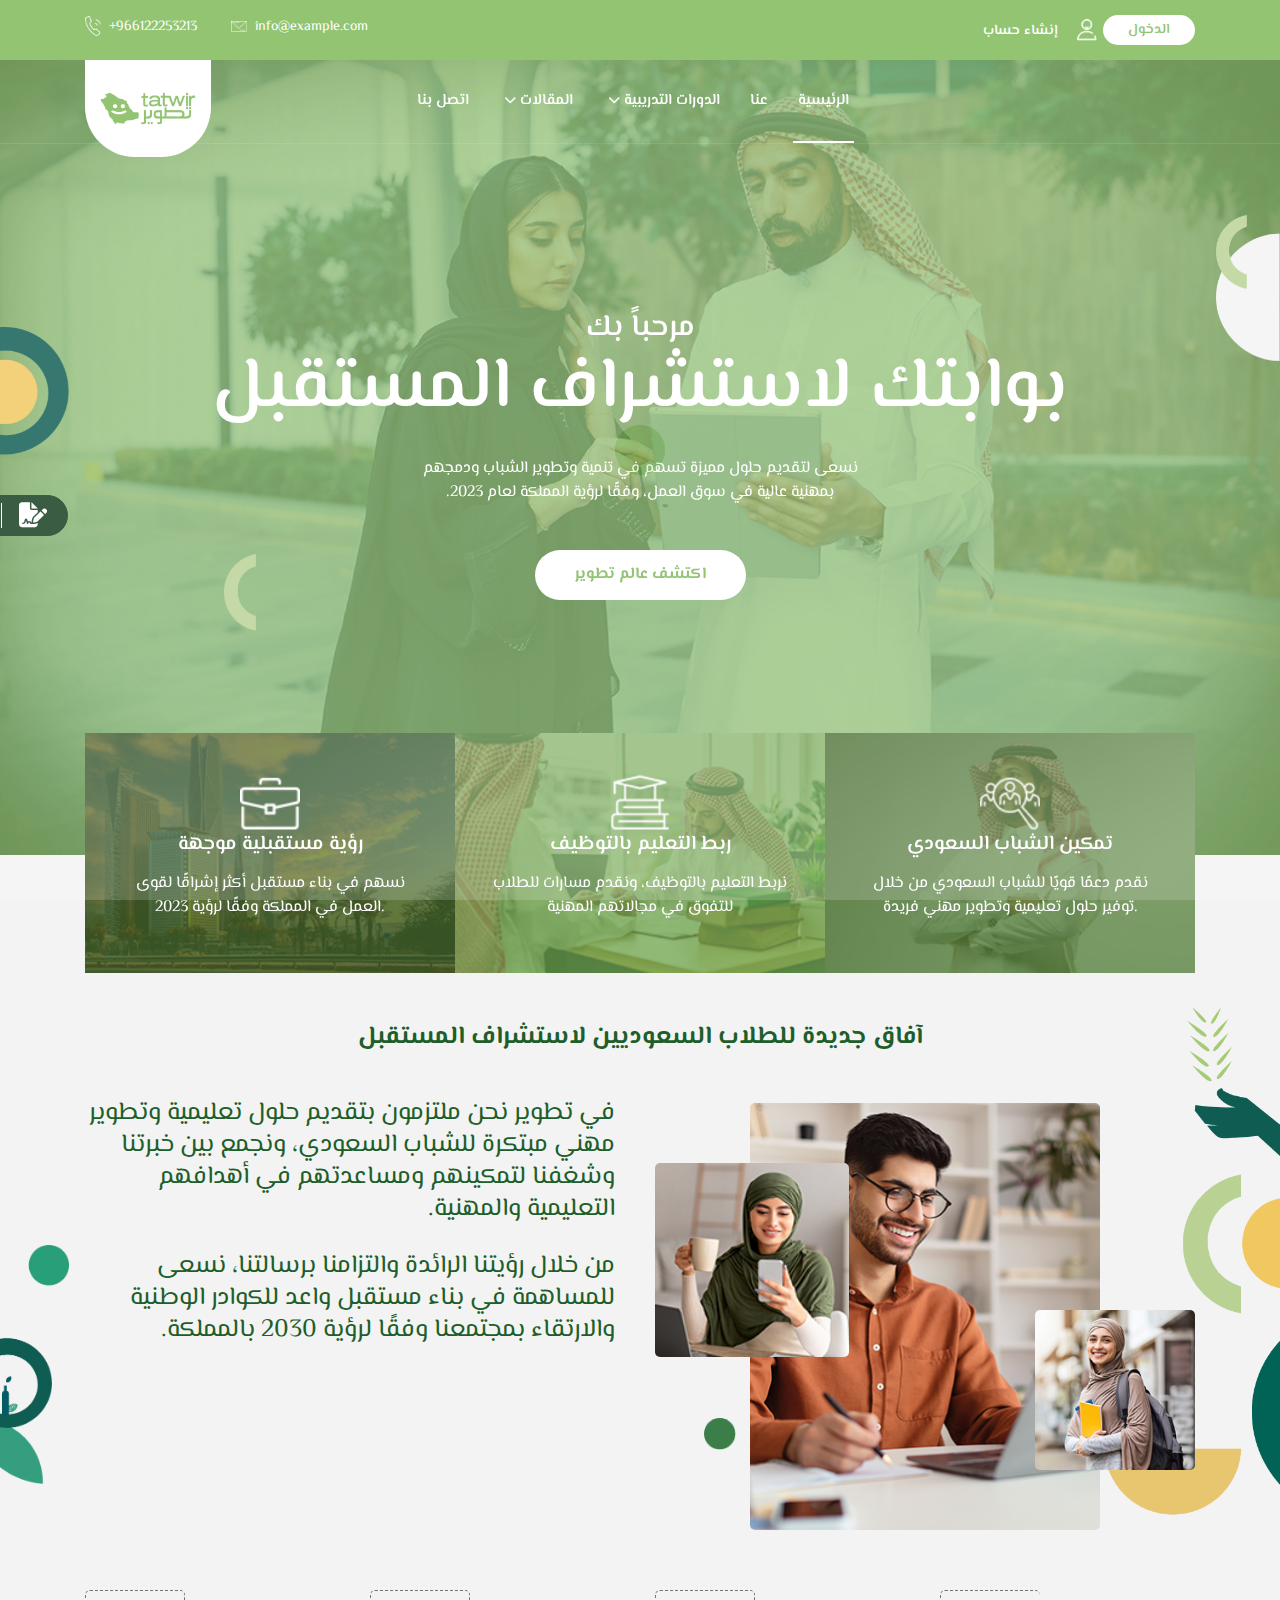
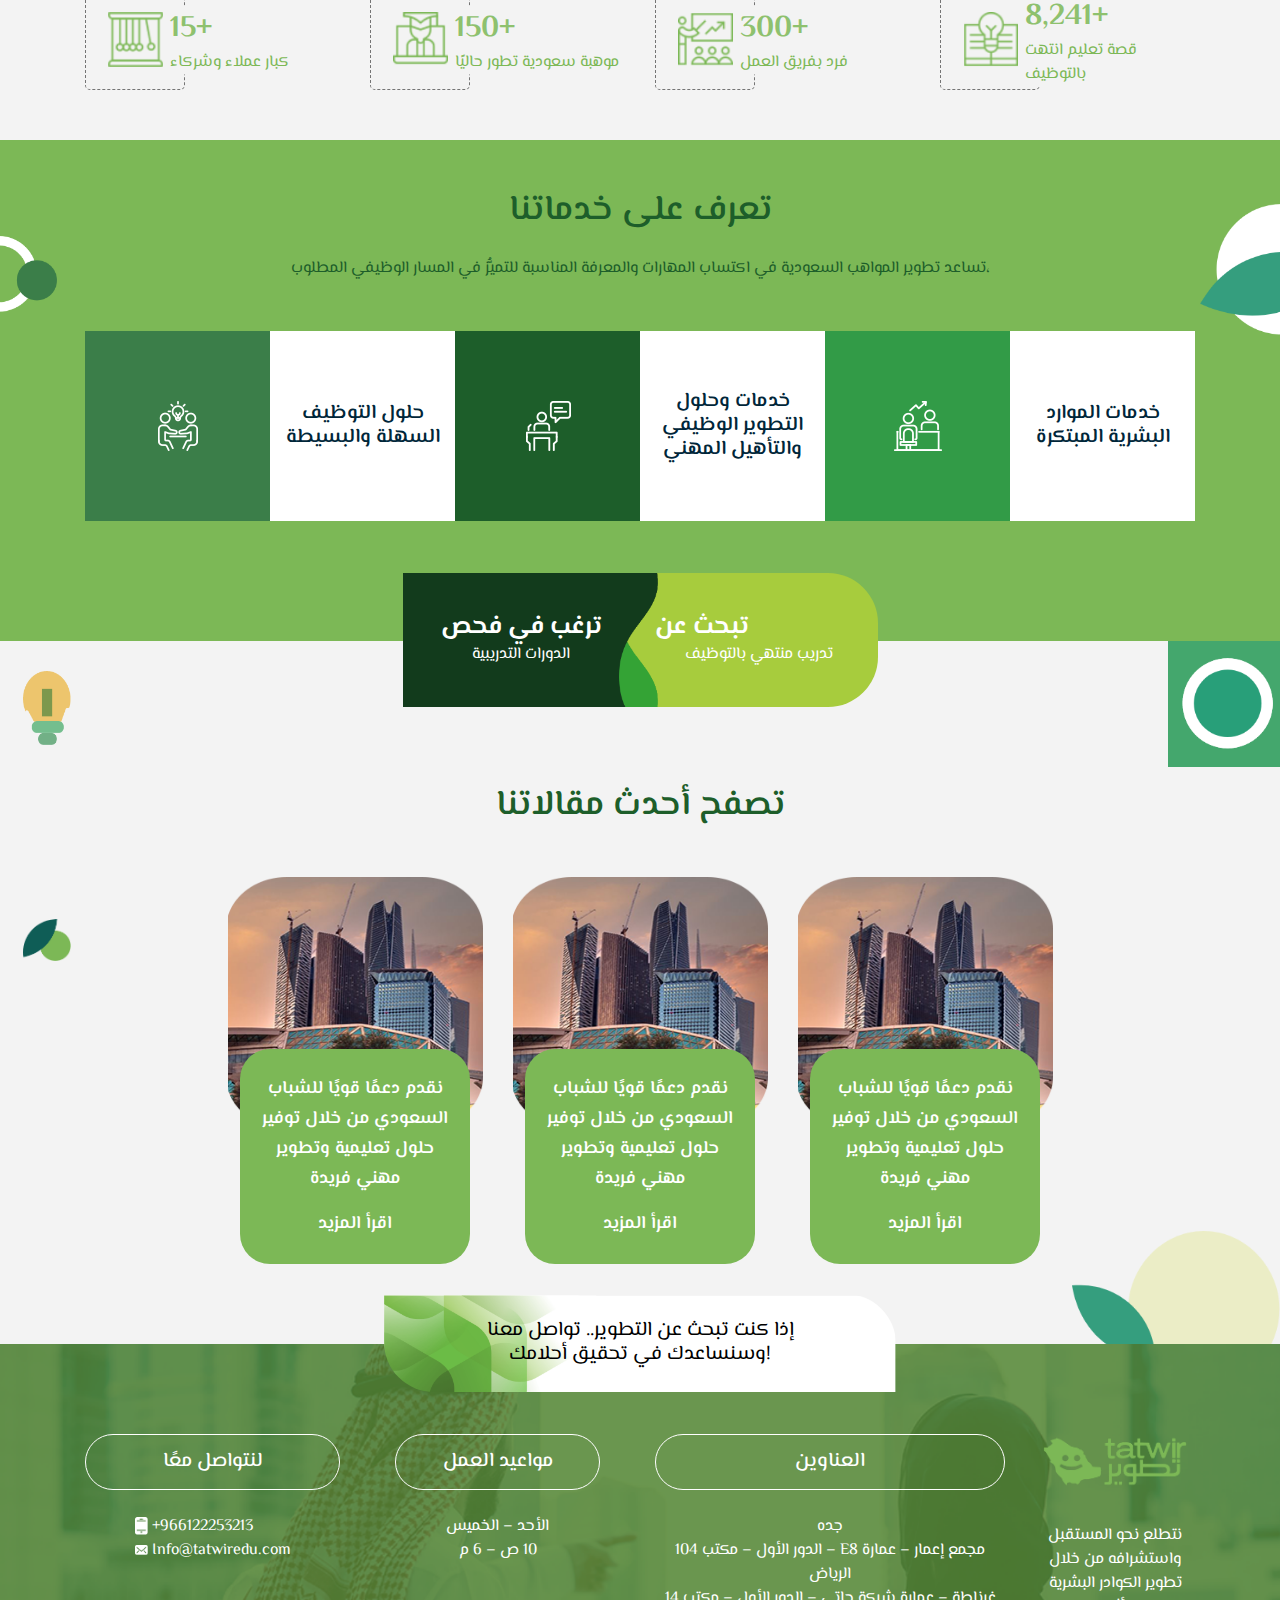
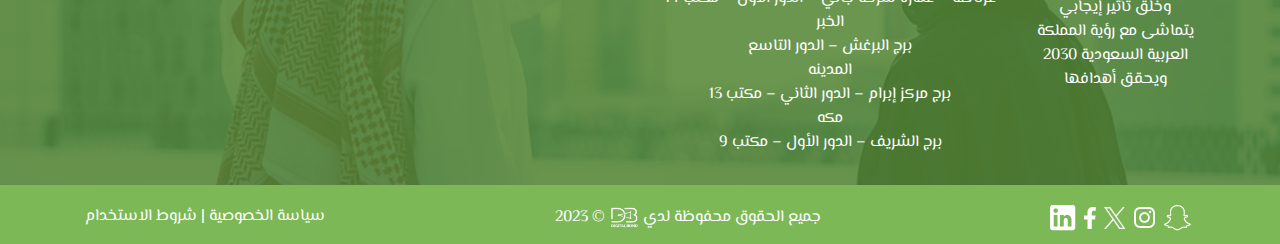
<file: index.html>
<!doctype html>
<html lang="en" dir="ltr">


<head>

    <!--====== Required meta tags ======-->
    <meta charset="utf-8">
    <meta http-equiv="x-ua-compatible" content="ie=edge">
    <meta name="description" content="">
    <meta name="viewport" content="width=device-width, initial-scale=1, shrink-to-fit=no">

    <!--====== Title ======-->
    <title> تطوير || الرئيسية</title>

    <!--====== Favicon Icon ======-->
    <link rel="shortcut icon" href="assets/imgs/logo.png" type="image/png">

    <!--====== Bootstrap css ======-->
    <link rel="stylesheet" href="assets/css/bootstrap.min.css">

    <!--====== Animate css ======-->
    <link rel="stylesheet" href="assets/css/animate.css">
 
    <!--====== Slick css ======-->
    <link rel="stylesheet" href="assets/css/slick.css">

     <!--====== fontawesome css ======-->
     <link rel="stylesheet" href="https://cdnjs.cloudflare.com/ajax/libs/font-awesome/6.4.2/css/all.min.css">

     <!--====== animate css ======-->
     <link rel="stylesheet" href="https://cdnjs.cloudflare.com/ajax/libs/animate.css/4.1.1/animate.min.css"/>

    <!--====== Default css ======-->
    <link rel="stylesheet" href="assets/css/default.css">

    <!--====== Style css ======-->
    <link rel="stylesheet" href="assets/css/style.css">

    <!--====== Responsive css ======-->
    <link rel="stylesheet" href="assets/css/responsive.css">



     <!--====== style sheet css ======-->
     <link rel="stylesheet" href="assets/other_css/stylesheet.css">


</head>

<body>
    
    <!--====== PRELOADER PART START ======-->
    <div id="preloader">
        <div class="preloader">
            <span></span>
            <span></span>
        </div>
    </div>

    <!--====== PRELOADER PART ENDS ======-->

    <!--====== Header PART START ======-->

    <section class="header_area home-header ">
        <div class="header_top">
            <div class="container">
                <div class="header_top_wrapper d-flex justify-content-center justify-content-md-between">
                    <div class="header_top_info d-none d-md-block">
                        <ul>
                            <li><img src="assets/home-images/tel.png"     alt="call"><a href="https://api.whatsapp.com/send?phone=966122253213" target="_blank">+966122253213</a></li>
                            <li><img src="assets/home-images/emailto.png" alt="mail"><a href="mailto:Info@tatwiredu.com">info@example.com</a></li>
                      
    
                        </ul>
                    </div>
                    <div class="header_top_login">
                        <ul>
                            <li><a href="register-rtl.html">إنشاء حساب</a></li>
                            <li > <img src="assets/shared/person.png" style="width: 20px; margin-right: 2px;" alt=""> <a class="main-btn text-logo" href="login.html"> الدخول </a> </li>
                        </ul>
                    </div>
                </div>
            </div>
        </div>

        <div class="header_menu">
            <div class="container">
                <nav class="navbar navbar-expand-lg">
                    <a class="navbar-brand" href="index.html">
                        <img src="assets/imgs/logo.png" class="header-logo" width="126" alt="logo">
                    </a>
                    
                    <button class="navbar-toggler" type="button" data-toggle="collapse" data-target="#navbarSupportedContent" aria-controls="navbarSupportedContent" aria-expanded="false" aria-label="Toggle navigation">
                        <span class="toggler-icon"></span>
                        <span class="toggler-icon"></span>
                        <span class="toggler-icon"></span>
                    </button>

                    <div class="collapse navbar-collapse sub-menu-bar" id="navbarSupportedContent">
                        <ul class="navbar-nav m-auto" dir="rtl">
                            <li>
                                <a class="active" href="index.html">الرئيسية </a>
                            </li>
                            <li>
                                <a href="about-rtl.html">عنا</a>
                            </li>
                            
                            <li>
                                <a> الدورات التدريبية <i class="fa-solid fa-chevron-down"></i></a>
                                
                               <ul class="sub-menu">
                                    <li><a href="https://fadyv.github.io/tatwir-courses/courses-rtl.html">دورات عامة </a></li>
                                    <li><a href="https://fadyv.github.io/tatwir-courses/learning-rtl.html">دورات تنتهي بالتوظيف</a></li>
                                </ul>
                            </li>
                            <li>
                                <a> المقالات <i class="fa-solid fa-chevron-down"></i></a>
                                
                                <ul class="sub-menu">
                                    <li><a href="blogs-rtl.html">الدراسة في مصر </a></li>
                                    <li><a href="blogs-rtl.html">التعليم المنتهي بالتوظيف</a></li>
                                </ul>
                            </li>
                            <li>
                                <a href="contact-rtl.html">اتصل بنا</a>
                            </li>
                        </ul>
                    </div>
                    
                    <div class="navbar_meta">
                      
                    </div>
                </nav>
            </div>
        </div>
    </section>

    <!--====== Header PART ENDS ======-->

    <!--====== Slider PART START ======-->

    <section class="position-relative mt-55">
        <section class="slider_area slider-active">
            <div class="single_slider bg_cover d-flex align-items-center" style="background-image: url(assets/home-images/SlidersPhoto.png)">
                <div class="container">
                    <div class="row">
                        <div class="col-lg-12">
                            <div class="slider_content text-center" >
                                <h4 class="sub_title" data-animation="fadeInUp" data-delay="0.2s"> مرحباً بك </h4>
                                <h2 class="main_title" data-animation="fadeInUp" data-delay="0.5s"> بوابتك لاستشراف المستقبل  </h2>
                                <p data-animation="fadeInUp" data-delay="0.8s">نسعى لتقديم حلول مميزة تسهم في تنمية وتطوير الشباب ودمجهم <br> .بمهنية عالية في سوق العمل، وفقًا لرؤية المملكة لعام 2023 </p>
                                <a class="main-btn" href="about-rtl.html" data-animation="fadeInUp" data-delay="1.1s" >اكتشف عالم تطوير </a>
                            </div>
                        </div>
                    </div>
                </div>
            </div>
            <div class="single_slider bg_cover d-flex align-items-center" style="background-image: url(assets/home-images/SlidersPhoto.png)">
                <div class="container">
                    <div class="row">
                        <div class="col-lg-12">
                            <div class="slider_content text-center" >
                                <h4 class="sub_title" data-animation="fadeInUp" data-delay="0.2s"> مرحباً بك </h4>
                                <h2 class="main_title" data-animation="fadeInUp" data-delay="0.5s"> بوابتك لاستشراف المستقبل  </h2>
                                <p data-animation="fadeInUp" data-delay="0.8s">نسعى لتقديم حلول مميزة تسهم في تنمية وتطوير الشباب ودمجهم <br> .بمهنية عالية في سوق العمل، وفقًا لرؤية المملكة لعام 2023 </p>
                                <a class="main-btn" href="about-rtl.html" data-animation="fadeInUp" data-delay="1.1s" >اكتشف عالم تطوير </a>
                            </div>
                        </div>
                    </div>
                </div>
            </div>
          
        </section>
        <div class="section-images">
            <img class="slider-icon-1 animate__animated animate__pulse animate__faster animate__infinite" src="assets/home-images/slider-icon-1.png" alt="">
            <img class="slider-icon-2 animate__animated animate__pulse animate__faster animate__infinite" src="assets/home-images/slider-icon-2.png" alt="">
            <img class="slider-icon-3 animate__animated animate__pulse animate__faster animate__infinite" src="assets/home-images/slider-icon-3.png" alt="">
        </div>
    </section>
 
    <!--====== Slider PART ENDS ======-->

    <!--====== Features PART START ======-->

    <section class="features_area ">
        <div class="container">
            <div class="features_wrapper">
                <div class="row no-gutters">
                    <div class="col-md-4 features_col">
                        <div class="single_features text-center">
                            <div class="features_icon">
                                <img src="assets/home-images/jopImage.png" alt="Icon">
                            </div>
                            <div class="features_content">
                                <h4 class="features_title"><a>رؤية مستقبلية موجهة</a></h4>
                                <p>نسهم في بناء مستقبل أكثر إشراقًا لقوى العمل في المملكة وفقًا لرؤية 2023.</p>
                            </div>
                        </div>
                    </div>
                    <div class="col-md-4 features_col">
                        <div class="single_features text-center">
                            <div class="features_icon">
                                <img src="assets/home-images/grudImage.png" alt="Icon">
                            </div>
                            <div class="features_content">
                                <h4 class="features_title"><a>ربط التعليم بالتوظيف</a></h4>
                                <p>نربط التعليم بالتوظيف، ونقدم مسارات للطلاب للتفوق في مجالاتهم المهنية </p>
                            </div>
                        </div>
                    </div>
                    <div class="col-md-4 features_col">
                        <div class="single_features text-center">
                            <div class="features_icon">
                                <img src="assets/home-images/visionImage.png" alt="Icon">
                            </div>
                            <div class="features_content">
                                <h4 class="features_title"><a>تمكين الشباب السعودي</a></h4>
                                <p>نقدم دعمًا قويًا للشباب السعودي من خلال توفير حلول تعليمية وتطوير مهني فريدة.</p>
                            </div>
                        </div>
                    </div>
                </div>
            </div>
        </div>

       
    </section>

    <!--====== Features PART ENDS ======-->

    <!--====== About PART START ======-->
    
    <section class="about_area position-relative pt-50 " style="overflow: hidden;">
        
        <div class="container">
            <h3 class="about_title text-green text-center" data-animation="fadeInUp">آفاق جديدة للطلاب السعوديين لاستشراف المستقبل</h3>

            <div class="row">
                <div class="col-lg-6"  dir="rtl">
                    <div class="about_content mt-45">
                        <p class="text text-green  text-right "  data-animation="fadeInUp" > في تطوير نحن ملتزمون بتقديم حلول تعليمية وتطوير مهني مبتكرة للشباب السعودي، ونجمع بين خبرتنا وشغفنا لتمكينهم ومساعدتهم في أهدافهم التعليمية والمهنية. </p>
                        <p class="text text-green  text-right  " data-animation="fadeInUp" > من خلال رؤيتنا الرائدة والتزامنا برسالتنا، نسعى للمساهمة في بناء مستقبل واعد للكوادر الوطنية والارتقاء بمجتمعنا وفقًا لرؤية 2030 بالمملكة. </p>
                        <!-- <p class="text-right"> <a href="about.html" class="btn-grean">اعرف المزيد</a></p>  -->
                    </div>
                </div>
                <div class="col-lg-6">
                    <div class="about_image mt-50">
                        <img src="assets/home-images/about-1.png" alt="about" class="about_image-1">
                        <img src="assets/home-images/about-2.png" alt="about" class="about_image-2">
                        <img src="assets/home-images/about-3.png" alt="about" class="about_image-3">
                    </div>
                </div>
            </div>
        </div>
        <div class="section-images">
            <img class="section2-icon1 animate__animated animate__pulse animate__faster animate__infinite" src="assets/home-images/section2-icon1.png" alt="">
            <img class="section2-icon2 animate__animated animate__pulse animate__faster animate__infinite" src="assets/home-images/section2-icon2.png" alt="">
            <img class="section2-icon3 animate__animated animate__pulse animate__faster animate__infinite" src="assets/home-images/section2-icon3.png" alt="">
        </div>
    </section>

    <!--====== About PART ENDS ======-->

    <!--====== Counter PART START ======-->

    <section class="counter_area pt-10 pb-50" style="overflow-x: hidden; " >
        <div class="container">
            <div class="row counter_wrapper">
                <div class="col-lg-3 col-sm-6 counter_col">
                    <div class="single_counter text-center mt-50">
                        <div class="counter_icon">
                            <div class="icon_wrapper">
                                <img src="assets/home-images/Counter1.png" alt="Icon">
                            </div>
                        </div>
                        <div class="counter_content">
                            <span class="cont"><span class="counter">15 </span>+</span>
                            <p class="text-logo">كبار عملاء وشركاء</p>
                        </div>
                    </div>
                </div>
                <div class="col-lg-3 col-sm-6 counter_col">
                    <div class="single_counter text-center mt-50">
                        <div class="counter_icon">
                            <div class="icon_wrapper">
                                <img src="assets/home-images/Counter2.png" alt="Icon">
                            </div>
                        </div>
                        <div class="counter_content">
                            <span class="cont"><span class="counter">150</span>+</span>
                            <p class="text-logo">موهبة سعودية تطور حاليًا</p>
                        </div>
                    </div>
                </div>
                <div class="col-lg-3 col-sm-6 counter_col">
                    <div class="single_counter text-center mt-50">
                        <div class="counter_icon">
                            <div class="icon_wrapper">
                                <img src="assets/home-images/Counter3.png" alt="Icon">
                            </div>
                        </div>
                        <div class="counter_content">
                            <span class="cont"><span class="counter">300</span>+</span>
                            <p class="text-logo">فرد بفريق العمل</p>
                        </div>
                    </div>
                </div>
                <div class="col-lg-3 col-sm-6 counter_col">
                    <div class="single_counter text-center mt-50">
                        <div class="counter_icon">
                            <div class="icon_wrapper">
                                <img src="assets/home-images/Counter4.png" alt="Icon">
                            </div>
                        </div>
                        <div class="counter_content">
                            <span class="cont"><span class="counter">8,241</span>+</span>
                            <p class="text-logo">قصة تعليم انتهت بالتوظيف</p>
                        </div>
                    </div>
                </div>
            </div>
        </div>
    </section>

    <!--====== Counter PART ENDS ======-->


    <!--====== Service PART START ======-->

    <section class="program_area position-relative pt-50 pb-120" style="overflow-x: hidden;">
        <div class="container" >
            <div class="row justify-content-center">
                <div class="col-lg-8">
                    <div class="section_title section_title_2 text-center pb-50">
                        <h3 class="main_title text-green"> تعرف على خدماتنا </h3>
                        <p class="text-green">تساعد تطوير المواهب السعودية في اكتساب المهارات والمعرفة المناسبة للتميُّز في المسار الوظيفي المطلوب،</p>
                    </div>
                </div>
            </div>
            <div class="row no-gutters program_wrapper">
                <div class="col-lg-4 col-md-12 program_col">
                    <div class="single_program program_color-1 d-flex flex-wrap">
                        <div class="program_icon">
                            <div class="icon_wrapper">
                                <img src="assets/home-images/Services1.png" alt="Icon">
                            </div>
                        </div>
                        <div class="program_content">
                            <div class="content_wrapper">
                                <h5 class="title text-green"><a> حلول التوظيف  <br> السهلة والبسيطة </a></h5>
                            </div>
                        </div>
                    </div>
                </div>
                <div class="col-lg-4 col-md-12 program_col">
                    <div class="single_program program_color-2 d-flex flex-wrap program_4">
                        <div class="program_icon">
                            <div class="icon_wrapper">
                                <img src="assets/home-images/Services2.png" alt="Icon">
                            </div>
                        </div>
                        <div class="program_content">
                            <div class="content_wrapper">
                                <h5 class="title text-green"><a>خدمات وحلول <br>التطوير الوظيفي <br> والتأهيل المهني</a></h5>
                            </div>
                        </div>
                    </div>
                </div>
                <div class="col-lg-4 col-md-12 program_col">
                    <div class="single_program program_color-3 d-flex flex-wrap program_3">
                        <div class="program_icon">
                            <div class="icon_wrapper">
                                <img src="assets/home-images/Services3.png" alt="Icon">
                            </div>
                        </div>
                        <div class="program_content">
                            <div class="content_wrapper">
                                <h5 class="title text-green"><a>خدمات الموارد <br> البشرية المبتكرة </a></h5>
                            </div>
                        </div>
                    </div>
                </div>
            </div>
        </div>
        <div class="section-images" >
            <img class="section3-icon1 animate__animated animate__pulse animate__faster animate__infinite" src="assets/home-images/section3-icon1.png" alt="">
            <img class="section3-icon2 animate__animated animate__pulse animate__faster animate__infinite" src="assets/home-images/section3-icon2.png" alt="">
        </div>
    </section>

    <!--====== Service PART ENDS ======-->

    <!--====== Courses PART START ======-->

    <section class=" position-relative " >
        <div class="container">
            <div class="row justify-content-center">
                <div class="col-lg-5 col-md-8 co-12 course-shape  ">
                    <div class="row pt-10 pb-10">
                        <div class="col-md-6 text-center">
                            <h3 class="text-light">ترغب في فحص</h3>
                            <a href="" class="text-light">الدورات التدريبية</a>
                        </div>
                        <div class="col-md-6">
                            <h3 class="text-left text-light ">تبحث عن</h3>
                            <p class="text-center"><a href=""  class="text-light">تدريب منتهي بالتوظيف</a></p>
                        </div>
                    </div>
                </div>
            </div>
        </div>

        <div class="section-images" >
            <img class="section4-icon1 animate__animated animate__pulse animate__faster animate__infinite" src="assets/home-images/section4-icon1.png" alt="">
            <img class="section4-icon2 animate__animated animate__pulse animate__faster animate__infinite" src="assets/home-images/section4-icon2.png" alt="">
        </div>
    </section>

    <!--====== Courses PART ENDS ======-->

    <!--====== Blog PART START ======-->

    <section class="blog_area  position-relative  pt-10 pb-80" style="overflow: hidden; " >
        <div class="container">
            <div class="row justify-content-center">
                <div class="col-lg-8">
                    <div class="section_title text-center pb-20">
                        <h3 class="main_title text-green">تصفح أحدث مقالاتنا</h3>
                    </div>
                </div>
            </div>
            <div class="row justify-content-center">
                <div class="col-lg-3 col-md-6">
                    <div class="single_blog mt-30">
                        <div class="blog_image">
                            <img src="assets/home-images/blog.png" alt="blog">
                        </div>
                        <div class="blog_content">
                            
                            <div class="blog_content_wrapper">
                                <!-- <ul class="blog_meta">
                                    <li><a href="#">Arnold brisben</a></li>
                                    <li><a href="#">19 Jun 2019</a></li>
                                </ul> -->
                                <h6 class="blog_title text-center "><a href="blog-details-rtl.html" class="mt-0" title="نقدم دعمًا قويًا للشباب السعودي من خلال توفير حلول تعليمية وتطوير مهني فريدة">نقدم دعمًا قويًا للشباب السعودي من خلال توفير حلول تعليمية وتطوير مهني فريدة </a></h6>
                                <p class="blog_title text-center "><a href="blog-details-rtl.html" class="">اقرأ المزيد</a></p>
                            </div>
                        </div>
                    </div>
                </div>

                <div class="col-lg-3 col-md-6">
                    <div class="single_blog mt-30">
                        <div class="blog_image">
                            <img src="assets/home-images/blog.png" alt="blog">
                        </div>
                        <div class="blog_content">
                            
                            <div class="blog_content_wrapper">
                                <!-- <ul class="blog_meta">
                                    <li><a href="#">Arnold brisben</a></li>
                                    <li><a href="#">19 Jun 2019</a></li>
                                </ul> -->
                                <h6 class="blog_title text-center "><a href="blog-details-rtl.html" class="mt-0" title="نقدم دعمًا قويًا للشباب السعودي من خلال توفير حلول تعليمية وتطوير مهني فريدة">نقدم دعمًا قويًا للشباب السعودي من خلال توفير حلول تعليمية وتطوير مهني فريدة </a></h6>
                                <p class="blog_title text-center "><a href="blog-details-rtl.html" class="">اقرأ المزيد</a></p>
                            </div>
                        </div>
                    </div>
                </div>

                <div class="col-lg-3 col-md-6">
                    <div class="single_blog mt-30">
                        <div class="blog_image">
                            <img src="assets/home-images/blog.png" alt="blog">
                        </div>
                        <div class="blog_content">
                            
                            <div class="blog_content_wrapper">
                                <!-- <ul class="blog_meta">
                                    <li><a href="#">Arnold brisben</a></li>
                                    <li><a href="#">19 Jun 2019</a></li>
                                </ul> -->
                                <h6 class="blog_title text-center "><a href="blog-details-rtl.html" class="mt-0" title="نقدم دعمًا قويًا للشباب السعودي من خلال توفير حلول تعليمية وتطوير مهني فريدة">نقدم دعمًا قويًا للشباب السعودي من خلال توفير حلول تعليمية وتطوير مهني فريدة </a></h6>
                                <p class="blog_title text-center "><a href="blog-details-rtl.html" class="">اقرأ المزيد</a></p>
                            </div>
                        </div>
                    </div>
                </div>
                
            </div>
        </div>

        <div class="section-images" >
            <img class="section5-icon1 animate__animated animate__pulse animate__faster animate__infinite" src="assets/home-images/section5-icon1.png" alt="">
            <img class="section5-icon2 animate__animated animate__pulse animate__faster animate__infinite" src="assets/home-images/section5-icon2.png" alt="">
        </div>
    </section>

    <!--====== Blog PART ENDS ======-->


    <!--====== Footer PART START ======-->
    <footer class="footer_area bg_cover pt-10" style="background-image: url(assets/shared/footer-image.png)" dir="rtl">

        
        <div class="footer-upper ">
            <p  >
                إذا كنت تبحث عن التطوير.. تواصل معنا
                <br>
                !وسنساعدك في تحقيق أحلامك
            </p>

        </div>

        <div class="footer_widget pt-80 pb-30">
            <div class="container">
                <div class="row">
                    <div class="col-lg-2 col-sm-6">
                        <div class="footer_about ">
                            <a href="index.html"><img src="assets/imgs/logo.png"  alt="logo"></a>
                            <p class="text-center mt-25">نتطلع نحو المستقبل واستشرافه من خلال تطوير الكوادر البشرية وخلق تأثير إيجابي يتماشى مع رؤية المملكة العربية السعودية 2030 ويحقق أهدافها</p>                            
                        </div>
                    </div>

                    <div class="  col-lg-4 col-sm-6 ">
                
                        <h5 class="footer_title">العناوين</h5>

                        <div class="footer_link_wrapper d-flex justify-content-center mt-25">
                            <ul class="link text-center">
                                <li>
                                    <a href="https://maps.app.goo.gl/Zz5rNc4iGN4WRv918" target="_blank">
                                        <p>جده</p>
                                        <p>مجمع إعمار – عمارة E8 – الدور الأول – مكتب 104
                                        </p>                                    
                                    </a>
                                </li>
                                <li>
                                    <a href="https://maps.app.goo.gl/4BN3gZserpMSEfUi6" target="_blank">
                                        <p>الرياض </p>
                                        <p>غرناطة – عمارة شركة جاتي – الدور الأول – مكتب 14 </p> 
                                    </a>
                                </li>

                                <li>
                                    <a href="https://maps.app.goo.gl/rpoAkFQKV3oGwpWu9" target="_blank">
                                        <p>الخبر </p>
                                        <p> برج البرغش – الدور التاسع </p> 
                                    </a>
                                </li>

                                <li>
                                    <a href="https://maps.app.goo.gl/nDCP11V586kSsJzG9"  target="_blank">
                                        <p> المدينه</p>
                                        <p> برج مركز إبرام – الدور الثاني – مكتب 13 </p> 
                                    </a>
                                </li>

                                <li>
                                    <a  href="https://maps.app.goo.gl/9Qew5WaAEDTsBNnN8" target="_blank">
                                        <p>مكه </p>
                                        <p> برج الشريف – الدور الأول – مكتب 9</p> 
                                    </a>
                                </li>
                            </ul>
                        </div>
                    </div>

                    <div class="col-lg-3 col-sm-6 footer_contact text-center">
                        <h5 class="footer_title"> مواعيد العمل</h5>
                        
                        <ul class="contact pt-0 mt-25">
                            <li>
                                <p class="mt-0">الأحد – الخميس<br>  10 ص – 6 م</p>
                            </li>
                        </ul>
                    </div>
                    
                    <div class="  col-lg-3 col-sm-6 "  dir="ltr">
                
                        <h5 class="footer_title">لنتواصل معًا</h5>

                        <div class="footer_link_wrapper d-flex mt-20 justify-content-center mt-25">
                            <ul class="link text-left ">
                                <li>
                                    <a href="https://api.whatsapp.com/send?phone=966122253213" target="_blank"  class="text-light">
                                        <img src="assets/home-images/phone.png" alt="" style="width: 13px;">
                                        <span class="text-light">+966122253213</span>
                                    </a>
                                </li>
                                <li>
                                    <a href="mailto:Info@tatwiredu.com" target="_blank"  class="text-light">
                                        <img src="assets/home-images/email.png" alt="" style="width: 13px;">
                                       <span class="text-light">Info@tatwiredu.com</span> 
                                    </a>
                                </li>

                            </ul>
                        </div>
                    </div>
                   
                </div>
            </div>
        </div>
        
        <div class="footer_copyright" dir="rtl">
            <div class="container">
                <div class="footer_copyright_wrapper text-center d-md-flex justify-content-between">
                    <div class="copyright" dir="ltr">
                        <a href="https://www.linkedin.com/company/tatwir-ksa/" style="margin-right: 4px;">
                            <img src="assets/home-images/linkedin.png" alt="">
                        </a>

                        <a href="https://www.facebook.com/Tatwir.ksa" target="_blank"  style="margin-right: 4px;">
                            <img src="assets/home-images/facebook.png" alt="">
                        </a>

                        <a href="https://twitter.com/TatwirKsa" target="_blank" style="margin-right: 4px;">
                            <img src="assets/home-images/x.png" alt="">
                        </a>
                        
                        <a href="https://www.instagram.com/tatwir.ksa/" target="_blank" style="margin-right: 4px;">
                            <img src="assets/home-images/instagram.png" alt="">
                        </a>

                        <a href="https://www.snapchat.com/add/tatwir.ksa" target="_blank" style="margin-right: 4px;">
                            <img src="assets/home-images/snap.png" alt="">
                        </a>
                    </div>

                    <div class="copyright">
                        <p> جميع الحقوق محفوظة لدي  <a href="https://digitalbondmena.com/" target="_blank"><img src="assets/logoDB.png" style="width: 30px;" alt=""> </a>    © 2023</p>
                    </div>

                    <div class="copyright">
                        <a href="privacy-policy.html"> <p>سياسة الخصوصية | شروط الاستخدام </p></a>

                    </div>

                    
                </div>
            </div>
        </div>
    </footer>

    <!--====== Footer PART ENDS ======-->
    
    <!--====== Addmission  PART START ======-->

    <a href="addmission-rtl.html" class="btn btn-fixed text-light fixed-rtl"> <span> التحق ألان </span> <i class="fa-solid fa-file-signature fixed-icon"></i>   </a>

    <!--====== Addmission PART ENDS ======-->



    <!--====== jquery js ======-->
    <script src="assets/js/vendor/modernizr-3.6.0.min.js"></script>
    <script src="assets/js/vendor/jquery-1.12.4.min.js"></script>

    <!--====== Bootstrap js ======-->
    <script src="assets/js/bootstrap.min.js"></script>
    <script src="assets/js/popper.min.js"></script>

    <!--====== Slick js ======-->
    <script src="assets/js/slick.min.js"></script>

    <!--====== Magnific Popup js ======-->
    <script src="assets/js/jquery.magnific-popup.min.js"></script>

    <!--====== Counter Up js ======-->
    <script src="assets/js/waypoints.min.js"></script>
    <script src="assets/js/jquery.counterup.min.js"></script>

    <!--====== Nice Select js ======-->
    <script src="assets/js/jquery.nice-select.min.js"></script>
    
    <!--====== Count Down js ======-->
    <script src="assets/js/jquery.countdown.min.js"></script>
    
    <!--====== Appear js ======-->
    <script src="assets/js/jquery.appear.min.js"></script>

    <!--====== Main js ======-->
    <script src="assets/js/main.js"></script>

    <!--====== Main js ======-->
    <script src="assets/other_js/custom.js"></script>


</body>


<!-- Mirrored from raistheme.com/html/edustdy/edustdy/index.html by HTTrack Website Copier/3.x [XR&CO'2014], Tue, 05 Sep 2023 15:00:26 GMT -->
</html>
</file>
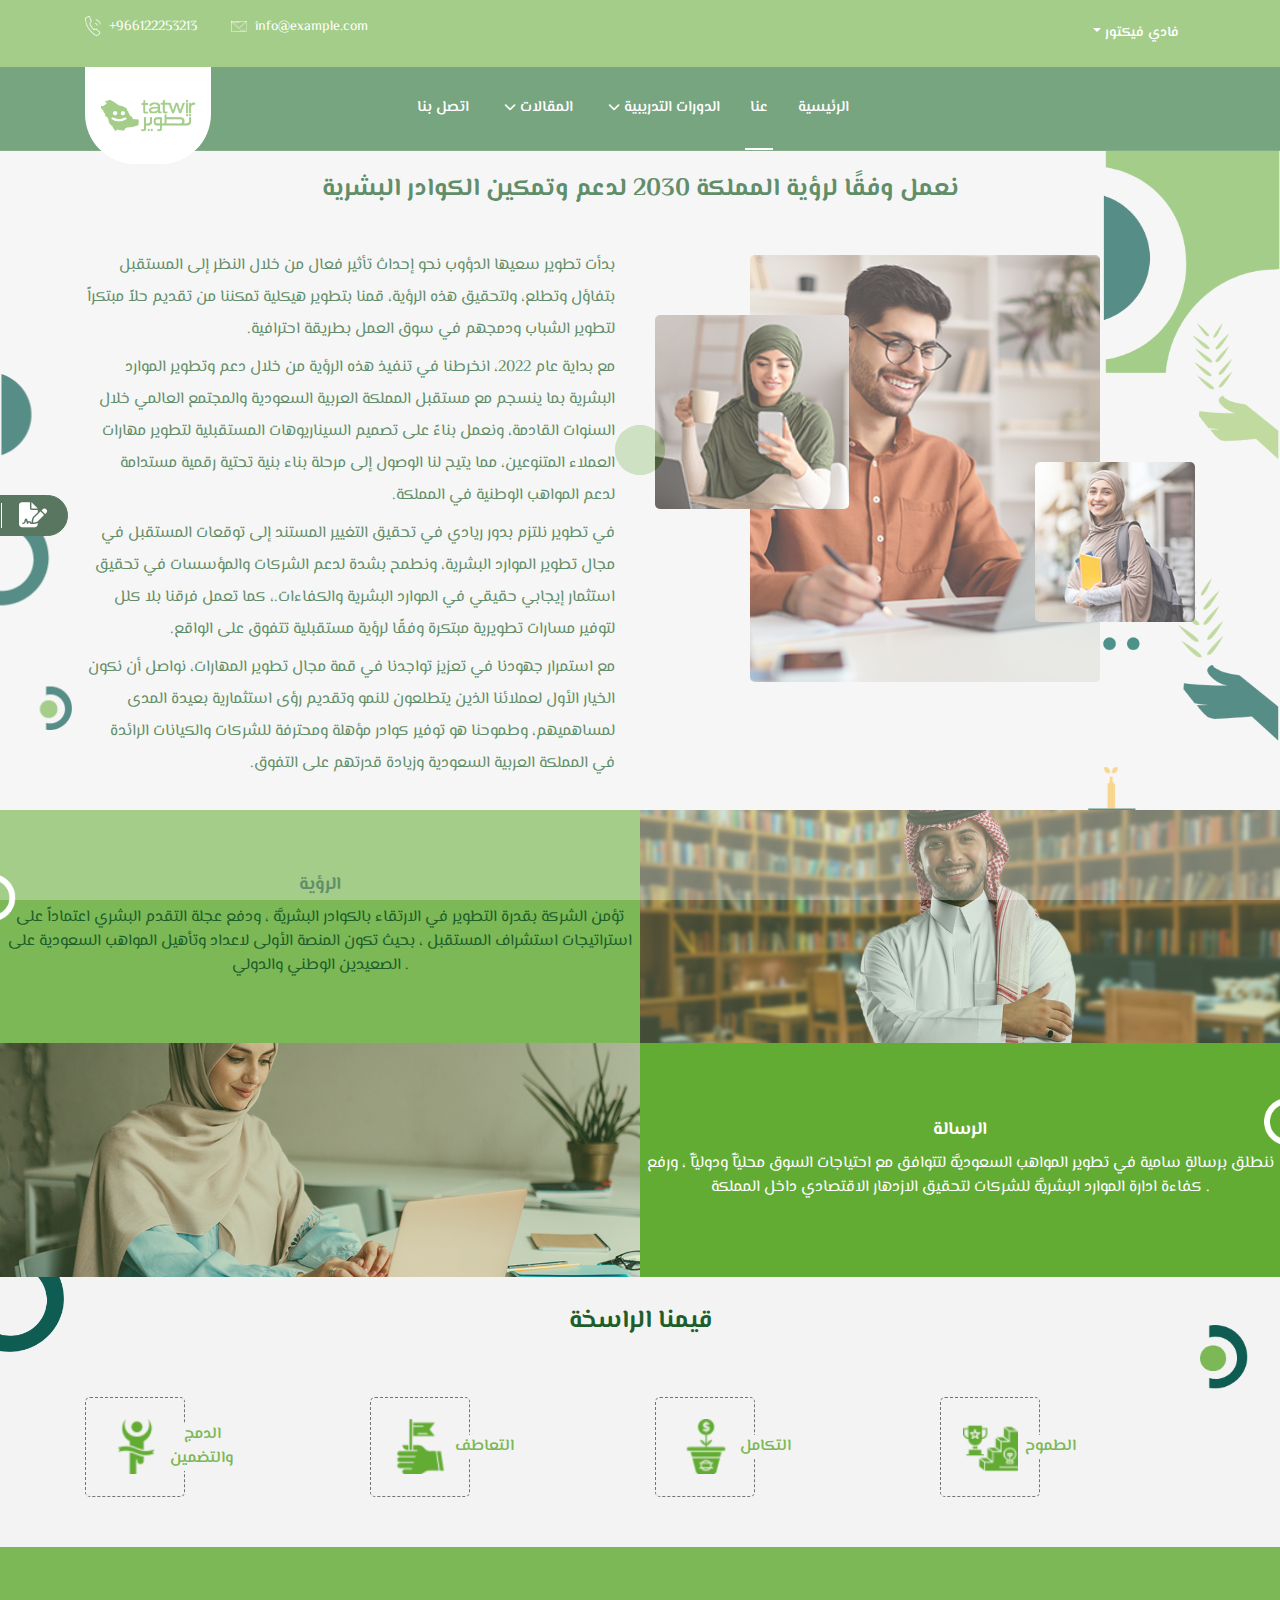
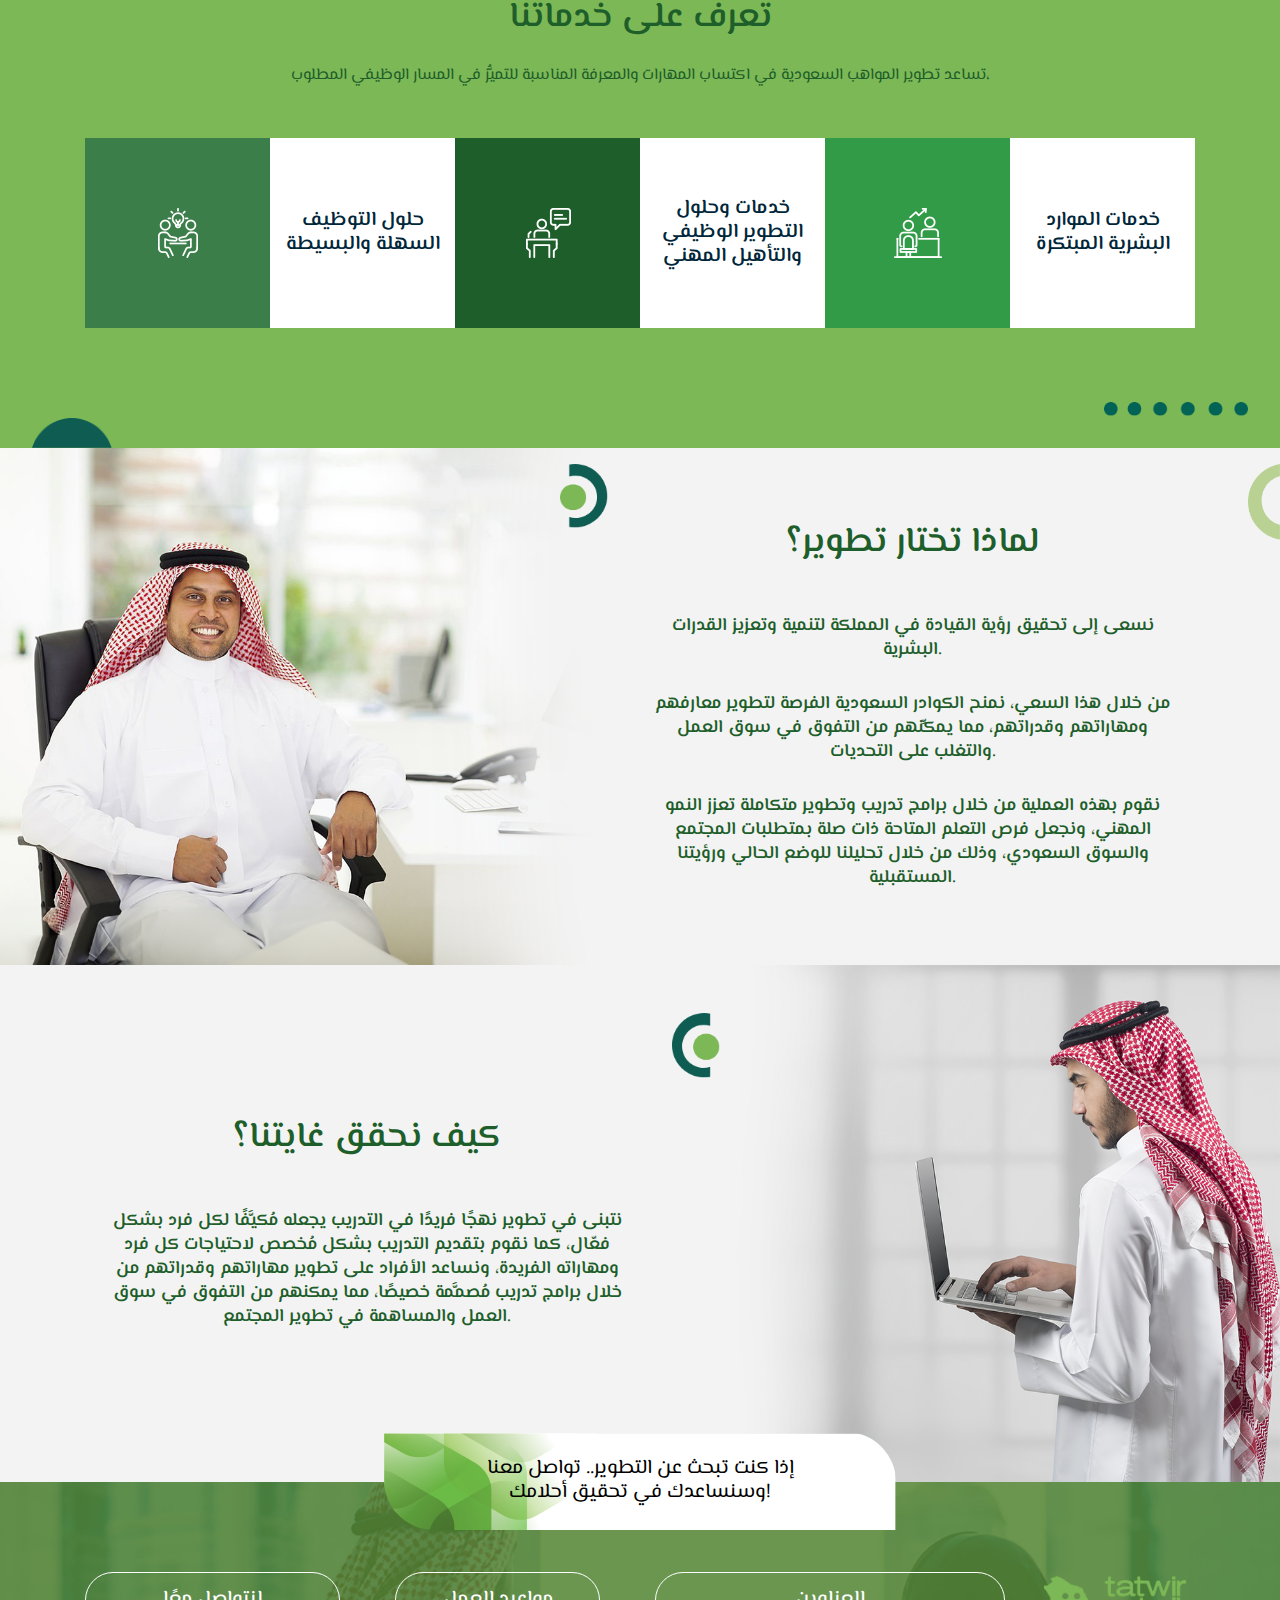
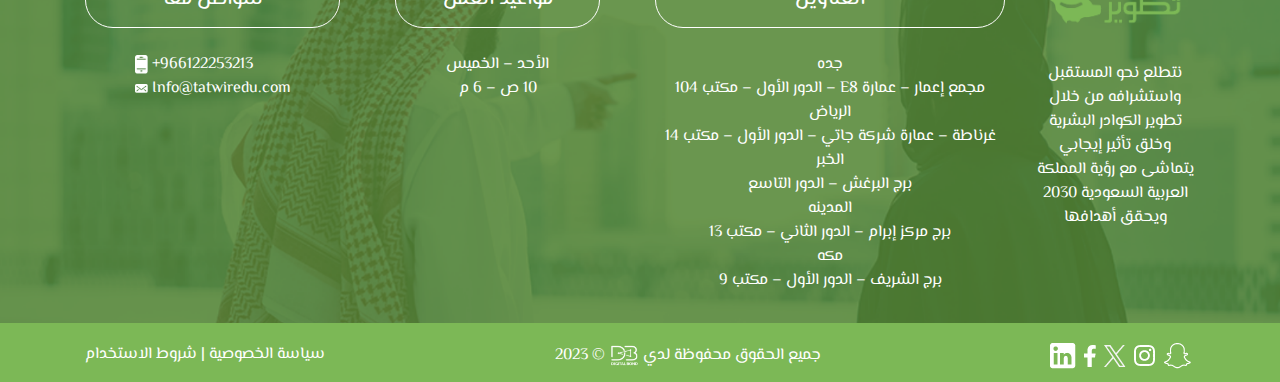
<file: about-rtl.html>
<!doctype html>
<html lang="en" dir="">


<head>

    <!--====== Required meta tags ======-->
    <meta charset="utf-8">
    <meta http-equiv="x-ua-compatible" content="ie=edge">
    <meta name="description" content="">
    <meta name="viewport" content="width=device-width, initial-scale=1, shrink-to-fit=no">

    <!--====== Title ======-->
    <title> تطوير || عنا </title>

    <!--====== Favicon Icon ======-->
    <link rel="shortcut icon" href="assets/imgs/logo.png" type="image/png">

    <!--====== Bootstrap css ======-->
    <link rel="stylesheet" href="assets/css/bootstrap.min.css">

    <!--====== Animate css ======-->
    <link rel="stylesheet" href="assets/css/animate.css">
 
    <!--====== Slick css ======-->
    <link rel="stylesheet" href="assets/css/slick.css">

     <!--====== fontawesome css ======-->
     <link rel="stylesheet" href="https://cdnjs.cloudflare.com/ajax/libs/font-awesome/6.4.2/css/all.min.css">

     <!--====== animate css ======-->
     <link rel="stylesheet" href="https://cdnjs.cloudflare.com/ajax/libs/animate.css/4.1.1/animate.min.css"/>

    <!--====== Default css ======-->
    <link rel="stylesheet" href="assets/css/default.css">

    <!--====== Style css ======-->
    <link rel="stylesheet" href="assets/css/style.css">

    <!--====== Responsive css ======-->
    <link rel="stylesheet" href="assets/css/responsive.css">



     <!--====== style sheet css ======-->
     <link rel="stylesheet" href="assets/other_css/stylesheet.css">


</head>

<section id="about">
    
    <!--====== PRELOADER PART START ======-->
    <div id="preloader">
        <div class="preloader">
            <span></span>
            <span></span>
        </div>
    </div>

    <!--====== PRELOADER PART ENDS ======-->

    <!--====== Header PART START ======-->

    <section class="header_area">
        <div class="header_top">
            <div class="container">
                <div class="header_top_wrapper d-flex justify-content-center justify-content-md-between">
                    <div class="header_top_info d-none d-md-block">
                        <ul>
                            <li><img src="assets/home-images/tel.png"     alt="call"><a  href="https://api.whatsapp.com/send?phone=966122253213" target="_blank">+966122253213</a></li>
                            <li><img src="assets/home-images/emailto.png" alt="mail"><a href="mailto:Info@tatwiredu.com">info@example.com</a></li>
                      
    
                        </ul>
                    </div>
                    <div class="header_top_login">
                        <ul>
                            <!-- <li><a href="register-rtl.html">إنشاء حساب</a></li>
                            <li > <img src="assets/shared/person.png" style="width: 20px; margin-right: 2px;" alt=""> <a class="main-btn text-logo" href="login-rtl.html"> الدخول </a> </li> -->
                        
                            <li class="nav-item dropdown" dir="rtl">
                                <a class="nav-link dropdown-toggle" href="#" id="navbarDropdownMenuLink" role="button" data-bs-toggle="dropdown" aria-expanded="false">
                                   فادي فيكتور 
                                </a>
                                <ul class="dropdown-menu" style="border-radius: 20px; " aria-labelledby="navbarDropdownMenuLink">
                                    <li style="display: block; margin-left:0px; " ><a class="dropdown-item text-center" href="#" style="color: black !important; border-radius: 10px;" >الملف الشخصي</a></li>
                                    <li style="display: block; margin-left:0px; "><a class="dropdown-item text-center" href="#" style="color: black !important; border-radius: 10px;" > لوحة التحكم </a></li>                                    
                                </ul>
                            </li>
                       
                        </ul>
                    </div>
                </div>
            </div>
        </div>

        <div class="header_menu">
            <div class="container">
                <nav class="navbar navbar-expand-lg">
                    <a class="navbar-brand" href="index.html">
                        <img src="assets/imgs/logo.png" class="header-logo" width="126" alt="logo">
                    </a>
                    
                    <button class="navbar-toggler" type="button" data-toggle="collapse" data-target="#navbarSupportedContent" aria-controls="navbarSupportedContent" aria-expanded="false" aria-label="Toggle navigation">
                        <span class="toggler-icon"></span>
                        <span class="toggler-icon"></span>
                        <span class="toggler-icon"></span>
                    </button>

                    <div class="collapse navbar-collapse sub-menu-bar" id="navbarSupportedContent">
                        <ul class="navbar-nav m-auto" dir="rtl">
                            <li>
                                <a href="index.html">الرئيسية </a>
                            </li>
                            <li>
                                <a  class="active" href="about-rtl.html">عنا</a>
                            </li>
                           
                            <li>
                                <a> الدورات التدريبية <i class="fa-solid fa-chevron-down"></i></a>
                                
                                <ul class="sub-menu">
                                    <li><a href="https://fadyv.github.io/tatwir-courses/courses-rtl.html">دورات عامة </a></li>
                                    <li><a href="https://fadyv.github.io/tatwir-courses/learning-rtl.html">دورات تنتهي بالتوظيف</a></li>
                                </ul>
                            </li>
                            <li>
                                <a> المقالات <i class="fa-solid fa-chevron-down"></i></a>
                                
                                <ul class="sub-menu">
                                    <li><a href="blogs-rtl.html">الدراسة في مصر </a></li>
                                    <li><a href="blogs-rtl.html">التعليم المنتهي بالتوظيف</a></li>
                                </ul>
                            </li>
                            <li>
                                <a href="contact-rtl.html">اتصل بنا</a>
                            </li>
                        </ul>
                    </div>
                    
                    <div class="navbar_meta">
                      
                    </div>
                </nav>
            </div>
        </div>
    </section>

    <!--====== Header PART ENDS ======-->


    <!--====== About PART START ======-->
    
    <section class="about_area position-relative pt-50 pb-30"   style="overflow: hidden; margin-top: 125px;">
        
        <div class="container">
            <h3 class="about_title text-green text-center" data-animation="fadeInUp">نعمل وفقًا لرؤية المملكة  2030  لدعم وتمكين الكوادر البشرية</h3>

            <div class="row">
                <div class="col-lg-6"  dir="rtl">
                    <div class="about_content mt-45">
                        <p class="text text-green  text-right "  data-animation="fadeInUp" > بدأت تطوير سعيها الدؤوب نحو إحداث تأثير فعال من خلال النظر إلى المستقبل بتفاؤل وتطلع، ولتحقيق هذه الرؤية، قمنا بتطوير هيكلية تمكننا من تقديم حلاً مبتكراً لتطوير الشباب ودمجهم في سوق العمل بطريقة احترافية. </p>
                        <p class="text text-green  text-right  " data-animation="fadeInUp" > مع بداية عام 2022، انخرطنا في تنفيذ هذه الرؤية من خلال دعم وتطوير الموارد البشرية بما ينسجم مع مستقبل المملكة العربية السعودية والمجتمع العالمي خلال السنوات القادمة، ونعمل بناءً على تصميم السيناريوهات المستقبلية لتطوير مهارات العملاء المتنوعين، مما يتيح لنا الوصول إلى مرحلة بناء بنية تحتية رقمية مستدامة لدعم المواهب الوطنية في المملكة.   </p>
                        <p class="text text-green  text-right  " data-animation="fadeInUp" > في تطوير نلتزم بدور ريادي في تحقيق التغيير المستند إلى توقعات المستقبل في مجال تطوير الموارد البشرية، ونطمح بشدة لدعم الشركات والمؤسسات في تحقيق استثمار إيجابي حقيقي في الموارد البشرية والكفاءات.، كما تعمل فرقنا بلا كلل لتوفير مسارات تطويرية مبتكرة وفقًا لرؤية مستقبلية تتفوق على الواقع.  </p>
                        <p class="text text-green  text-right  " data-animation="fadeInUp" > مع استمرار جهودنا في تعزيز تواجدنا في قمة مجال تطوير المهارات، نواصل أن نكون الخيار الأول لعملائنا الذين يتطلعون للنمو وتقديم رؤى استثمارية بعيدة المدى لمساهميهم، وطموحنا هو توفير كوادر مؤهلة ومحترفة للشركات والكيانات الرائدة في المملكة العربية السعودية وزيادة قدرتهم على التفوق.    </p>
                        <!-- <p class="text-right"> <a href="about.html" class="btn-grean">اعرف المزيد</a></p>  -->
                    </div>
                </div>
                <div class="col-lg-6">
                    <div class="about_image mt-50">
                        <img src="assets/home-images/about-1.png" alt="about" class="about_image-1">
                        <img src="assets/home-images/about-2.png" alt="about" class="about_image-2">
                        <img src="assets/home-images/about-3.png" alt="about" class="about_image-3">
                    </div>
                </div>
            </div>
        </div>
        <div class="section-images">
            <img class="about-icon1 animate__animated animate__pulse animate__faster animate__infinite" src="assets/about-images/section1-icon1.png" alt="">
            <img class="about-icon2 animate__animated animate__pulse animate__faster animate__infinite" src="assets/about-images/section1-icon2.png" alt="">
            <img class="about-icon3 animate__animated animate__pulse animate__faster animate__infinite" src="assets/about-images/section1-icon3.png" alt="">
        </div>
    </section>

    <!--====== About PART ENDS ======-->


    <!--====== Vision and Missision PART START ======-->
 
     <section class="program_area position-relative pt-0 pb-0" style="overflow: hidden;">
        <div class="" >
          
            <div class="row no-gutters program_wrapper">
                <div class="col-lg-12 col-md-12 program_col" >
                    <div class="single_program program_color-1 d-flex flex-wrap" style="background-color: #7CB856; align-items: center;">
                        <div class="program_content">
                            <div class="content_wrapper">
                                <h5 class="title text-green"> الرؤية</h5>
                                <p class="pt-10 text-green">تؤمن الشركة بقدرة التطوير في الارتقاء بالكوادر البشريَّة ، ودفع عجلة التقدم البشري اعتماداً على استراتيجات استشراف المستقبل ، بحيث تكون المنصة الأولى لاعداد وتأهيل المواهب السعودية على الصعيدين الوطني والدولي . </p>
                            </div>
                        </div>
                        <div class="program_icon overflow-hidden">
                            <div class="icon_wrapper">
                                <img  src="assets/about-images/vision.png" class="w-100" alt="Icon">
                            </div>
                        </div>
                    </div>
                </div>
                <div class="col-lg-12 col-md-12 program_col" >
                    <div class="single_program program_color-2 d-flex flex-wrap program_4" style="background-color:#62AC33; align-items: center;">
                        <div class="program_icon overflow-hidden">
                            <div class="icon_wrapper">
                                <img src="assets/about-images/mission.png"  class="w-100" alt="Icon">
                            </div>
                        </div>
                        <div class="program_content">
                            <div class="content_wrapper">
                                <h5 class="title text-light"> الرسالة   </h5>
                                <p class="pt-10 text-light"> ننطلق برسالةٍ سامية في تطوير المواهب السعوديَّة لتتوافق مع احتياجات السوق محليَّاً ودوليَّاً ، ورفع كفاءة ادارة الموارد البشريَّة للشركات لتحقيق الازدهار الاقتصادي داخل المملكة .        </p>
                            </div>
                        </div>
                    </div>
                </div>
                
            </div>
        </div>
        <div class="section-images" >
            <img class="section2-about-icon1 animate__animated animate__pulse animate__faster animate__infinite" src="assets/about-images/section2-icon1.png" alt="">
            <img class="section2-about-icon2 animate__animated animate__pulse animate__faster animate__infinite" src="assets/about-images/section2-icon1.png" alt="">
        </div>
    </section>

    <!--====== Vision and Missision PART START ======-->


    <!--====== Counter PART START ======-->

    <section class="counter_area pt-10 pb-50 position-relative" style="overflow-x: hidden; " >
        <div class="container">
              <div class="row justify-content-center">
                <div class="col-lg-8">
                    <div class="section_title section_title_2 text-center pb-10 pt-20">
                        <h3 class="title text-green"> قيمنا الراسخة  </h3>
                    </div>
                </div>
            </div>
            <div class="row counter_wrapper">
                <div class="col-lg-3 col-sm-6 counter_col">
                    <div class="single_counter text-center mt-50">
                        <div class="counter_icon">
                            <div class="icon_wrapper">
                                <img src="assets/about-images/Mession-icons1.png" alt="Icon">
                            </div>
                        </div>
                        <div class="counter_content text-center">
                            <p class="text-logo">الدمج  <br> والتضمين </p>
                        </div>
                    </div>
                </div>
                <div class="col-lg-3 col-sm-6 counter_col">
                    <div class="single_counter text-center mt-50">
                        <div class="counter_icon">
                            <div class="icon_wrapper">
                                <img src="assets/about-images/Mession-icons2.png" alt="Icon">
                            </div>
                        </div>
                        <div class="counter_content">
                         
                            <p class="text-logo">التعاطف</p>
                        </div>
                    </div>
                </div>
                <div class="col-lg-3 col-sm-6 counter_col">
                    <div class="single_counter text-center mt-50">
                        <div class="counter_icon">
                            <div class="icon_wrapper">
                                <img src="assets/about-images/Mession-icons3.png" alt="Icon">
                            </div>
                        </div>
                        <div class="counter_content">
                            
                            <p class="text-logo">التكامل</p>
                        </div>
                    </div>
                </div>
                <div class="col-lg-3 col-sm-6 counter_col">
                    <div class="single_counter text-center mt-50">
                        <div class="counter_icon">
                            <div class="icon_wrapper">
                                <img src="assets/about-images/Mession-icons4.png" alt="Icon">
                            </div>
                        </div>
                        <div class="counter_content">
                            <p class="text-logo">الطموح</p>
                        </div>
                    </div>
                </div>
            </div>
        </div>

        <div class="section-images" >
            <img class="about-section3-icon1 animate__animated animate__pulse animate__faster animate__infinite" src="assets/about-images/section3-icon1.png" alt="">
            <img class="about-section3-icon2 animate__animated animate__pulse animate__faster animate__infinite" src="assets/about-images/section3-icon2.png" alt="">
        </div>
    </section>

    <!--====== Counter PART ENDS ======-->


    <!--====== Service PART START ======-->

    <section class="program_area position-relative pt-50 pb-120" style="overflow: hidden;">
        <div class="container" >
            <div class="row justify-content-center">
                <div class="col-lg-8">
                    <div class="section_title section_title_2 text-center pb-50">
                        <h3 class="main_title text-green"> تعرف على خدماتنا </h3>
                        <p class="text-green">تساعد تطوير المواهب السعودية في اكتساب المهارات والمعرفة المناسبة للتميُّز في المسار الوظيفي المطلوب،</p>
                    </div>
                </div>
            </div>
            <div class="row no-gutters program_wrapper">
                <div class="col-lg-4 col-md-12 program_col">
                    <div class="single_program program_color-1 d-flex flex-wrap">
                        <div class="program_icon">
                            <div class="icon_wrapper">
                                <img src="assets/home-images/Services1.png" alt="Icon">
                            </div>
                        </div>
                        <div class="program_content">
                            <div class="content_wrapper">
                                <h5 class="title text-green"><a> حلول التوظيف  <br> السهلة والبسيطة </a></h5>
                            </div>
                        </div>
                    </div>
                </div>
                <div class="col-lg-4 col-md-12 program_col">
                    <div class="single_program program_color-2 d-flex flex-wrap program_4">
                        <div class="program_icon">
                            <div class="icon_wrapper">
                                <img src="assets/home-images/Services2.png" alt="Icon">
                            </div>
                        </div>
                        <div class="program_content">
                            <div class="content_wrapper">
                                <h5 class="title text-green"><a>خدمات وحلول <br>التطوير الوظيفي <br> والتأهيل المهني</a></h5>
                            </div>
                        </div>
                    </div>
                </div>
                <div class="col-lg-4 col-md-12 program_col">
                    <div class="single_program program_color-3 d-flex flex-wrap program_3">
                        <div class="program_icon">
                            <div class="icon_wrapper">
                                <img src="assets/home-images/Services3.png" alt="Icon">
                            </div>
                        </div>
                        <div class="program_content">
                            <div class="content_wrapper">
                                <h5 class="title text-green"><a>خدمات الموارد <br> البشرية المبتكرة </a></h5>
                            </div>
                        </div>
                    </div>
                </div>
            </div>
        </div>
        <div class="section-images" >
            <img class="about-section4-icon1 animate__animated animate__pulse animate__faster animate__infinite" src="assets/about-images/section4-icon1.png" alt="">
            <img class="about-section4-icon2 animate__animated animate__pulse animate__faster animate__infinite" src="assets/about-images/section4-icon2.png" alt="">
        </div>
    </section>

    <!--====== Service PART ENDS ======-->

    <!--====== why_choose PART ENDS ======-->

    <section class="why_choose_area p-sm  position-relative "  style="overflow-x: hidden;">
        <div class="">
            <div class="row align-items-center justify-content-start">
                <div class="col-lg-6 d-none d-lg-table">
                  
                    <img src="assets/about-images/whyArabic.png" alt="">
              
                 </div>
                
                <div class="col-lg-5 ">
                    <div class="col-12 why_choose_content text-center">
                        <div class="section_title pb-20">
                            <h3 class="main_title text-green">لماذا تختار تطوير؟ </h3>
                        </div>
                    </div>
                    <div class="row">
                     
                        <div class="col-sm-12 choose_col">
                            <div class="single_choose mt-30">
                                <div class="choose_content text-center">
                                   
                                    <p>نسعى إلى تحقيق رؤية القيادة في المملكة لتنمية وتعزيز القدرات البشرية. </p>
                                </div>
                            </div>
                        </div>
                        <div class="col-sm-12 choose_col">
                            <div class="single_choose mt-30">
                                <div class="choose_content text-center">
                                   
                                    <p>من خلال هذا السعي، نمنح الكوادر السعودية الفرصة لتطوير معارفهم ومهاراتهم وقدراتهم، مما يمكِّنهم من التفوق في سوق العمل والتغلب على التحديات.</p>
                                </div>
                            </div>
                        </div>
                        <div class="col-sm-12 choose_col">
                            <div class="single_choose mt-30">
                                <div class="choose_content text-center">
                                
                                    <p> نقوم بهذه العملية من خلال برامج تدريب وتطوير متكاملة تعزز النمو المهني، ونجعل فرص التعلم المتاحة ذات صلة بمتطلبات المجتمع والسوق السعودي، وذلك من خلال تحليلنا للوضع الحالي ورؤيتنا المستقبلية.  </p>
                                </div>
                            </div>
                        </div>
                      
                    </div>
                    
                </div>
                
                
            </div>
        </div>
        <div class="section-images" >
            <img class="about-section5-icon1 animate__animated animate__pulse animate__faster animate__infinite" src="assets/about-images/section5-icon1.png" alt="">
            <img class="about-section5-icon2 animate__animated animate__pulse animate__faster animate__infinite" src="assets/about-images/section5-icon2.png" alt="">
        </div>
    </section>

    <!--====== why_choose PART ENDS ======-->


    <!--====== why_choose 2 PART ENDS ======-->

    <section class="why_choose_area p-sm  position-relative " style="overflow-x: hidden;">
        <div class="">
            <div class="row align-items-center justify-content-end">
                
                
                <div class="col-lg-5 ">
                    <div class="col-12 why_choose_content text-center">
                        <div class="section_title pb-20">
                            <h3 class="main_title text-green">كيف نحقق غايتنا؟   </h3>
                        </div>
                    </div>
                    <div class="row">
                        
                        <div class="col-sm-12 choose_col">
                            <div class="single_choose mt-30">
                                <div class="choose_content text-center">
                                    
                                    <p>نتبنى في تطوير نهجًا فريدًا في التدريب يجعله مُكيَّفًا لكل فرد بشكل فعّال، كما نقوم بتقديم التدريب بشكل مُخصص لاحتياجات كل فرد ومهاراته الفريدة، ونساعد الأفراد على تطوير مهاراتهم وقدراتهم من خلال برامج تدريب مُصمَّمة خصيصًا، مما يمكنهم من التفوق في سوق العمل والمساهمة في تطوير المجتمع. </p>
                                </div>
                            </div>
                        </div>


                    </div>
                    
                </div>

                <div class="col-lg-6 d-none d-lg-table">
                    <img src="assets/about-images/HowArabic.png" alt="">
                    </div>
                
                
            </div>
        </div>
        
        <div class="section-images" >
            <img class="about-section6-icon1 animate__animated animate__pulse animate__faster animate__infinite" src="assets/about-images/section6-icon1.png" alt="">
        </div>
    </section>

    <!--====== why_choose 2 PART ENDS ======-->


    <!--====== Footer PART START ======-->
    <footer class="footer_area bg_cover pt-10" style="background-image: url(assets/shared/footer-image.png)" dir="rtl">

        
        <div class="footer-upper ">
            <p  >
                إذا كنت تبحث عن التطوير.. تواصل معنا
                <br>
                !وسنساعدك في تحقيق أحلامك
            </p>

        </div>

        <div class="footer_widget pt-80 pb-30">
            <div class="container">
                <div class="row">
                    <div class="col-lg-2 col-sm-6">
                        <div class="footer_about ">
                            <a href="index.html"><img src="assets/imgs/logo.png"  alt="logo"></a>
                            <p class="text-center mt-25">نتطلع نحو المستقبل واستشرافه من خلال تطوير الكوادر البشرية وخلق تأثير إيجابي يتماشى مع رؤية المملكة العربية السعودية 2030 ويحقق أهدافها</p>                            
                        </div>
                    </div>

                    <div class="  col-lg-4 col-sm-6 ">
                
                        <h5 class="footer_title">العناوين</h5>

                        <div class="footer_link_wrapper d-flex justify-content-center mt-25">
                            <ul class="link text-center">
                                <li>
                                    <a href="https://maps.app.goo.gl/Zz5rNc4iGN4WRv918" target="_blank">
                                        <p>جده</p>
                                        <p>مجمع إعمار – عمارة E8 – الدور الأول – مكتب 104
                                        </p>                                    
                                    </a>
                                </li>
                                <li>
                                    <a href="https://maps.app.goo.gl/4BN3gZserpMSEfUi6" target="_blank">
                                        <p>الرياض </p>
                                        <p>غرناطة – عمارة شركة جاتي – الدور الأول – مكتب 14 </p> 
                                    </a>
                                </li>

                                <li>
                                    <a href="https://maps.app.goo.gl/rpoAkFQKV3oGwpWu9" target="_blank">
                                        <p>الخبر </p>
                                        <p> برج البرغش – الدور التاسع </p> 
                                    </a>
                                </li>

                                <li>
                                    <a href="https://maps.app.goo.gl/nDCP11V586kSsJzG9"  target="_blank">
                                        <p> المدينه</p>
                                        <p> برج مركز إبرام – الدور الثاني – مكتب 13 </p> 
                                    </a>
                                </li>

                                <li>
                                    <a  href="https://maps.app.goo.gl/9Qew5WaAEDTsBNnN8" target="_blank">
                                        <p>مكه </p>
                                        <p> برج الشريف – الدور الأول – مكتب 9</p> 
                                    </a>
                                </li>
                            </ul>
                        </div>
                    </div>

                    <div class="col-lg-3 col-sm-6 footer_contact text-center">
                        <h5 class="footer_title"> مواعيد العمل</h5>
                        
                        <ul class="contact pt-0 mt-25">
                            <li>
                                <p class="mt-0">الأحد – الخميس<br>  10 ص – 6 م</p>
                            </li>
                        </ul>
                    </div>
                    
                    <div class="  col-lg-3 col-sm-6 "  dir="ltr">
                
                        <h5 class="footer_title">لنتواصل معًا</h5>

                        <div class="footer_link_wrapper d-flex mt-20 justify-content-center mt-25">
                            <ul class="link text-left ">
                                <li>
                                    <a  href="https://api.whatsapp.com/send?phone=966122253213" target="_blank"  class="text-light">
                                        <img src="assets/home-images/phone.png" alt="" style="width: 13px;">
                                        <span class="text-light">+966122253213</span>
                                    </a>
                                </li>
                                <li>
                                    <a href="mailto:Info@tatwiredu.com" target="_blank"  class="text-light">
                                        <img src="assets/home-images/email.png" alt="" style="width: 13px;">
                                       <span class="text-light">Info@tatwiredu.com</span> 
                                    </a>
                                </li>

                            </ul>
                        </div>
                    </div>
                   
                </div>
            </div>
        </div>
        
        <div class="footer_copyright" dir="rtl">
            <div class="container">
                <div class="footer_copyright_wrapper text-center d-md-flex justify-content-between">
                    <div class="copyright" dir="ltr">
                        <a href="https://www.linkedin.com/company/tatwir-ksa/" style="margin-right: 4px;">
                            <img src="assets/home-images/linkedin.png" alt="">
                        </a>

                        <a href="https://www.facebook.com/Tatwir.ksa" target="_blank"  style="margin-right: 4px;">
                            <img src="assets/home-images/facebook.png" alt="">
                        </a>

                        <a href="https://twitter.com/TatwirKsa" target="_blank" style="margin-right: 4px;">
                            <img src="assets/home-images/x.png" alt="">
                        </a>
                        
                        <a href="https://www.instagram.com/tatwir.ksa/" target="_blank" style="margin-right: 4px;">
                            <img src="assets/home-images/instagram.png" alt="">
                        </a>

                        <a href="https://www.snapchat.com/add/tatwir.ksa" target="_blank" style="margin-right: 4px;">
                            <img src="assets/home-images/snap.png" alt="">
                        </a>
                    </div>
                    <div class="copyright">
                        <p> جميع الحقوق محفوظة لدي  <a href="https://digitalbondmena.com/" target="_blank"><img src="assets/logoDB.png" style="width: 30px;" alt=""> </a>    © 2023</p>
                    </div>

                    <div class="copyright">
                        <a href="privacy-policy.html"> <p>سياسة الخصوصية | شروط الاستخدام </p></a>
                    </div>
                </div>
            </div>
        </div>
    </footer>

    <!--====== Footer PART ENDS ======-->
    
    <!--====== Addmission  PART START ======-->

    <a href="addmission-rtl.html" class="btn btn-fixed text-light fixed-rtl"> <span> التحق ألان </span> <i class="fa-solid fa-file-signature fixed-icon"></i>   </a>

    <!--====== Addmission PART ENDS ======-->



    <!--====== jquery js ======-->
    <script src="assets/js/vendor/modernizr-3.6.0.min.js"></script>
    <script src="assets/js/vendor/jquery-1.12.4.min.js"></script>

    <!--====== Bootstrap js ======-->
    <script src="assets/js/bootstrap.min.js"></script>
    <script src="assets/js/popper.min.js"></script>

    <!--====== Slick js ======-->
    <script src="assets/js/slick.min.js"></script>

    <!--====== Magnific Popup js ======-->
    <script src="assets/js/jquery.magnific-popup.min.js"></script>

    <!--====== Counter Up js ======-->
    <script src="assets/js/waypoints.min.js"></script>
    <script src="assets/js/jquery.counterup.min.js"></script>

    <!--====== Nice Select js ======-->
    <script src="assets/js/jquery.nice-select.min.js"></script>
    
    <!--====== Count Down js ======-->
    <script src="assets/js/jquery.countdown.min.js"></script>
    
    <!--====== Appear js ======-->
    <script src="assets/js/jquery.appear.min.js"></script>

    <!--====== Main js ======-->
    <script src="assets/js/main.js"></script>

    <!--====== Main js ======-->
    <script src="assets/other_js/custom.js"></script>


 


</section>


</html>
</file>
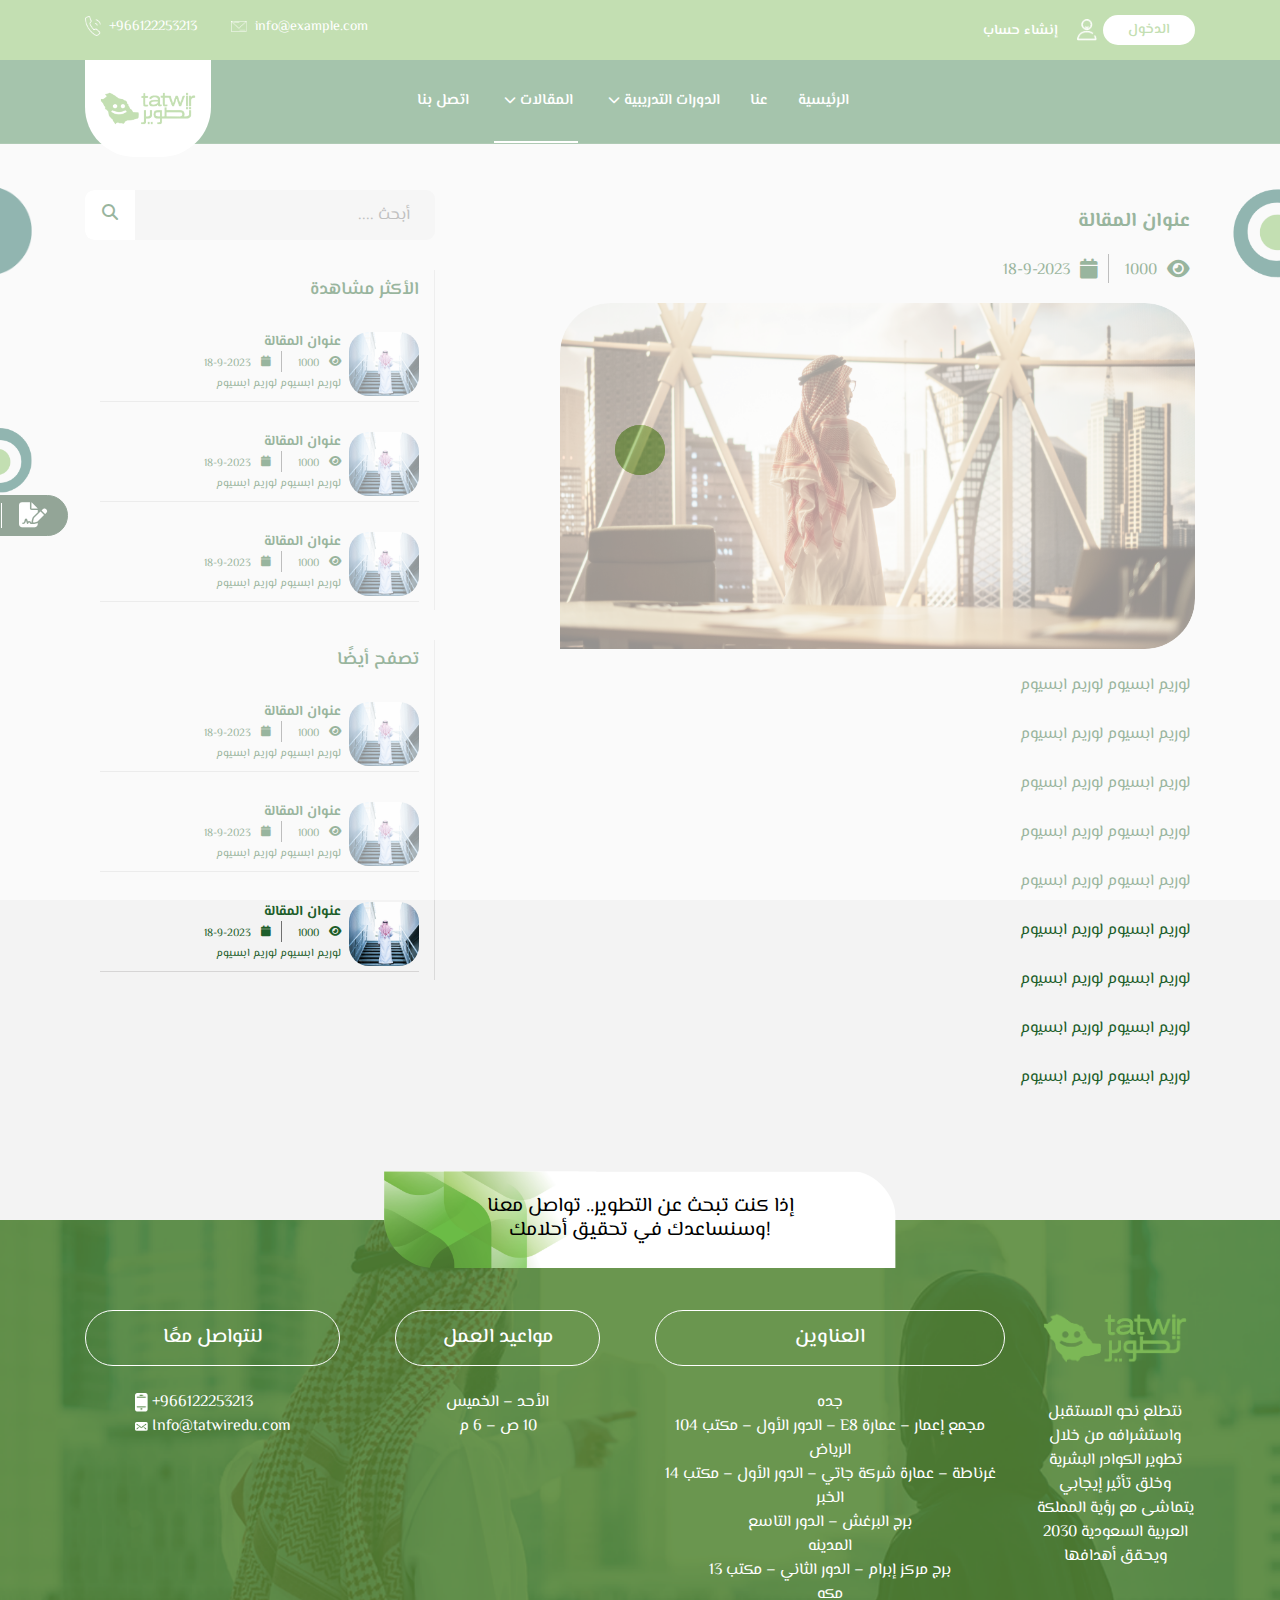
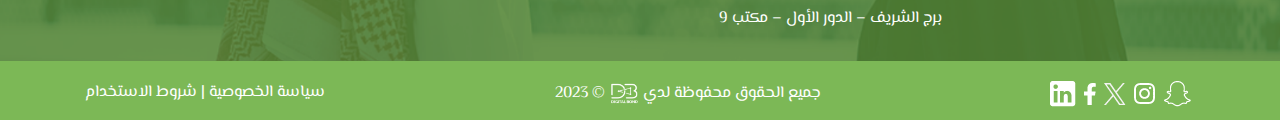
<file: blog-details-rtl.html>
<!doctype html>
<html lang="en">


<head>

    <!--====== Required meta tags ======-->
    <meta charset="utf-8">
    <meta http-equiv="x-ua-compatible" content="ie=edge">
    <meta name="description" content="">
    <meta name="viewport" content="width=device-width, initial-scale=1, shrink-to-fit=no">

    <!--====== Title ======-->
    <title> تطوير || المقالات   </title>

    <!--====== Favicon Icon ======-->
    <link rel="shortcut icon" href="assets/imgs/logo.png" type="image/png">

    <!--====== Bootstrap css ======-->
    <link rel="stylesheet" href="assets/css/bootstrap.min.css">

    <!--====== Animate css ======-->
    <link rel="stylesheet" href="assets/css/animate.css">

    <!--====== Fontawesome css ======-->
    <link rel="stylesheet" href="assets/css/font-awesome.min.css">

    <!--====== Magnific Popup css ======-->
    <link rel="stylesheet" href="assets/css/magnific-popup.css">

    <!--====== Nice Select css ======-->
    <link rel="stylesheet" href="assets/css/nice-select.css">

    <!--====== Slick css ======-->
    <link rel="stylesheet" href="assets/css/slick.css">

    
     <!--====== fontawesome css ======-->
     <link rel="stylesheet" href="https://cdnjs.cloudflare.com/ajax/libs/font-awesome/6.4.2/css/all.min.css">

     <!--====== animate css ======-->
     <link rel="stylesheet" href="https://cdnjs.cloudflare.com/ajax/libs/animate.css/4.1.1/animate.min.css"/>

    <!--====== Default css ======-->
    <link rel="stylesheet" href="assets/css/default.css">

    <!--====== Style css ======-->
    <link rel="stylesheet" href="assets/css/style.css">

    <!--====== Responsive css ======-->
    <link rel="stylesheet" href="assets/css/responsive.css">

     <!--====== style sheet css ======-->
     <link rel="stylesheet" href="assets/other_css/stylesheet.css">


</head>

<body >

    <!--====== PRELOADER PART START ======-->

    <div id="preloader">
        <div class="preloader">
            <span></span>
            <span></span>
        </div>
    </div>

    <!--====== PRELOADER PART ENDS ======-->

    <!--====== Header PART START ======-->

    <section class="header_area">
        <div class="header_top">
            <div class="container">
                <div class="header_top_wrapper d-flex justify-content-center justify-content-md-between">
                    <div class="header_top_info d-none d-md-block">
                        <ul>
                            <li><img src="assets/home-images/tel.png"     alt="call"><a  href="https://api.whatsapp.com/send?phone=966122253213" target="_blank">+966122253213</a></li>
                            <li><img src="assets/home-images/emailto.png" alt="mail"><a href="mailto:Info@tatwiredu.com">info@example.com</a></li>
                      
    
                        </ul>
                    </div>
                    <div class="header_top_login">
                        <ul>
                            <li><a href="register-rtl.html">إنشاء حساب</a></li>
                            <li > <img src="assets/shared/person.png" style="width: 20px; margin-right: 2px;" alt=""> <a class="main-btn text-logo" href="login-rtl.html"> الدخول </a> </li>
                        </ul>
                    </div>
                </div>
            </div>
        </div>

        <div class="header_menu">
            <div class="container">
                <nav class="navbar navbar-expand-lg">
                    <a class="navbar-brand" href="index.html">
                        <img src="assets/imgs/logo.png" class="header-logo" width="126" alt="logo">
                    </a>
                    
                    <button class="navbar-toggler" type="button" data-toggle="collapse" data-target="#navbarSupportedContent" aria-controls="navbarSupportedContent" aria-expanded="false" aria-label="Toggle navigation">
                        <span class="toggler-icon"></span>
                        <span class="toggler-icon"></span>
                        <span class="toggler-icon"></span>
                    </button>

                    <div class="collapse navbar-collapse sub-menu-bar" id="navbarSupportedContent">
                        <ul class="navbar-nav m-auto" dir="rtl">
                            <li>
                                <a href="index.html">الرئيسية </a>
                            </li>
                            <li>
                                <a   href="about-rtl.html">عنا</a>
                            </li>
                            
                            <li>
                                <a> الدورات التدريبية <i class="fa-solid fa-chevron-down"></i></a>
                                
                              <ul class="sub-menu">
                                    <li><a href="https://fadyv.github.io/tatwir-courses/courses-rtl.html">دورات عامة </a></li>
                                    <li><a href="https://fadyv.github.io/tatwir-courses/learning-rtl.html">دورات تنتهي بالتوظيف</a></li>
                                </ul>
                            </li>
                            <li>
                                <a class="active"> المقالات <i class="fa-solid fa-chevron-down"></i></a>
                                
                                <ul class="sub-menu">
                                    <li><a href="blogs-rtl.html">الدراسة في مصر </a></li>
                                    <li><a href="blogs-rtl.html">التعليم المنتهي بالتوظيف</a></li>
                                </ul>
                            </li>
                            <li>
                                <a href="contact-rtl.html">اتصل بنا</a>
                            </li>
                        </ul>
                    </div>
                    
                    <div class="navbar_meta">
                      
                    </div>
                </nav>
            </div>
        </div>
    </section>

    <!--====== Header PART ENDS ======-->
    
    <!--====== Blog List Page PART START ======-->

    <section class="blog_details_page pt-80 pb-130 position-relative" style="margin-top: 60px;" dir="rtl">
        <div class="container">
            <div class="row justify-content-between">
                <div class="col-lg-7" id="blogsSection">
                    <div class="blog_details mt-50">


                        <!-- blog detail -->
                        <div style="padding-right: 5px;" class="mb-20 mt-20">
                            <!-- blog title -->
                            <h4 class="title text-right pt-20 pb-20"><a href="blog-details-rtl.html" class="text-green">عنوان المقالة</a></h4>

                            <!-- blog numbers and date -->
                            <div class="d-flex">

                                <div class="details-box">
                                    
                                    <i class="fa-solid fa-eye text-green" style="font-size: 20px;"></i>
                                    <span class="text-green">1000</span>
                                </div>
        
                                <div class="details-box ">
                                    <i class="fa-solid fa-calendar text-green" style="font-size: 20px;"></i>
                                    <span class="text-green" >18-9-2023</span>
                                </div>

                            </div>

                            
                        </div>

                        <!-- blog image -->
                        <div class="details_image">
                            <img src="assets/blog-images/main-blog.png" alt="blog">
                        </div>

                        <!-- blog text -->
                        <div style="padding-right: 5px;">

                            <p class="text-green  text-right"  >لوريم ابسيوم لوريم ابسيوم</p>
                            
                            <p class="text-green  text-right"  >لوريم ابسيوم لوريم ابسيوم</p>

                            <p class="text-green  text-right"  >لوريم ابسيوم لوريم ابسيوم</p>
                            

                            <p class="text-green  text-right"  >لوريم ابسيوم لوريم ابسيوم</p>
                            
                            <p class="text-green  text-right"  >لوريم ابسيوم لوريم ابسيوم</p>

                            <p class="text-green  text-right"  >لوريم ابسيوم لوريم ابسيوم</p>

                            <p class="text-green  text-right"  >لوريم ابسيوم لوريم ابسيوم</p>
                            
                            <p class="text-green  text-right"  >لوريم ابسيوم لوريم ابسيوم</p>

                            <p class="text-green  text-right"  >لوريم ابسيوم لوريم ابسيوم</p>
                          


                        </div>

                    </div>

                  
                   
                </div>


                <!-- side blogs -->
                <div class="col-lg-4" >
                    <div class="sidebar mt-50" id="fixedsider">
                        <div class="sidebar_search">
                            <form action="#">
                                <button style="left: 0; right: auto;"><i class="fa-solid fa-magnifying-glass text-green" ></i></button>
                                <input type="text" placeholder="أبحث ....">
                            </form>
                        </div>
                        
                        <div class="sidebar_post mt-30" >
                            <h5 class="sidebar_title text-green text-right">الأكثر مشاهدة</h5>
                            <ul>
                                <!-- single blog -->
                                <li>
                                    <div class="single_sidebar_post d-flex mt-30">
                                        <div class="post_image">
                                            <img src="assets/blog-images/blog-side.png" alt="blog">
                                        </div>
                                        <div class="post_content media-body">
                                            <div style="padding-right: 8px;">
                                                <!-- blog title -->
                                                <h6 class="title text-right "><a href="blog-details-rtl.html" class="text-green" title="عنوان المقالة">عنوان المقالة</a></h6>
                    
                                                <!-- blog numbers and date -->
                                                <div class="d-flex">
                    
                                                    <div class="details-box">
                                                        
                                                        <i class="fa-solid fa-eye text-green" style="font-size: 11px;"></i>
                                                        <span class="text-green" style="font-size: 11px;">1000</span>
                                                    </div>
                            
                                                    <div class="details-box ">
                                                        <i class="fa-solid fa-calendar text-green" style="font-size: 11px;"></i>
                                                        <span class="text-green" style="font-size: 11px;">18-9-2023</span>
                                                    </div>
                    
                                                </div>
                    
                                                <!-- blog some description -->
                                                <p class=" text-right" style="font-size: 11px;"  > <a href="" class="text-green text-right" title="لوريم ابسيوم لوريم ابسيوم "> لوريم ابسيوم لوريم ابسيوم </a></p>
                                                
                                            </div>
                                        </div>
                                    </div>
                                </li>

                                <!-- single blog -->
                                <li>
                                    <div class="single_sidebar_post d-flex mt-30">
                                        <div class="post_image">
                                            <img src="assets/blog-images/blog-side.png" alt="blog">
                                        </div>
                                        <div class="post_content media-body">
                                            <div style="padding-right: 8px;">
                                                <!-- blog title -->
                                                <h6 class="title text-right "><a href="blog-details-rtl.html" class="text-green" title="عنوان المقالة">عنوان المقالة</a></h6>
                    
                                                <!-- blog numbers and date -->
                                                <div class="d-flex">
                    
                                                    <div class="details-box">
                                                        
                                                        <i class="fa-solid fa-eye text-green" style="font-size: 11px;"></i>
                                                        <span class="text-green" style="font-size: 11px;">1000</span>
                                                    </div>
                            
                                                    <div class="details-box ">
                                                        <i class="fa-solid fa-calendar text-green" style="font-size: 11px;"></i>
                                                        <span class="text-green" style="font-size: 11px;">18-9-2023</span>
                                                    </div>
                    
                                                </div>
                    
                                                <!-- blog some description -->
                                              <p class=" text-right" style="font-size: 11px;"  > <a href="" class="text-green text-right" title="لوريم ابسيوم لوريم ابسيوم "> لوريم ابسيوم لوريم ابسيوم </a></p>
                                                
                                            </div>
                                        </div>
                                    </div>
                                </li>

                                <!-- single blog -->
                                <li>
                                    <div class="single_sidebar_post d-flex mt-30">
                                        <div class="post_image">
                                            <img src="assets/blog-images/blog-side.png" alt="blog">
                                        </div>
                                        <div class="post_content media-body">
                                            <div style="padding-right: 8px;">
                                                <!-- blog title -->
                                                <h6 class="title text-right "><a href="blog-details-rtl.html" class="text-green" title="عنوان المقالة">عنوان المقالة</a></h6>
                    
                                                <!-- blog numbers and date -->
                                                <div class="d-flex">
                    
                                                    <div class="details-box">
                                                        
                                                        <i class="fa-solid fa-eye text-green" style="font-size: 11px;"></i>
                                                        <span class="text-green" style="font-size: 11px;">1000</span>
                                                    </div>
                            
                                                    <div class="details-box ">
                                                        <i class="fa-solid fa-calendar text-green" style="font-size: 11px;"></i>
                                                        <span class="text-green" style="font-size: 11px;">18-9-2023</span>
                                                    </div>
                    
                                                </div>
                    
                                                <!-- blog some description -->
                                              <p class=" text-right" style="font-size: 11px;"  > <a href="" class="text-green text-right" title="لوريم ابسيوم لوريم ابسيوم "> لوريم ابسيوم لوريم ابسيوم </a></p>
                                                
                                            </div>
                                        </div>
                                    </div>
                                </li>
                         
                            </ul>

                           
                        </div>

                        <div class="sidebar_post mt-30" >
                            <h5 class="sidebar_title text-green text-right"> تصفح أيضًا </h5>
                            <ul>
                                <!-- single blog -->
                                <li>
                                    <div class="single_sidebar_post d-flex mt-30">
                                        <div class="post_image">
                                            <img src="assets/blog-images/blog-side.png" alt="blog">
                                        </div>
                                        <div class="post_content media-body">
                                            <div style="padding-right: 8px;">
                                                <!-- blog title -->
                                                <h6 class="title text-right "><a href="blog-details-rtl.html" class="text-green" title="عنوان المقالة">عنوان المقالة</a></h6>
                    
                                                <!-- blog numbers and date -->
                                                <div class="d-flex">
                    
                                                    <div class="details-box">
                                                        
                                                        <i class="fa-solid fa-eye text-green" style="font-size: 11px;"></i>
                                                        <span class="text-green" style="font-size: 11px;">1000</span>
                                                    </div>
                            
                                                    <div class="details-box ">
                                                        <i class="fa-solid fa-calendar text-green" style="font-size: 11px;"></i>
                                                        <span class="text-green" style="font-size: 11px;">18-9-2023</span>
                                                    </div>
                    
                                                </div>
                    
                                                <!-- blog some description -->
                                                <p class=" text-right" style="font-size: 11px;"  > <a href="" class="text-green text-right" title="لوريم ابسيوم لوريم ابسيوم "> لوريم ابسيوم لوريم ابسيوم </a></p>
                                                
                                            </div>
                                        </div>
                                    </div>
                                </li>

                                <!-- single blog -->
                                <li>
                                    <div class="single_sidebar_post d-flex mt-30">
                                        <div class="post_image">
                                            <img src="assets/blog-images/blog-side.png" alt="blog">
                                        </div>
                                        <div class="post_content media-body">
                                            <div style="padding-right: 8px;">
                                                <!-- blog title -->
                                                <h6 class="title text-right "><a href="blog-details-rtl.html" class="text-green" title="عنوان المقالة">عنوان المقالة</a></h6>
                    
                                                <!-- blog numbers and date -->
                                                <div class="d-flex">
                    
                                                    <div class="details-box">
                                                        
                                                        <i class="fa-solid fa-eye text-green" style="font-size: 11px;"></i>
                                                        <span class="text-green" style="font-size: 11px;">1000</span>
                                                    </div>
                            
                                                    <div class="details-box ">
                                                        <i class="fa-solid fa-calendar text-green" style="font-size: 11px;"></i>
                                                        <span class="text-green" style="font-size: 11px;">18-9-2023</span>
                                                    </div>
                    
                                                </div>
                    
                                                <!-- blog some description -->
                                              <p class=" text-right" style="font-size: 11px;"  > <a href="" class="text-green text-right" title="لوريم ابسيوم لوريم ابسيوم "> لوريم ابسيوم لوريم ابسيوم </a></p>
                                                
                                            </div>
                                        </div>
                                    </div>
                                </li>

                                <!-- single blog -->
                                <li>
                                    <div class="single_sidebar_post d-flex mt-30">
                                        <div class="post_image">
                                            <img src="assets/blog-images/blog-side.png" alt="blog">
                                        </div>
                                        <div class="post_content media-body">
                                            <div style="padding-right: 8px;">
                                                <!-- blog title -->
                                                <h6 class="title text-right "><a href="blog-details-rtl.html" class="text-green" title="عنوان المقالة">عنوان المقالة</a></h6>
                    
                                                <!-- blog numbers and date -->
                                                <div class="d-flex">
                    
                                                    <div class="details-box">
                                                        
                                                        <i class="fa-solid fa-eye text-green" style="font-size: 11px;"></i>
                                                        <span class="text-green" style="font-size: 11px;">1000</span>
                                                    </div>
                            
                                                    <div class="details-box ">
                                                        <i class="fa-solid fa-calendar text-green" style="font-size: 11px;"></i>
                                                        <span class="text-green" style="font-size: 11px;">18-9-2023</span>
                                                    </div>
                    
                                                </div>
                    
                                                <!-- blog some description -->
                                              <p class=" text-right" style="font-size: 11px;"  > <a href="" class="text-green text-right" title="لوريم ابسيوم لوريم ابسيوم "> لوريم ابسيوم لوريم ابسيوم </a></p>
                                                
                                            </div>
                                        </div>
                                    </div>
                                </li>
                         
                            </ul>

                           
                        </div>
                        
                     
                        
                        
                    </div>
                </div>
            </div>
        </div>

        <div class="section-images" >
            <img class="bolg-icon1 animate__animated animate__pulse animate__faster animate__infinite" src="assets/blog-images/icon1.png" alt="">
            <img class="bolg-icon2 animate__animated animate__pulse animate__faster animate__infinite" src="assets/blog-images/icon2.png" alt="">
            <img class="bolg-icon3 animate__animated animate__pulse animate__faster animate__infinite" src="assets/blog-images/icon3.png" alt="">
        </div>
    </section>

    <!--====== Blog List Page PART ENDS ======-->

    <!--====== Footer PART START ======-->
    <footer class="footer_area bg_cover pt-10" id="footerSection" style="background-image: url(assets/shared/footer-image.png)" dir="rtl" >

            
        <div class="footer-upper ">
            <p  >
                إذا كنت تبحث عن التطوير.. تواصل معنا
                <br>
                !وسنساعدك في تحقيق أحلامك
            </p>

        </div>

        <div class="footer_widget pt-80 pb-30">
            <div class="container">
                <div class="row">
                    <div class="col-lg-2 col-sm-6">
                        <div class="footer_about ">
                            <a href="index.html"><img src="assets/imgs/logo.png"  alt="logo"></a>
                            <p class="text-center mt-25">نتطلع نحو المستقبل واستشرافه من خلال تطوير الكوادر البشرية وخلق تأثير إيجابي يتماشى مع رؤية المملكة العربية السعودية 2030 ويحقق أهدافها</p>                            
                        </div>
                    </div>

                    <div class="  col-lg-4 col-sm-6 ">
                
                        <h5 class="footer_title">العناوين</h5>

                        <div class="footer_link_wrapper d-flex justify-content-center mt-25">
                            <ul class="link text-center">
                                <li>
                                    <a href="https://maps.app.goo.gl/Zz5rNc4iGN4WRv918" target="_blank">
                                        <p>جده</p>
                                        <p>مجمع إعمار – عمارة E8 – الدور الأول – مكتب 104
                                        </p>                                    
                                    </a>
                                </li>
                                <li>
                                    <a href="https://maps.app.goo.gl/4BN3gZserpMSEfUi6" target="_blank">
                                        <p>الرياض </p>
                                        <p>غرناطة – عمارة شركة جاتي – الدور الأول – مكتب 14 </p> 
                                    </a>
                                </li>

                                <li>
                                    <a href="https://maps.app.goo.gl/rpoAkFQKV3oGwpWu9" target="_blank">
                                        <p>الخبر </p>
                                        <p> برج البرغش – الدور التاسع </p> 
                                    </a>
                                </li>

                                <li>
                                    <a href="https://maps.app.goo.gl/nDCP11V586kSsJzG9"  target="_blank">
                                        <p> المدينه</p>
                                        <p> برج مركز إبرام – الدور الثاني – مكتب 13 </p> 
                                    </a>
                                </li>

                                <li>
                                    <a  href="https://maps.app.goo.gl/9Qew5WaAEDTsBNnN8" target="_blank">
                                        <p>مكه </p>
                                        <p> برج الشريف – الدور الأول – مكتب 9</p> 
                                    </a>
                                </li>
                            </ul>
                        </div>
                    </div>

                    <div class="col-lg-3 col-sm-6 footer_contact text-center">
                        <h5 class="footer_title"> مواعيد العمل</h5>
                        
                        <ul class="contact pt-0 mt-25">
                            <li>
                                <p class="mt-0">الأحد – الخميس<br>  10 ص – 6 م</p>
                            </li>
                        </ul>
                    </div>
                    
                    <div class="  col-lg-3 col-sm-6 "  dir="ltr">
                
                        <h5 class="footer_title">لنتواصل معًا</h5>

                        <div class="footer_link_wrapper d-flex mt-20 justify-content-center mt-25">
                            <ul class="link text-left ">
                                <li>
                                    <a  href="https://api.whatsapp.com/send?phone=966122253213" target="_blank"  class="text-light">
                                        <img src="assets/home-images/phone.png" alt="" style="width: 13px;">
                                        <span class="text-light">+966122253213</span>
                                    </a>
                                </li>
                                <li>
                                    <a href="mailto:Info@tatwiredu.com" target="_blank"  class="text-light">
                                        <img src="assets/home-images/email.png" alt="" style="width: 13px;">
                                    <span class="text-light">Info@tatwiredu.com</span> 
                                    </a>
                                </li>

                            </ul>
                        </div>
                    </div>
                
                </div>
            </div>
        </div>
        
        <div class="footer_copyright" dir="rtl">
            <div class="container">
                <div class="footer_copyright_wrapper text-center d-md-flex justify-content-between">
                    <div class="copyright" dir="ltr">
                        <a href="https://www.linkedin.com/company/tatwir-ksa/" style="margin-right: 4px;">
                            <img src="assets/home-images/linkedin.png" alt="">
                        </a>

                        <a href="https://www.facebook.com/Tatwir.ksa" target="_blank"  style="margin-right: 4px;">
                            <img src="assets/home-images/facebook.png" alt="">
                        </a>

                        <a href="https://twitter.com/TatwirKsa" target="_blank" style="margin-right: 4px;">
                            <img src="assets/home-images/x.png" alt="">
                        </a>
                        
                        <a href="https://www.instagram.com/tatwir.ksa/" target="_blank" style="margin-right: 4px;">
                            <img src="assets/home-images/instagram.png" alt="">
                        </a>

                        <a href="https://www.snapchat.com/add/tatwir.ksa" target="_blank" style="margin-right: 4px;">
                            <img src="assets/home-images/snap.png" alt="">
                        </a>
                    </div>
                    <div class="copyright">
                        <p> جميع الحقوق محفوظة لدي  <a href="https://digitalbondmena.com/" target="_blank"><img src="assets/logoDB.png" style="width: 30px;" alt=""> </a>    © 2023</p>
                    </div>

                    <div class="copyright">
                        <a href="privacy-policy.html"> <p>سياسة الخصوصية | شروط الاستخدام </p></a>

                    </div>
                </div>
            </div>
        </div>
    </footer>

    <!--====== Footer PART ENDS ======-->
    
    <!--====== Addmission  PART START ======-->

    <a href="addmission-rtl.html" class="btn btn-fixed text-light fixed-rtl"> <span> التحق ألان </span> <i class="fa-solid fa-file-signature fixed-icon"></i>   </a>

    <!--====== Addmission PART ENDS ======-->

    









    <!--====== jquery js ======-->
    <script src="assets/js/vendor/modernizr-3.6.0.min.js"></script>
    <script src="assets/js/vendor/jquery-1.12.4.min.js"></script>

    <!--====== Bootstrap js ======-->
    <script src="assets/js/bootstrap.min.js"></script>
    <script src="assets/js/popper.min.js"></script>

    <!--====== Slick js ======-->
    <script src="assets/js/slick.min.js"></script>

    <!--====== Magnific Popup js ======-->
    <script src="assets/js/jquery.magnific-popup.min.js"></script>

    <!--====== Counter Up js ======-->
    <script src="assets/js/waypoints.min.js"></script>
    <script src="assets/js/jquery.counterup.min.js"></script>

    <!--====== Nice Select js ======-->
    <script src="assets/js/jquery.nice-select.min.js"></script>
    
    <!--====== Count Down js ======-->
    <script src="assets/js/jquery.countdown.min.js"></script>
    
    <!--====== Appear js ======-->
    <script src="assets/js/jquery.appear.min.js"></script>

    <!--====== Main js ======-->
    <script src="assets/js/main.js"></script>

    <!--====== Main js ======-->
    <script src="assets/other_js/custom.js"></script>
    
    <script>
        
        if ($(window).width() > 1024) {

        let blogsSection = $('#blogsSection').offset().top;
        let footerSection = $("#footerSection").offset().top;


        $(window).scroll(function () {
        let winScrollTop = $(window).scrollTop();
            
            if (winScrollTop > blogsSection-32) {
                $('#fixedsider').css({                      
                    position: 'fixed',
                //   left: '0%',
                    left: '',
                    top: '47px',
                    width: '24.2%',

                });

            } else {
                $('#fixedsider').css({                      
                    position: 'static',
                    width: '100%',
                    
                });
                
            }

        })

        $(window).scroll(function() {

            let winScrollTop = $(window).scrollTop();
            if ((winScrollTop+230 > ($("#footerSection").offset().top)- 500) ) {
                    $('#fixedsider').css({                      
                        position: 'absolute',
                        //   left: '0%',
                        // left: '18.1%',
                        top:'',
                        bottom: '0px',
                        width: '100%',

                    })
                }

            })


        }

        
    </script>

</body>


<!-- Mirrored from raistheme.com/html/edustdy/edustdy/blog-details.html by HTTrack Website Copier/3.x [XR&CO'2014], Tue, 05 Sep 2023 15:00:48 GMT -->
</html>
</file>
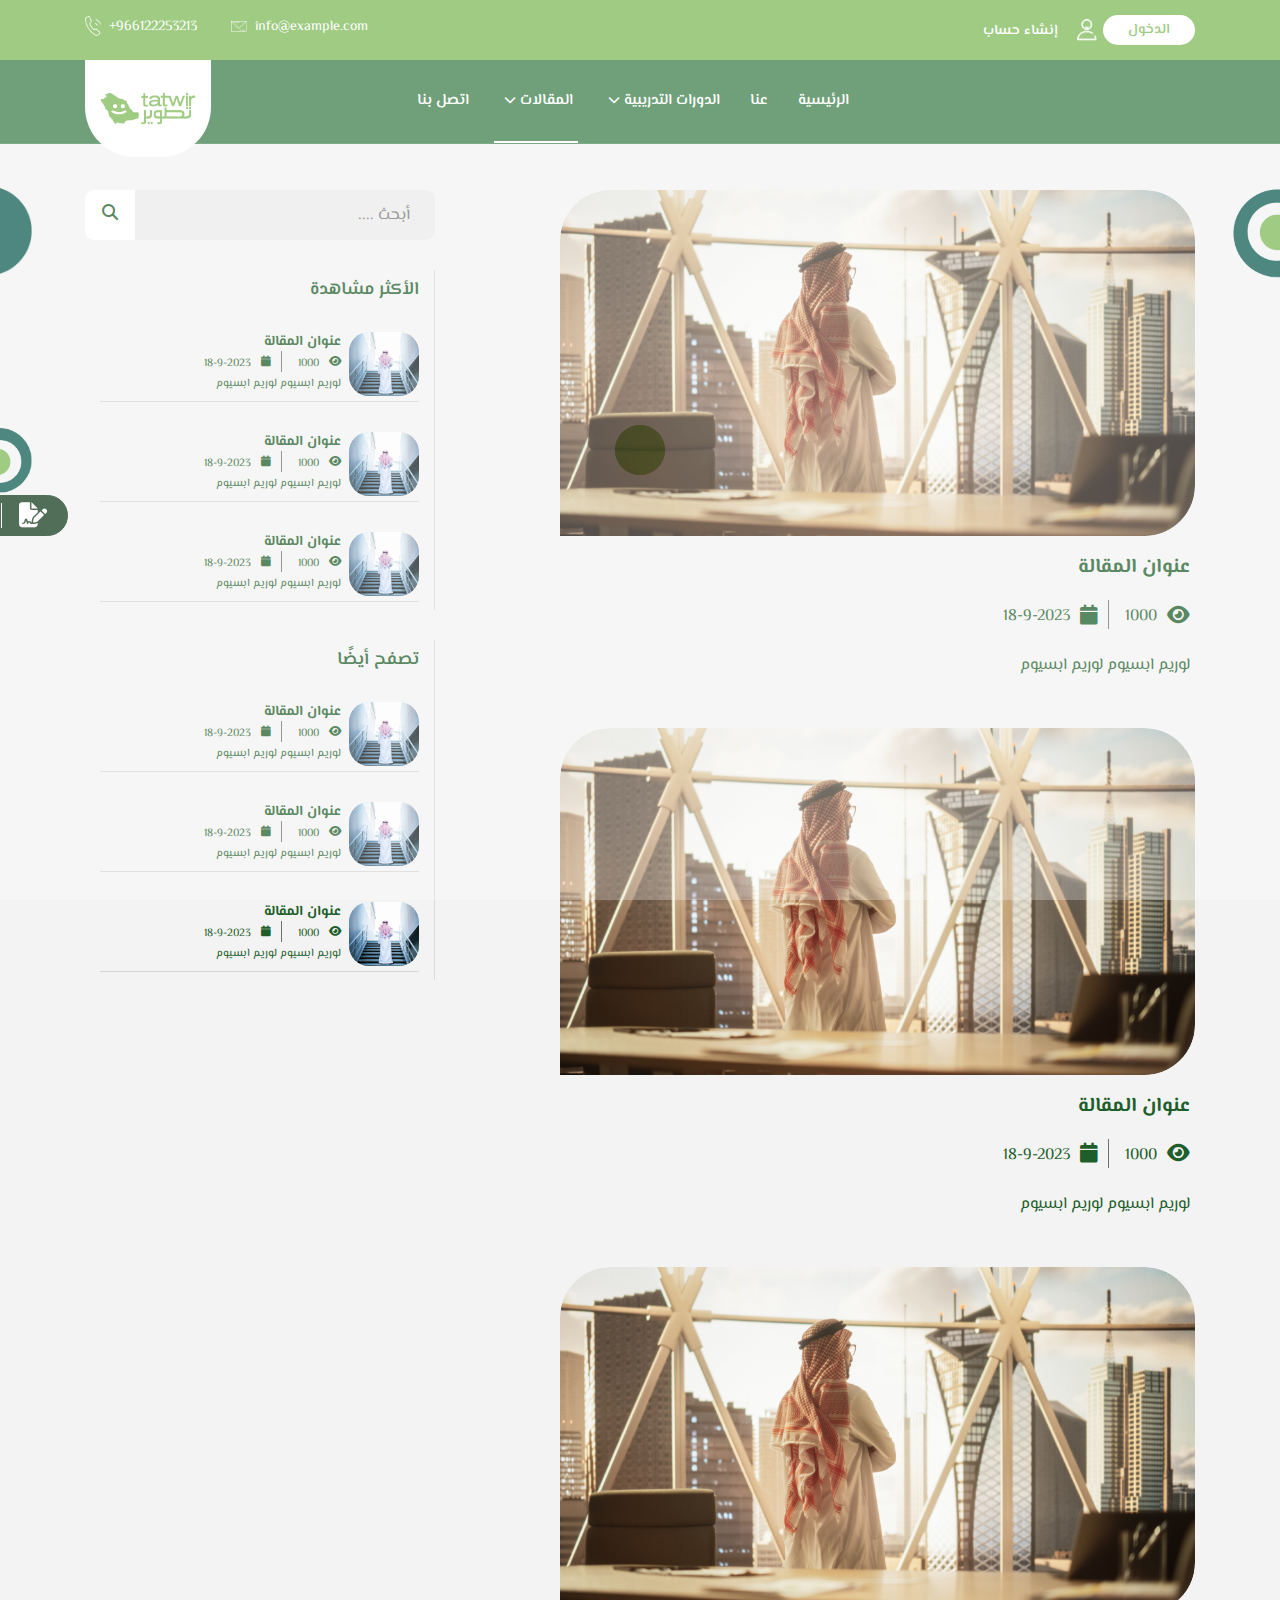
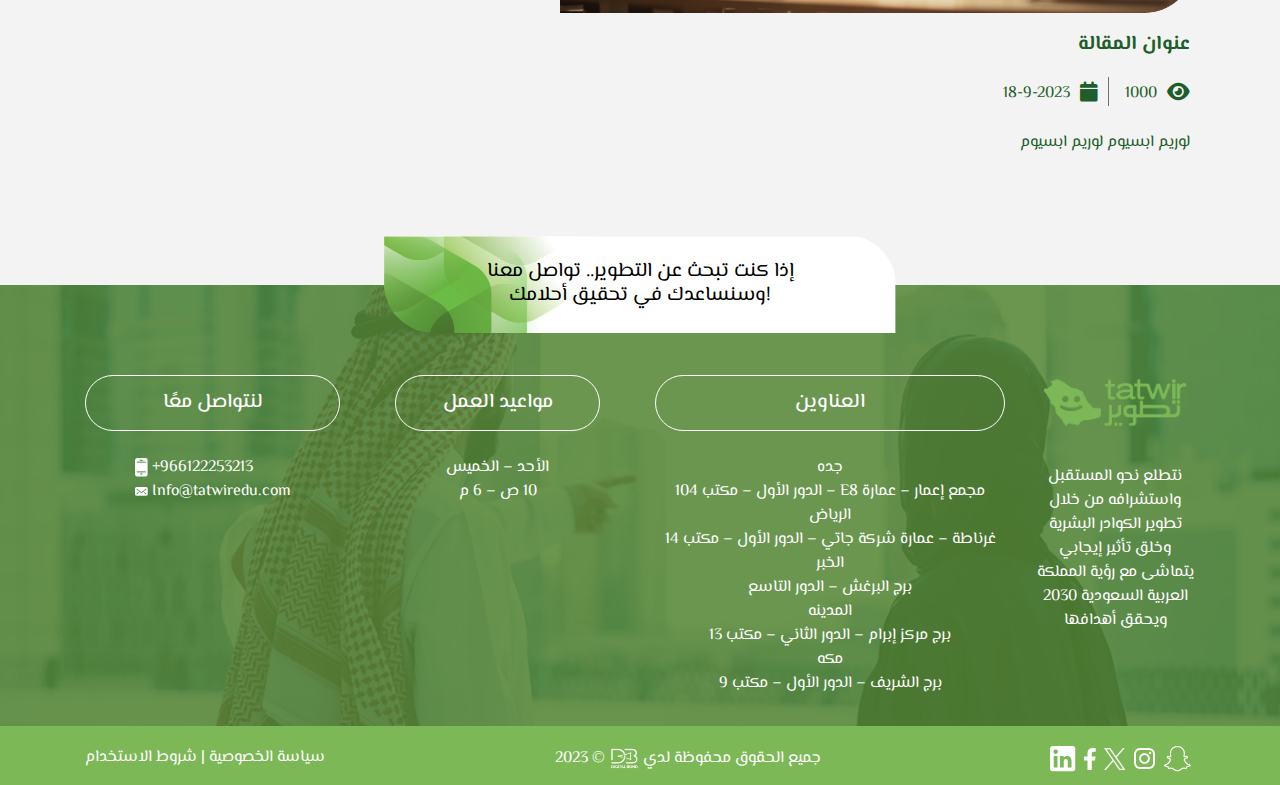
<file: blogs-rtl.html>
<!doctype html>
<html lang="en">


<head>

    <!--====== Required meta tags ======-->
    <meta charset="utf-8">
    <meta http-equiv="x-ua-compatible" content="ie=edge">
    <meta name="description" content="">
    <meta name="viewport" content="width=device-width, initial-scale=1, shrink-to-fit=no">

    <!--====== Title ======-->
    <title> تطوير || المقالات   </title>

    <!--====== Favicon Icon ======-->
    <link rel="shortcut icon" href="assets/imgs/logo.png" type="image/png">

    <!--====== Bootstrap css ======-->
    <link rel="stylesheet" href="assets/css/bootstrap.min.css">

    <!--====== Animate css ======-->
    <link rel="stylesheet" href="assets/css/animate.css">

    <!--====== Fontawesome css ======-->
    <link rel="stylesheet" href="assets/css/font-awesome.min.css">

    <!--====== Magnific Popup css ======-->
    <link rel="stylesheet" href="assets/css/magnific-popup.css">

    <!--====== Nice Select css ======-->
    <link rel="stylesheet" href="assets/css/nice-select.css">

    <!--====== Slick css ======-->
    <link rel="stylesheet" href="assets/css/slick.css">

    
     <!--====== fontawesome css ======-->
     <link rel="stylesheet" href="https://cdnjs.cloudflare.com/ajax/libs/font-awesome/6.4.2/css/all.min.css">

     <!--====== animate css ======-->
     <link rel="stylesheet" href="https://cdnjs.cloudflare.com/ajax/libs/animate.css/4.1.1/animate.min.css"/>

    <!--====== Default css ======-->
    <link rel="stylesheet" href="assets/css/default.css">

    <!--====== Style css ======-->
    <link rel="stylesheet" href="assets/css/style.css">

    <!--====== Responsive css ======-->
    <link rel="stylesheet" href="assets/css/responsive.css">

     <!--====== style sheet css ======-->
     <link rel="stylesheet" href="assets/other_css/stylesheet.css">


</head>

<body >

    <!--====== PRELOADER PART START ======-->

    <div id="preloader">
        <div class="preloader">
            <span></span>
            <span></span>
        </div>
    </div>

    <!--====== PRELOADER PART ENDS ======-->

    <!--====== Header PART START ======-->

    <section class="header_area">
        <div class="header_top">
            <div class="container">
                <div class="header_top_wrapper d-flex justify-content-center justify-content-md-between">
                    <div class="header_top_info d-none d-md-block">
                        <ul>
                            <li><img src="assets/home-images/tel.png"     alt="call"><a  href="https://api.whatsapp.com/send?phone=966122253213" target="_blank">+966122253213</a></li>
                            <li><img src="assets/home-images/emailto.png" alt="mail"><a href="mailto:Info@tatwiredu.com">info@example.com</a></li>
                      
    
                        </ul>
                    </div>
                    <div class="header_top_login">
                        <ul>
                            <li><a href="register-rtl.html">إنشاء حساب</a></li>
                            <li > <img src="assets/shared/person.png" style="width: 20px; margin-right: 2px;" alt=""> <a class="main-btn text-logo" href="login-rtl.html"> الدخول </a> </li>
                        </ul>
                    </div>
                </div>
            </div>
        </div>

        <div class="header_menu">
            <div class="container">
                <nav class="navbar navbar-expand-lg">
                    <a class="navbar-brand" href="index.html">
                        <img src="assets/imgs/logo.png" class="header-logo" width="126" alt="logo">
                    </a>
                    
                    <button class="navbar-toggler" type="button" data-toggle="collapse" data-target="#navbarSupportedContent" aria-controls="navbarSupportedContent" aria-expanded="false" aria-label="Toggle navigation">
                        <span class="toggler-icon"></span>
                        <span class="toggler-icon"></span>
                        <span class="toggler-icon"></span>
                    </button>

                    <div class="collapse navbar-collapse sub-menu-bar" id="navbarSupportedContent">
                        <ul class="navbar-nav m-auto" dir="rtl">
                            <li>
                                <a href="index.html">الرئيسية </a>
                            </li>
                            <li>
                                <a   href="about-rtl.html">عنا</a>
                            </li>
                            
                            <li>
                                <a> الدورات التدريبية <i class="fa-solid fa-chevron-down"></i></a>
                                
                                <ul class="sub-menu">
                                    <li><a href="https://fadyv.github.io/tatwir-courses/courses-rtl.html">دورات عامة </a></li>
                                    <li><a href="https://fadyv.github.io/tatwir-courses/learning-rtl.html">دورات تنتهي بالتوظيف</a></li>
                                </ul>
                            </li>
                            <li>
                                <a class="active"> المقالات <i class="fa-solid fa-chevron-down"></i></a>
                                
                                <ul class="sub-menu">
                                    <li><a href="blogs-rtl.html">الدراسة في مصر </a></li>
                                    <li><a href="blogs-rtl.html">التعليم المنتهي بالتوظيف</a></li>
                                </ul>
                            </li>
                            <li>
                                <a href="contact-rtl.html">اتصل بنا</a>
                            </li>
                        </ul>
                    </div>
                    
                    <div class="navbar_meta">
                      
                    </div>
                </nav>
            </div>
        </div>
    </section>

    <!--====== Header PART ENDS ======-->
    
    <!--====== Blog List Page PART START ======-->

    <section class="blog_details_page pt-80 pb-130 position-relative" style="margin-top: 60px;" dir="rtl">
        <div class="container">
            <div class="row justify-content-between">
                <div class="col-lg-7" id="blogsSection">
                    <div class="blog_details mt-50">

                        <!-- blog image -->
                        <div class="details_image">
                            <img src="assets/blog-images/main-blog.png" alt="blog">
                        </div>

                        <!-- blog detail -->
                        <div style="padding-right: 5px;">
                            <!-- blog title -->
                            <h4 class="title text-right pt-20 pb-20"><a href="blog-details-rtl.html" class="text-green">عنوان المقالة</a></h4>

                            <!-- blog numbers and date -->
                            <div class="d-flex">

                                <div class="details-box">
                                    
                                    <i class="fa-solid fa-eye text-green" style="font-size: 20px;"></i>
                                    <span class="text-green">1000</span>
                                </div>
        
                                <div class="details-box ">
                                    <i class="fa-solid fa-calendar text-green" style="font-size: 20px;"></i>
                                    <span class="text-green" >18-9-2023</span>
                                </div>

                            </div>

                            <!-- blog some description -->
                            <p class="text-green  text-right"  >لوريم ابسيوم لوريم ابسيوم</p>
                            
                        </div>

                    </div>

                    <div class="blog_details mt-50">

                        <!-- blog image -->
                        <div class="details_image">
                            <img src="assets/blog-images/main-blog.png" alt="blog">
                        </div>

                        <!-- blog detail -->
                        <div style="padding-right: 5px;">
                            <!-- blog title -->
                            <h4 class="title text-right pt-20 pb-20"><a href="blog-details-rtl.html" class="text-green">عنوان المقالة</a></h4>

                            <!-- blog numbers and date -->
                            <div class="d-flex">

                                <div class="details-box">
                                    
                                    <i class="fa-solid fa-eye text-green" style="font-size: 20px;"></i>
                                    <span class="text-green">1000</span>
                                </div>
        
                                <div class="details-box ">
                                    <i class="fa-solid fa-calendar text-green" style="font-size: 20px;"></i>
                                    <span class="text-green" >18-9-2023</span>
                                </div>

                            </div>

                            <!-- blog some description -->
                            <p class="text-green  text-right"  >لوريم ابسيوم لوريم ابسيوم</p>
                            
                        </div>

                    </div>

                    <div class="blog_details mt-50">

                        <!-- blog image -->
                        <div class="details_image">
                            <img src="assets/blog-images/main-blog.png" alt="blog">
                        </div>

                        <!-- blog detail -->
                        <div style="padding-right: 5px;">
                            <!-- blog title -->
                            <h4 class="title text-right pt-20 pb-20"><a href="blog-details-rtl.html" class="text-green">عنوان المقالة</a></h4>

                            <!-- blog numbers and date -->
                            <div class="d-flex">

                                <div class="details-box">
                                    
                                    <i class="fa-solid fa-eye text-green" style="font-size: 20px;"></i>
                                    <span class="text-green">1000</span>
                                </div>
        
                                <div class="details-box ">
                                    <i class="fa-solid fa-calendar text-green" style="font-size: 20px;"></i>
                                    <span class="text-green" >18-9-2023</span>
                                </div>

                            </div>

                            <!-- blog some description -->
                            <p class="text-green  text-right"  >لوريم ابسيوم لوريم ابسيوم</p>
                            
                        </div>

                    </div>
                  
                   
                </div>


                <!-- side blogs -->
                <div class="col-lg-4" >
                    <div class="sidebar mt-50" id="fixedsider">
                        <div class="sidebar_search">
                            <form action="#">
                                <button style="left: 0; right: auto;"><i class="fa-solid fa-magnifying-glass text-green" ></i></button>
                                <input type="text" placeholder="أبحث ....">
                            </form>
                        </div>
                        
                        <div class="sidebar_post mt-30" >
                            <h5 class="sidebar_title text-green text-right">الأكثر مشاهدة</h5>
                            <ul>
                                <!-- single blog -->
                                <li>
                                    <div class="single_sidebar_post d-flex mt-30">
                                        <div class="post_image">
                                            <img src="assets/blog-images/blog-side.png" alt="blog">
                                        </div>
                                        <div class="post_content media-body">
                                            <div style="padding-right: 8px;">
                                                <!-- blog title -->
                                                <h6 class="title text-right "><a href="blog-details-rtl.html" class="text-green" title="عنوان المقالة">عنوان المقالة</a></h6>
                    
                                                <!-- blog numbers and date -->
                                                <div class="d-flex">
                    
                                                    <div class="details-box">
                                                        
                                                        <i class="fa-solid fa-eye text-green" style="font-size: 11px;"></i>
                                                        <span class="text-green" style="font-size: 11px;">1000</span>
                                                    </div>
                            
                                                    <div class="details-box ">
                                                        <i class="fa-solid fa-calendar text-green" style="font-size: 11px;"></i>
                                                        <span class="text-green" style="font-size: 11px;">18-9-2023</span>
                                                    </div>
                    
                                                </div>
                    
                                                <!-- blog some description -->
                                                <p class=" text-right" style="font-size: 11px;"  > <a href="" class="text-green text-right" title="لوريم ابسيوم لوريم ابسيوم "> لوريم ابسيوم لوريم ابسيوم </a></p>
                                                
                                            </div>
                                        </div>
                                    </div>
                                </li>

                                <!-- single blog -->
                                <li>
                                    <div class="single_sidebar_post d-flex mt-30">
                                        <div class="post_image">
                                            <img src="assets/blog-images/blog-side.png" alt="blog">
                                        </div>
                                        <div class="post_content media-body">
                                            <div style="padding-right: 8px;">
                                                <!-- blog title -->
                                                <h6 class="title text-right "><a href="blog-details-rtl.html" class="text-green" title="عنوان المقالة">عنوان المقالة</a></h6>
                    
                                                <!-- blog numbers and date -->
                                                <div class="d-flex">
                    
                                                    <div class="details-box">
                                                        
                                                        <i class="fa-solid fa-eye text-green" style="font-size: 11px;"></i>
                                                        <span class="text-green" style="font-size: 11px;">1000</span>
                                                    </div>
                            
                                                    <div class="details-box ">
                                                        <i class="fa-solid fa-calendar text-green" style="font-size: 11px;"></i>
                                                        <span class="text-green" style="font-size: 11px;">18-9-2023</span>
                                                    </div>
                    
                                                </div>
                    
                                                <!-- blog some description -->
                                              <p class=" text-right" style="font-size: 11px;"  > <a href="" class="text-green text-right" title="لوريم ابسيوم لوريم ابسيوم "> لوريم ابسيوم لوريم ابسيوم </a></p>
                                                
                                            </div>
                                        </div>
                                    </div>
                                </li>

                                <!-- single blog -->
                                <li>
                                    <div class="single_sidebar_post d-flex mt-30">
                                        <div class="post_image">
                                            <img src="assets/blog-images/blog-side.png" alt="blog">
                                        </div>
                                        <div class="post_content media-body">
                                            <div style="padding-right: 8px;">
                                                <!-- blog title -->
                                                <h6 class="title text-right "><a href="blog-details-rtl.html" class="text-green" title="عنوان المقالة">عنوان المقالة</a></h6>
                    
                                                <!-- blog numbers and date -->
                                                <div class="d-flex">
                    
                                                    <div class="details-box">
                                                        
                                                        <i class="fa-solid fa-eye text-green" style="font-size: 11px;"></i>
                                                        <span class="text-green" style="font-size: 11px;">1000</span>
                                                    </div>
                            
                                                    <div class="details-box ">
                                                        <i class="fa-solid fa-calendar text-green" style="font-size: 11px;"></i>
                                                        <span class="text-green" style="font-size: 11px;">18-9-2023</span>
                                                    </div>
                    
                                                </div>
                    
                                                <!-- blog some description -->
                                              <p class=" text-right" style="font-size: 11px;"  > <a href="" class="text-green text-right" title="لوريم ابسيوم لوريم ابسيوم "> لوريم ابسيوم لوريم ابسيوم </a></p>
                                                
                                            </div>
                                        </div>
                                    </div>
                                </li>
                         
                            </ul>

                           
                        </div>

                        <div class="sidebar_post mt-30" >
                            <h5 class="sidebar_title text-green text-right"> تصفح أيضًا </h5>
                            <ul>
                                <!-- single blog -->
                                <li>
                                    <div class="single_sidebar_post d-flex mt-30">
                                        <div class="post_image">
                                            <img src="assets/blog-images/blog-side.png" alt="blog">
                                        </div>
                                        <div class="post_content media-body">
                                            <div style="padding-right: 8px;">
                                                <!-- blog title -->
                                                <h6 class="title text-right "><a href="blog-details-rtl.html" class="text-green" title="عنوان المقالة">عنوان المقالة</a></h6>
                    
                                                <!-- blog numbers and date -->
                                                <div class="d-flex">
                    
                                                    <div class="details-box">
                                                        
                                                        <i class="fa-solid fa-eye text-green" style="font-size: 11px;"></i>
                                                        <span class="text-green" style="font-size: 11px;">1000</span>
                                                    </div>
                            
                                                    <div class="details-box ">
                                                        <i class="fa-solid fa-calendar text-green" style="font-size: 11px;"></i>
                                                        <span class="text-green" style="font-size: 11px;">18-9-2023</span>
                                                    </div>
                    
                                                </div>
                    
                                                <!-- blog some description -->
                                                <p class=" text-right" style="font-size: 11px;"  > <a href="" class="text-green text-right" title="لوريم ابسيوم لوريم ابسيوم "> لوريم ابسيوم لوريم ابسيوم </a></p>
                                                
                                            </div>
                                        </div>
                                    </div>
                                </li>

                                <!-- single blog -->
                                <li>
                                    <div class="single_sidebar_post d-flex mt-30">
                                        <div class="post_image">
                                            <img src="assets/blog-images/blog-side.png" alt="blog">
                                        </div>
                                        <div class="post_content media-body">
                                            <div style="padding-right: 8px;">
                                                <!-- blog title -->
                                                <h6 class="title text-right "><a href="blog-details-rtl.html" class="text-green" title="عنوان المقالة">عنوان المقالة</a></h6>
                    
                                                <!-- blog numbers and date -->
                                                <div class="d-flex">
                    
                                                    <div class="details-box">
                                                        
                                                        <i class="fa-solid fa-eye text-green" style="font-size: 11px;"></i>
                                                        <span class="text-green" style="font-size: 11px;">1000</span>
                                                    </div>
                            
                                                    <div class="details-box ">
                                                        <i class="fa-solid fa-calendar text-green" style="font-size: 11px;"></i>
                                                        <span class="text-green" style="font-size: 11px;">18-9-2023</span>
                                                    </div>
                    
                                                </div>
                    
                                                <!-- blog some description -->
                                              <p class=" text-right" style="font-size: 11px;"  > <a href="" class="text-green text-right" title="لوريم ابسيوم لوريم ابسيوم "> لوريم ابسيوم لوريم ابسيوم </a></p>
                                                
                                            </div>
                                        </div>
                                    </div>
                                </li>

                                <!-- single blog -->
                                <li>
                                    <div class="single_sidebar_post d-flex mt-30">
                                        <div class="post_image">
                                            <img src="assets/blog-images/blog-side.png" alt="blog">
                                        </div>
                                        <div class="post_content media-body">
                                            <div style="padding-right: 8px;">
                                                <!-- blog title -->
                                                <h6 class="title text-right "><a href="blog-details-rtl.html" class="text-green" title="عنوان المقالة">عنوان المقالة</a></h6>
                    
                                                <!-- blog numbers and date -->
                                                <div class="d-flex">
                    
                                                    <div class="details-box">
                                                        
                                                        <i class="fa-solid fa-eye text-green" style="font-size: 11px;"></i>
                                                        <span class="text-green" style="font-size: 11px;">1000</span>
                                                    </div>
                            
                                                    <div class="details-box ">
                                                        <i class="fa-solid fa-calendar text-green" style="font-size: 11px;"></i>
                                                        <span class="text-green" style="font-size: 11px;">18-9-2023</span>
                                                    </div>
                    
                                                </div>
                    
                                                <!-- blog some description -->
                                              <p class=" text-right" style="font-size: 11px;"  > <a href="" class="text-green text-right" title="لوريم ابسيوم لوريم ابسيوم "> لوريم ابسيوم لوريم ابسيوم </a></p>
                                                
                                            </div>
                                        </div>
                                    </div>
                                </li>

                                <!-- single blog -->
                                <li>
                                    <div class="single_sidebar_post d-flex mt-30">
                                        <div class="post_image">
                                            <img src="assets/blog-images/blog-side.png" alt="blog">
                                        </div>
                                        <div class="post_content media-body">
                                            <div style="padding-right: 8px;">
                                                <!-- blog title -->
                                                <h6 class="title text-right "><a href="blog-details-rtl.html" class="text-green" title="عنوان المقالة">عنوان المقالة</a></h6>
                    
                                                <!-- blog numbers and date -->
                                                <div class="d-flex">
                    
                                                    <div class="details-box">
                                                        
                                                        <i class="fa-solid fa-eye text-green" style="font-size: 11px;"></i>
                                                        <span class="text-green" style="font-size: 11px;">1000</span>
                                                    </div>
                            
                                                    <div class="details-box ">
                                                        <i class="fa-solid fa-calendar text-green" style="font-size: 11px;"></i>
                                                        <span class="text-green" style="font-size: 11px;">18-9-2023</span>
                                                    </div>
                    
                                                </div>
                    
                                                <!-- blog some description -->
                                                <p class=" text-right" style="font-size: 11px;"  > <a href="" class="text-green text-right" title="لوريم ابسيوم لوريم ابسيوم "> لوريم ابسيوم لوريم ابسيوم </a></p>
                                                
                                            </div>
                                        </div>
                                    </div>
                                </li>

                                <!-- single blog -->
                                <li>
                                    <div class="single_sidebar_post d-flex mt-30">
                                        <div class="post_image">
                                            <img src="assets/blog-images/blog-side.png" alt="blog">
                                        </div>
                                        <div class="post_content media-body">
                                            <div style="padding-right: 8px;">
                                                <!-- blog title -->
                                                <h6 class="title text-right "><a href="blog-details-rtl.html" class="text-green" title="عنوان المقالة">عنوان المقالة</a></h6>
                    
                                                <!-- blog numbers and date -->
                                                <div class="d-flex">
                    
                                                    <div class="details-box">
                                                        
                                                        <i class="fa-solid fa-eye text-green" style="font-size: 11px;"></i>
                                                        <span class="text-green" style="font-size: 11px;">1000</span>
                                                    </div>
                            
                                                    <div class="details-box ">
                                                        <i class="fa-solid fa-calendar text-green" style="font-size: 11px;"></i>
                                                        <span class="text-green" style="font-size: 11px;">18-9-2023</span>
                                                    </div>
                    
                                                </div>
                    
                                                <!-- blog some description -->
                                              <p class=" text-right" style="font-size: 11px;"  > <a href="" class="text-green text-right" title="لوريم ابسيوم لوريم ابسيوم "> لوريم ابسيوم لوريم ابسيوم </a></p>
                                                
                                            </div>
                                        </div>
                                    </div>
                                </li>

                                <!-- single blog -->
                                <li>
                                    <div class="single_sidebar_post d-flex mt-30">
                                        <div class="post_image">
                                            <img src="assets/blog-images/blog-side.png" alt="blog">
                                        </div>
                                        <div class="post_content media-body">
                                            <div style="padding-right: 8px;">
                                                <!-- blog title -->
                                                <h6 class="title text-right "><a href="blog-details-rtl.html" class="text-green" title="عنوان المقالة">عنوان المقالة</a></h6>
                    
                                                <!-- blog numbers and date -->
                                                <div class="d-flex">
                    
                                                    <div class="details-box">
                                                        
                                                        <i class="fa-solid fa-eye text-green" style="font-size: 11px;"></i>
                                                        <span class="text-green" style="font-size: 11px;">1000</span>
                                                    </div>
                            
                                                    <div class="details-box ">
                                                        <i class="fa-solid fa-calendar text-green" style="font-size: 11px;"></i>
                                                        <span class="text-green" style="font-size: 11px;">18-9-2023</span>
                                                    </div>
                    
                                                </div>
                    
                                                <!-- blog some description -->
                                              <p class=" text-right" style="font-size: 11px;"  > <a href="" class="text-green text-right" title="لوريم ابسيوم لوريم ابسيوم "> لوريم ابسيوم لوريم ابسيوم </a></p>
                                                
                                            </div>
                                        </div>
                                    </div>
                                </li>
                         
                            </ul>

                           
                        </div>
                        
                     
                        
                        
                    </div>
                </div>
            </div>
        </div>

        <div class="section-images" >
            <img class="bolg-icon1 animate__animated animate__pulse animate__faster animate__infinite" src="assets/blog-images/icon1.png" alt="">
            <img class="bolg-icon2 animate__animated animate__pulse animate__faster animate__infinite" src="assets/blog-images/icon2.png" alt="">
            <img class="bolg-icon3 animate__animated animate__pulse animate__faster animate__infinite" src="assets/blog-images/icon3.png" alt="">
        </div>
    </section>

    <!--====== Blog List Page PART ENDS ======-->

    <!--====== Footer PART START ======-->
    <footer class="footer_area bg_cover pt-10" id="footerSection" style="background-image: url(assets/shared/footer-image.png)" dir="rtl" >

            
        <div class="footer-upper ">
            <p  >
                إذا كنت تبحث عن التطوير.. تواصل معنا
                <br>
                !وسنساعدك في تحقيق أحلامك
            </p>

        </div>

        <div class="footer_widget pt-80 pb-30">
            <div class="container">
                <div class="row">
                    <div class="col-lg-2 col-sm-6">
                        <div class="footer_about ">
                            <a href="index.html"><img src="assets/imgs/logo.png"  alt="logo"></a>
                            <p class="text-center mt-25">نتطلع نحو المستقبل واستشرافه من خلال تطوير الكوادر البشرية وخلق تأثير إيجابي يتماشى مع رؤية المملكة العربية السعودية 2030 ويحقق أهدافها</p>                            
                        </div>
                    </div>

                    <div class="  col-lg-4 col-sm-6 ">
                
                        <h5 class="footer_title">العناوين</h5>

                        <div class="footer_link_wrapper d-flex justify-content-center mt-25">
                            <ul class="link text-center">
                                <li>
                                    <a href="https://maps.app.goo.gl/Zz5rNc4iGN4WRv918" target="_blank">
                                        <p>جده</p>
                                        <p>مجمع إعمار – عمارة E8 – الدور الأول – مكتب 104
                                        </p>                                    
                                    </a>
                                </li>
                                <li>
                                    <a href="https://maps.app.goo.gl/4BN3gZserpMSEfUi6" target="_blank">
                                        <p>الرياض </p>
                                        <p>غرناطة – عمارة شركة جاتي – الدور الأول – مكتب 14 </p> 
                                    </a>
                                </li>

                                <li>
                                    <a href="https://maps.app.goo.gl/rpoAkFQKV3oGwpWu9" target="_blank">
                                        <p>الخبر </p>
                                        <p> برج البرغش – الدور التاسع </p> 
                                    </a>
                                </li>

                                <li>
                                    <a href="https://maps.app.goo.gl/nDCP11V586kSsJzG9"  target="_blank">
                                        <p> المدينه</p>
                                        <p> برج مركز إبرام – الدور الثاني – مكتب 13 </p> 
                                    </a>
                                </li>

                                <li>
                                    <a  href="https://maps.app.goo.gl/9Qew5WaAEDTsBNnN8" target="_blank">
                                        <p>مكه </p>
                                        <p> برج الشريف – الدور الأول – مكتب 9</p> 
                                    </a>
                                </li>
                            </ul>
                        </div>
                    </div>

                    <div class="col-lg-3 col-sm-6 footer_contact text-center">
                        <h5 class="footer_title"> مواعيد العمل</h5>
                        
                        <ul class="contact pt-0 mt-25">
                            <li>
                                <p class="mt-0">الأحد – الخميس<br>  10 ص – 6 م</p>
                            </li>
                        </ul>
                    </div>
                    
                    <div class="  col-lg-3 col-sm-6 "  dir="ltr">
                
                        <h5 class="footer_title">لنتواصل معًا</h5>

                        <div class="footer_link_wrapper d-flex mt-20 justify-content-center mt-25">
                            <ul class="link text-left ">
                                <li>
                                    <a  href="https://api.whatsapp.com/send?phone=966122253213" target="_blank"  class="text-light">
                                        <img src="assets/home-images/phone.png" alt="" style="width: 13px;">
                                        <span class="text-light">+966122253213</span>
                                    </a>
                                </li>
                                <li>
                                    <a href="mailto:Info@tatwiredu.com" target="_blank"  class="text-light">
                                        <img src="assets/home-images/email.png" alt="" style="width: 13px;">
                                    <span class="text-light">Info@tatwiredu.com</span> 
                                    </a>
                                </li>

                            </ul>
                        </div>
                    </div>
                
                </div>
            </div>
        </div>
        
        <div class="footer_copyright" dir="rtl">
            <div class="container">
                <div class="footer_copyright_wrapper text-center d-md-flex justify-content-between">
                    <div class="copyright" dir="ltr">
                        <a href="https://www.linkedin.com/company/tatwir-ksa/" style="margin-right: 4px;">
                            <img src="assets/home-images/linkedin.png" alt="">
                        </a>

                        <a href="https://www.facebook.com/Tatwir.ksa" target="_blank"  style="margin-right: 4px;">
                            <img src="assets/home-images/facebook.png" alt="">
                        </a>

                        <a href="https://twitter.com/TatwirKsa" target="_blank" style="margin-right: 4px;">
                            <img src="assets/home-images/x.png" alt="">
                        </a>
                        
                        <a href="https://www.instagram.com/tatwir.ksa/" target="_blank" style="margin-right: 4px;">
                            <img src="assets/home-images/instagram.png" alt="">
                        </a>

                        <a href="https://www.snapchat.com/add/tatwir.ksa" target="_blank" style="margin-right: 4px;">
                            <img src="assets/home-images/snap.png" alt="">
                        </a>
                    </div>
                    <div class="copyright">
                        <p> جميع الحقوق محفوظة لدي  <a href="https://digitalbondmena.com/" target="_blank"><img src="assets/logoDB.png" style="width: 30px;" alt=""> </a>    © 2023</p>
                    </div>

                    <div class="copyright">
                        <a href="privacy-policy.html"> <p>سياسة الخصوصية | شروط الاستخدام </p></a>

                    </div>
                </div>
            </div>
        </div>
    </footer>

    <!--====== Footer PART ENDS ======-->
    
    <!--====== Addmission  PART START ======-->

    <a href="addmission-rtl.html" class="btn btn-fixed text-light fixed-rtl"> <span> التحق ألان </span> <i class="fa-solid fa-file-signature fixed-icon"></i>   </a>

    <!--====== Addmission PART ENDS ======-->
    









    <!--====== jquery js ======-->
    <script src="assets/js/vendor/modernizr-3.6.0.min.js"></script>
    <script src="assets/js/vendor/jquery-1.12.4.min.js"></script>

    <!--====== Bootstrap js ======-->
    <script src="assets/js/bootstrap.min.js"></script>
    <script src="assets/js/popper.min.js"></script>

    <!--====== Slick js ======-->
    <script src="assets/js/slick.min.js"></script>

    <!--====== Magnific Popup js ======-->
    <script src="assets/js/jquery.magnific-popup.min.js"></script>

    <!--====== Counter Up js ======-->
    <script src="assets/js/waypoints.min.js"></script>
    <script src="assets/js/jquery.counterup.min.js"></script>

    <!--====== Nice Select js ======-->
    <script src="assets/js/jquery.nice-select.min.js"></script>
    
    <!--====== Count Down js ======-->
    <script src="assets/js/jquery.countdown.min.js"></script>
    
    <!--====== Appear js ======-->
    <script src="assets/js/jquery.appear.min.js"></script>

    <!--====== Main js ======-->
    <script src="assets/js/main.js"></script>

    <!--====== Main js ======-->
    <script src="assets/other_js/custom.js"></script>

    <script>
        
        if ($(window).width() > 1024) {

            let blogsSection = $('#blogsSection').offset().top;
        let footerSection = $("#footerSection").offset().top;


        $(window).scroll(function () {

            let winScrollTop = $(window).scrollTop();
            if (winScrollTop > blogsSection-32) {
                $('#fixedsider').css({                      
                    position: 'fixed',
                //   left: '0%',
                    left: '',
                    top: '47px',
                    width: '27.2%',

                });

            } else {
                $('#fixedsider').css({                      
                    position: 'static',
                    width: '105%',
                    
                });
                
            }

        })

        $(window).scroll(function() {

            let winScrollTop = $(window).scrollTop();
            if ((winScrollTop+440 > ($("#footerSection").offset().top)-$("#footerSection").height()) ) {
                    $('#fixedsider').css({                      
                        position: 'absolute',
                        //   left: '0%',
                        // left: '18.1%',
                        top:'',
                        bottom: '49px',
                        width: '100%',

                    })
                }

        })


            
        }

        
    </script>

</body>


<!-- Mirrored from raistheme.com/html/edustdy/edustdy/blog-details.html by HTTrack Website Copier/3.x [XR&CO'2014], Tue, 05 Sep 2023 15:00:48 GMT -->
</html>
</file>
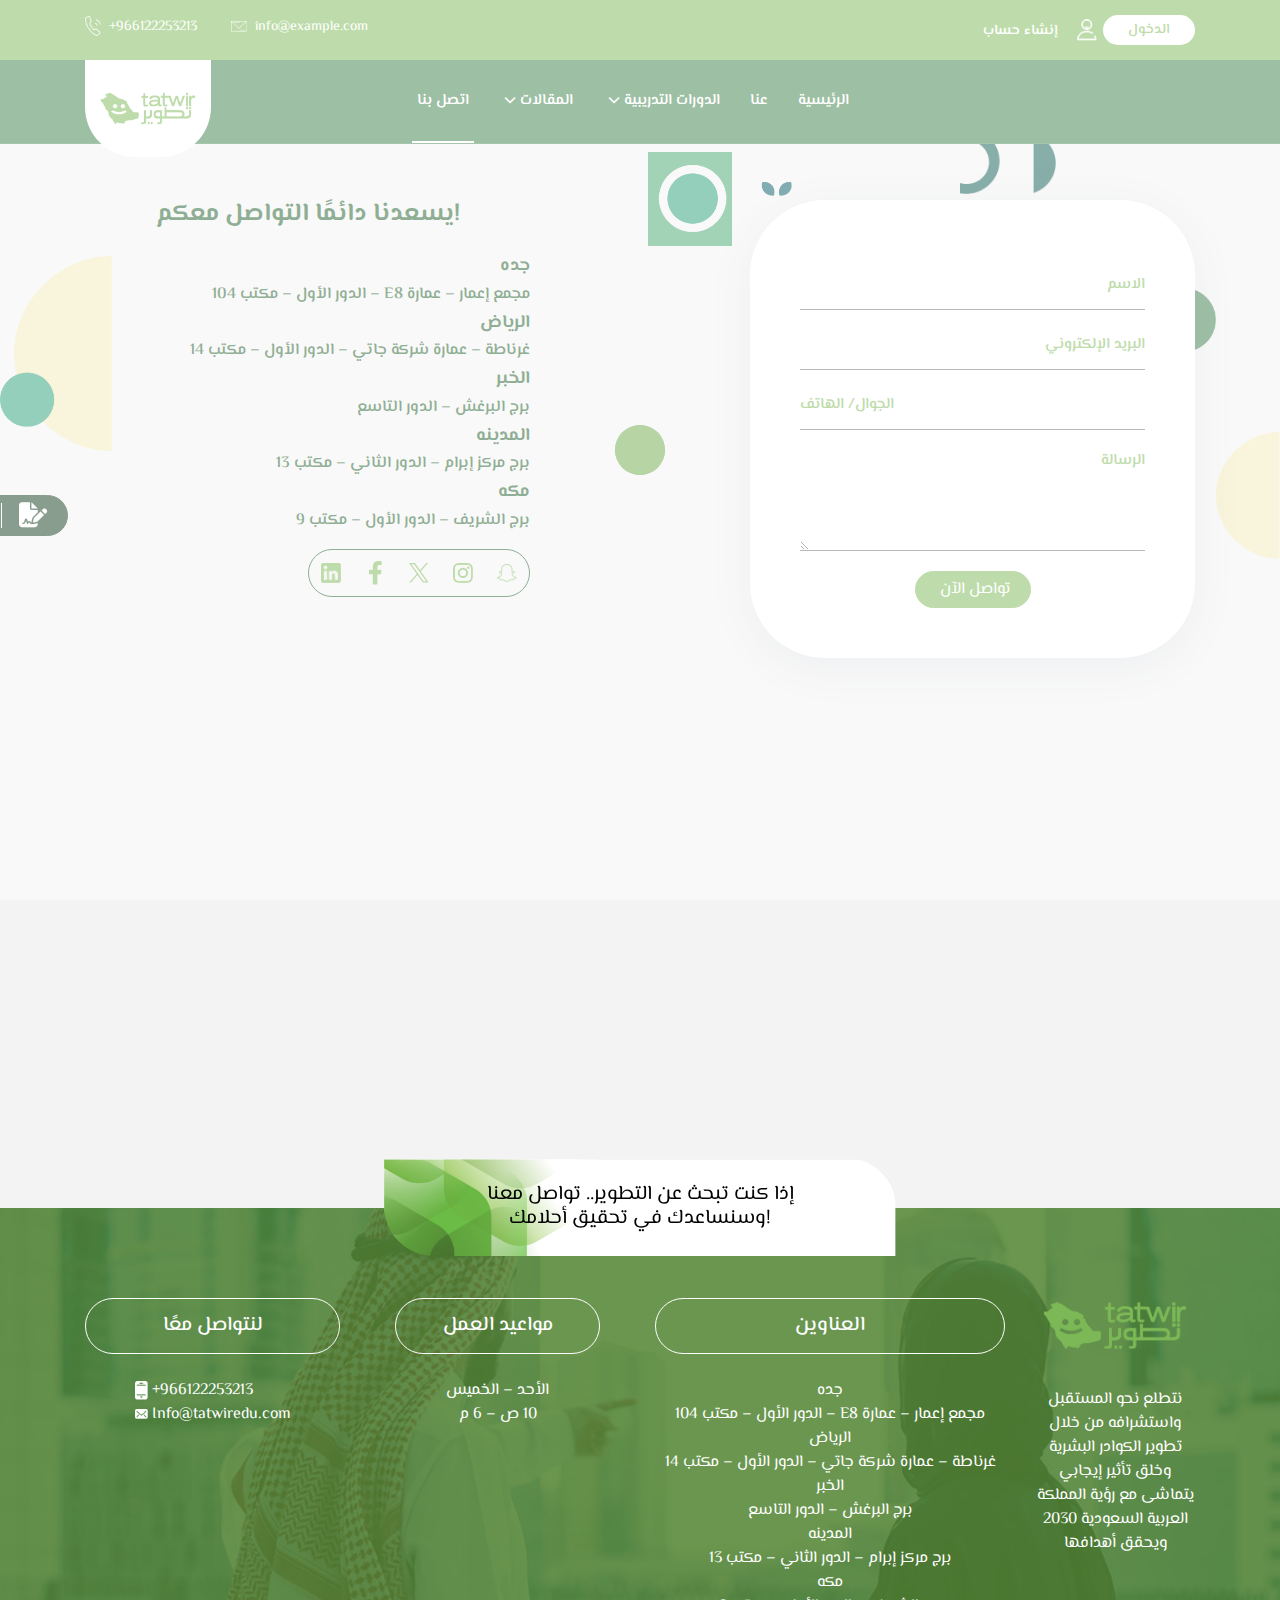
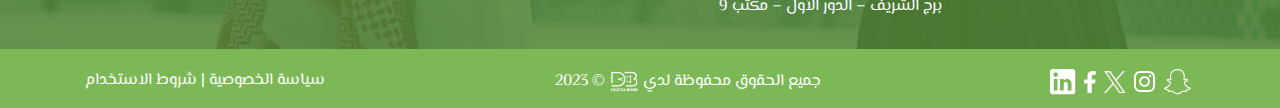
<file: contact-rtl.html>
<!doctype html>
<html lang="en" dir="">


<head>

    <!--====== Required meta tags ======-->
    <meta charset="utf-8">
    <meta http-equiv="x-ua-compatible" content="ie=edge">
    <meta name="description" content="">
    <meta name="viewport" content="width=device-width, initial-scale=1, shrink-to-fit=no">

    <!--====== Title ======-->
    <title> تطوير || اتصل بنا </title>

    <!--====== Favicon Icon ======-->
    <link rel="shortcut icon" href="assets/imgs/logo.png" type="image/png">

    <!--====== Bootstrap css ======-->
    <link rel="stylesheet" href="assets/css/bootstrap.min.css">

    <!--====== Animate css ======-->
    <link rel="stylesheet" href="assets/css/animate.css">
 
    <!--====== Slick css ======-->
    <link rel="stylesheet" href="assets/css/slick.css">

     <!--====== fontawesome css ======-->
     <link rel="stylesheet" href="https://cdnjs.cloudflare.com/ajax/libs/font-awesome/6.4.2/css/all.min.css">

     <!--====== animate css ======-->
     <link rel="stylesheet" href="https://cdnjs.cloudflare.com/ajax/libs/animate.css/4.1.1/animate.min.css"/>

     <!--====== Style css ======-->
    <link rel="stylesheet" href="assets/css/app.css">


    <!--====== Default css ======-->
    <link rel="stylesheet" href="assets/css/default.css">

 
    <!--====== Style css ======-->
    <link rel="stylesheet" href="assets/css/style.css">



    <!--====== Responsive css ======-->
    <link rel="stylesheet" href="assets/css/responsive.css">



     <!--====== style sheet css ======-->
     <link rel="stylesheet" href="assets/other_css/stylesheet.css">


</head>

<body id="about">
    
    <!--====== PRELOADER PART START ======-->
    <div id="preloader">
        <div class="preloader">
            <span></span>
            <span></span>
        </div>
    </div>

    <!--====== PRELOADER PART ENDS ======-->

    <!--====== Header PART START ======-->

    <section class="header_area">
        <div class="header_top">
            <div class="container">
                <div class="header_top_wrapper d-flex justify-content-center justify-content-md-between">
                    <div class="header_top_info d-none d-md-block">
                        <ul>
                            <li><img src="assets/home-images/tel.png"     alt="call"><a  href="https://api.whatsapp.com/send?phone=966122253213" target="_blank">+966122253213</a></li>
                            <li><img src="assets/home-images/emailto.png" alt="mail"><a href="mailto:Info@tatwiredu.com">info@example.com</a></li>
                      
    
                        </ul>
                    </div>
                    <div class="header_top_login">
                        <ul>
                            <li><a href="register-rtl.html">إنشاء حساب</a></li>
                            <li > <img src="assets/shared/person.png" style="width: 20px; margin-right: 2px;" alt=""> <a class="main-btn text-logo" href="login-rtl.html"> الدخول </a> </li>
                        </ul>
                    </div>
                </div>
            </div>
        </div>

        <div class="header_menu">
            <div class="container">
                <nav class="navbar navbar-expand-lg">
                    <a class="navbar-brand" href="index.html">
                        <img src="assets/imgs/logo.png" class="header-logo" width="126" alt="logo">
                    </a>
                    
                    <button class="navbar-toggler" type="button" data-toggle="collapse" data-target="#navbarSupportedContent" aria-controls="navbarSupportedContent" aria-expanded="false" aria-label="Toggle navigation">
                        <span class="toggler-icon"></span>
                        <span class="toggler-icon"></span>
                        <span class="toggler-icon"></span>
                    </button>

                    <div class="collapse navbar-collapse sub-menu-bar" id="navbarSupportedContent">
                        <ul class="navbar-nav m-auto" dir="rtl">
                            <li>
                                <a href="index.html">الرئيسية </a>
                            </li>
                            <li>
                                <a  href="about-rtl.html">عنا</a>
                            </li>
                           
                            <li>
                                <a> الدورات التدريبية <i class="fa-solid fa-chevron-down"></i></a>
                                
                               <ul class="sub-menu">
                                    <li><a href="https://fadyv.github.io/tatwir-courses/courses-rtl.html">دورات عامة </a></li>
                                    <li><a href="https://fadyv.github.io/tatwir-courses/learning-rtl.html">دورات تنتهي بالتوظيف</a></li>
                                </ul>
                            </li>
                            <li>
                                <a > المقالات <i class="fa-solid fa-chevron-down"></i></a>
                                
                                <ul class="sub-menu">
                                    <li><a href="blogs-rtl.html">الدراسة في مصر </a></li>
                                    <li><a href="blogs-rtl.html">التعليم المنتهي بالتوظيف</a></li>
                                </ul>
                            </li>
                            <li>
                                <a  class="active" href="contact-rtl.html">اتصل بنا</a>
                            </li>
                        </ul>
                    </div>
                    
                    <div class="navbar_meta">
                      
                    </div>
                </nav>
            </div>
        </div>
    </section>

    <!--====== Header PART ENDS ======-->


    <!--======    Contact Me Area Start  ======-->

    <section class="contact-us-area mt-80 position-relative">
        <div class="container">
            <div class="row g-5">
                <div class="col-xl-5 col-lg-6 col-md-6" dir="rtl">
                    <div class="contact-us-info">
                        <h3 class="heading-title text-center text-green">!يسعدنا دائمًا التواصل معكم</h3>
                        <ul class="address-list contact-center-sm text-right">
                            <li>
                                <h5 class="title">جده</h5>
                                <a href="https://maps.app.goo.gl/Zz5rNc4iGN4WRv918" target="_blank"> <p >مجمع إعمار – عمارة E8 – الدور الأول – مكتب 104 </p></a>
                            </li>

                            <li>
                                <h5 class="title">الرياض </h5>
                                <a href="https://maps.app.goo.gl/4BN3gZserpMSEfUi6" target="_blank">  <p>غرناطة – عمارة شركة جاتي – الدور الأول – مكتب 14 </p> </a>
                            </li>

                           
                            
                            <li>
                                <h5 class="title"> الخبر</h5>
                                <a href="https://maps.app.goo.gl/rpoAkFQKV3oGwpWu9" target="_blank"><p> برج البرغش – الدور التاسع </p>  </a>
                            </li>

                            <li>
                                <h5 class="title"> المدينه</h5>
                                <a href="https://maps.app.goo.gl/nDCP11V586kSsJzG9"  target="_blank"><p> برج مركز إبرام – الدور الثاني – مكتب 13 </p>  </a>

                            </li>

                            <li>
                                <h5 class="title"> مكه</h5>
                                <a  href="https://maps.app.goo.gl/9Qew5WaAEDTsBNnN8" target="_blank"> <p> برج الشريف – الدور الأول – مكتب 9</p> </a>
                            </li>


                            <!-- <li>
                                <h5 class="title">Email</h5>
                                <p><a href="mailto:edublink@example.com">edublink@example.com</a></p>
                            </li>
                            <li>
                                <h5 class="title">Phone</h5>
                                <p><a href="tel:+0914135548598">(+091) 413 554 8598</a></p>
                            </li> -->
                        </ul>
                        
                        <ul class="social-share p-0">
                            <li>
                                <a href="https://www.linkedin.com/company/tatwir-ksa/" >
                                    <img src="assets/shared/linkedin2.png" alt="">
                                </a>
                            </li>
                            <li>
                                <a href="https://www.facebook.com/Tatwir.ksa" target="_blank"  >
                                    <img src="assets/shared/facebook-f2.png" style="width: 13px !important;" alt="">
                                </a>
                            </li>
                            <li>
                                <a href="https://twitter.com/TatwirKsa" target="_blank" >
                                    <img src="assets/shared/x2.png" alt="">
                                </a>
                            </li>
                            <li>
                                <a href="https://www.instagram.com/tatwir.ksa/" target="_blank" >
                                    <img src="assets/shared/instagram2.png" alt="">
                                </a>
                            </li>
                            <li>
                                <a href="https://www.snapchat.com/add/tatwir.ksa" target="_blank" >
                                    <img src="assets/shared/snap2.png" alt="">
                                </a>
                            </li>
                        </ul>
                    </div>
                </div>
                <div class="offset-xl-2 col-lg-5 col-md-6" dir="rtl">
                    <div class="contact-form form-style-2">
                     
                        <form class="rnt-contact-form rwt-dynamic-form"  method="POST" action="">
                            <div class="row row--10">
                                <div class="form-group col-12">
                                    <input type="text" name="contact-name" id="contact-name" placeholder="الاسم" onkeydown="handleKeydown(event)" onpaste="handlePaste(event)" minlength="3" required>
                                </div>
                                <div class="form-group col-12">
                                    <input type="email" name="contact-email" id="contact-email" placeholder="البريد الإلكتروني " pattern="[a-z0-9._%+\-]+@[a-z0-9.\-]+\.[a-z]{2,}$" title="example@email.com" required>
                                </div>
                                <div class="form-group col-12">
                                    <input type="tel" name="contact-phone" id="contact-phone" placeholder="الجوال/ الهاتف " onkeydown="return isNumberKey(event)" onpaste="onPaste(event)" minlength="11" required>
                                </div>
                                
                                <div class="form-group col-12">
                                    <textarea name="contact-message" id="contact-message" cols="30" rows="4" placeholder="الرسالة" minlength="10" required></textarea>
                                </div>
                                <div class="form-group col-12 text-center mt-20">
                                    <button class="rn-btn btn-green-two btn-medium submit-btn" name="submit" type="submit">تواصل الآن  <i class="icon-4"></i></button>
                                </div>
                            </div>
                        </form>

                    </div>
                </div>
            </div>
        </div>

        <div class="section-images" >
            <img class="contact-icon11 animate__animated animate__pulse animate__faster animate__infinite" src="assets/contact-images/icon1.png" alt="">
            <img class="contact-icon22 animate__animated animate__pulse animate__faster animate__infinite" src="assets/contact-images/icon2.png" alt="">
            <img class="contact-icon33 animate__animated animate__pulse animate__faster animate__infinite" src="assets/contact-images/icon3.png" alt="">
            <img class="contact-icon44 animate__animated animate__pulse animate__faster animate__infinite" src="assets/contact-images/icon4.png" alt="">
            <img class="contact-icon55 animate__animated animate__pulse animate__faster animate__infinite" src="assets/contact-images/icon5.png" alt="">
        </div>
    </section>

    <!--======    Contact Me Area ENDS  ======-->


    <!--======    Google Map Area Start  ======-->

    <div class="google-map-area">
        <div class="mapouter">
            <div class="gmap_canvas">
                <iframe id="gmap_canvas" src="https://www.google.com/maps/embed?pb=!1m18!1m12!1m3!1d14944360.738674436!2d34.408501933665505!3d23.8709750274575!2m3!1f0!2f0!3f0!3m2!1i1024!2i768!4f13.1!3m3!1m2!1s0x15e7b33fe7952a41%3A0x5960504bc21ab69b!2sSaudi%20Arabia!5e0!3m2!1sen!2seg!4v1695115787659!5m2!1sen!2seg"  frameborder="0" scrolling="no" marginheight="0" marginwidth="0"loading="lazy" ></iframe>
            </div>
        </div>
    </div>

    <!--======    Google Map Area ENDS  ======-->






    <!--====== Footer PART START ======-->
    <footer class="footer_area bg_cover pt-10" style="background-image: url(assets/shared/footer-image.png)" dir="rtl">

        
        <div class="footer-upper ">
            <p  >
                إذا كنت تبحث عن التطوير.. تواصل معنا
                <br>
                !وسنساعدك في تحقيق أحلامك
            </p>

        </div>

        <div class="footer_widget pt-80 pb-30">
            <div class="container">
                <div class="row">
                    <div class="col-lg-2 col-sm-6">
                        <div class="footer_about ">
                            <a href="index.html"><img src="assets/imgs/logo.png"  alt="logo"></a>
                            <p class="text-center mt-25">نتطلع نحو المستقبل واستشرافه من خلال تطوير الكوادر البشرية وخلق تأثير إيجابي يتماشى مع رؤية المملكة العربية السعودية 2030 ويحقق أهدافها</p>                            
                        </div>
                    </div>

                    <div class="  col-lg-4 col-sm-6 ">
                
                        <h5 class="footer_title">العناوين</h5>

                        <div class="footer_link_wrapper d-flex justify-content-center mt-25">
                            <ul class="link text-center">
                                <li>
                                    <a href="https://maps.app.goo.gl/Zz5rNc4iGN4WRv918" target="_blank">
                                        <p>جده</p>
                                        <p>مجمع إعمار – عمارة E8 – الدور الأول – مكتب 104
                                        </p>                                    
                                    </a>
                                </li>
                                <li>
                                    <a href="https://maps.app.goo.gl/4BN3gZserpMSEfUi6" target="_blank">
                                        <p>الرياض </p>
                                        <p>غرناطة – عمارة شركة جاتي – الدور الأول – مكتب 14 </p> 
                                    </a>
                                </li>

                                <li>
                                    <a href="https://maps.app.goo.gl/rpoAkFQKV3oGwpWu9" target="_blank">
                                        <p>الخبر </p>
                                        <p> برج البرغش – الدور التاسع </p> 
                                    </a>
                                </li>

                                <li>
                                    <a href="https://maps.app.goo.gl/nDCP11V586kSsJzG9"  target="_blank">
                                        <p> المدينه</p>
                                        <p> برج مركز إبرام – الدور الثاني – مكتب 13 </p> 
                                    </a>
                                </li>

                                <li>
                                    <a  href="https://maps.app.goo.gl/9Qew5WaAEDTsBNnN8" target="_blank">
                                        <p>مكه </p>
                                        <p> برج الشريف – الدور الأول – مكتب 9</p> 
                                    </a>
                                </li>
                            </ul>
                        </div>
                    </div>

                    <div class="col-lg-3 col-sm-6 footer_contact text-center">
                        <h5 class="footer_title"> مواعيد العمل</h5>
                        
                        <ul class="contact pt-0 mt-25">
                            <li>
                                <p class="mt-0">الأحد – الخميس<br>  10 ص – 6 م</p>
                            </li>
                        </ul>
                    </div>
                    
                    <div class="  col-lg-3 col-sm-6 "  dir="ltr">
                
                        <h5 class="footer_title">لنتواصل معًا</h5>

                        <div class="footer_link_wrapper d-flex mt-20 justify-content-center mt-25">
                            <ul class="link text-left ">
                                <li>
                                    <a  href="https://api.whatsapp.com/send?phone=966122253213" target="_blank"  class="text-light">
                                        <img src="assets/home-images/phone.png" alt="" style="width: 13px;">
                                        <span class="text-light">+966122253213</span>
                                    </a>
                                </li>
                                <li>
                                    <a href="mailto:Info@tatwiredu.com" target="_blank"  class="text-light">
                                        <img src="assets/home-images/email.png" alt="" style="width: 13px;">
                                       <span class="text-light">Info@tatwiredu.com</span> 
                                    </a>
                                </li>

                            </ul>
                        </div>
                    </div>
                   
                </div>
            </div>
        </div>
        
        <div class="footer_copyright" dir="rtl">
            <div class="container">
                <div class="footer_copyright_wrapper text-center d-md-flex justify-content-between">
                    <div class="copyright" dir="ltr">
                        <a href="https://www.linkedin.com/company/tatwir-ksa/" style="margin-right: 4px;">
                            <img src="assets/home-images/linkedin.png" alt="">
                        </a>

                        <a href="https://www.facebook.com/Tatwir.ksa" target="_blank"  style="margin-right: 4px;">
                            <img src="assets/home-images/facebook.png" alt="">
                        </a>

                        <a href="https://twitter.com/TatwirKsa" target="_blank" style="margin-right: 4px;">
                            <img src="assets/home-images/x.png" alt="">
                        </a>
                        
                        <a href="https://www.instagram.com/tatwir.ksa/" target="_blank" style="margin-right: 4px;">
                            <img src="assets/home-images/instagram.png" alt="">
                        </a>

                        <a href="https://www.snapchat.com/add/tatwir.ksa" target="_blank" style="margin-right: 4px;">
                            <img src="assets/home-images/snap.png" alt="">
                        </a>
                    </div>
                    <div class="copyright">
                        <p> جميع الحقوق محفوظة لدي  <a href="https://digitalbondmena.com/" target="_blank"><img src="assets/logoDB.png" style="width: 30px;" alt=""> </a>    © 2023</p>
                    </div>

                    <div class="copyright">
                        <a href="privacy-policy.html"> <p>سياسة الخصوصية | شروط الاستخدام </p></a>

                    </div>
                </div>
            </div>
        </div>
    </footer>

    <!--====== Footer PART ENDS ======-->
    
    <!--====== Addmission  PART START ======-->

    <a href="addmission-rtl.html" class="btn btn-fixed text-light fixed-rtl"> <span> التحق ألان </span> <i class="fa-solid fa-file-signature fixed-icon"></i>   </a>

    <!--====== Addmission PART ENDS ======-->



    <!--====== jquery js ======-->
    <script src="assets/js/vendor/modernizr-3.6.0.min.js"></script>
    <script src="assets/js/vendor/jquery-1.12.4.min.js"></script>

    <!--====== Bootstrap js ======-->
    <script src="assets/js/bootstrap.min.js"></script>
    <script src="assets/js/popper.min.js"></script>

    <!--====== Slick js ======-->
    <script src="assets/js/slick.min.js"></script>

    <!--====== Magnific Popup js ======-->
    <script src="assets/js/jquery.magnific-popup.min.js"></script>

    <!--====== Counter Up js ======-->
    <script src="assets/js/waypoints.min.js"></script>
    <script src="assets/js/jquery.counterup.min.js"></script>

    <!--====== Nice Select js ======-->
    <script src="assets/js/jquery.nice-select.min.js"></script>
    
    <!--====== Count Down js ======-->
    <script src="assets/js/jquery.countdown.min.js"></script>
    
    <!--====== Appear js ======-->
    <script src="assets/js/jquery.appear.min.js"></script>

    <!--====== Main js ======-->
    <script src="assets/js/main.js"></script>

    <!--====== Main js ======-->
    <script src="assets/other_js/custom.js"></script>



 


</body>


<!-- Mirrored from raistheme.com/html/edustdy/edustdy/index.html by HTTrack Website Copier/3.x [XR&CO'2014], Tue, 05 Sep 2023 15:00:26 GMT -->
</html>
</file>
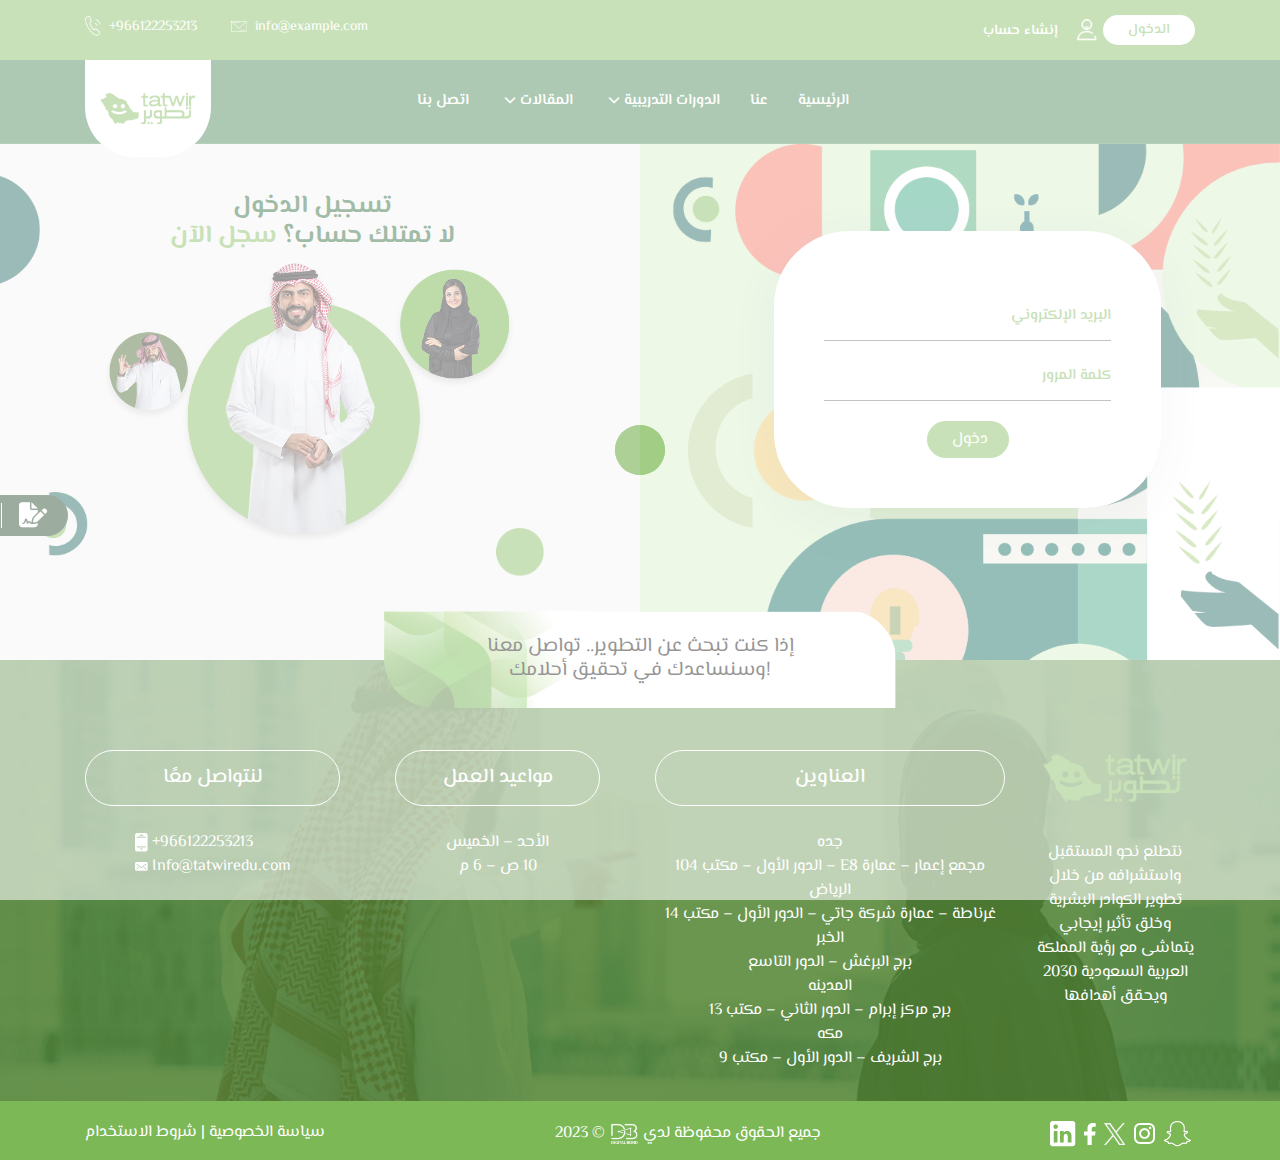
<file: login-rtl.html>
<!doctype html>
<html lang="ar" dir="">


<head>

    <!--====== Required meta tags ======-->
    <meta charset="utf-8">
    <meta http-equiv="x-ua-compatible" content="ie=edge">
    <meta name="description" content="">
    <meta name="viewport" content="width=device-width, initial-scale=1, shrink-to-fit=no">

    <!--====== Title ======-->
    <title> تطوير ||  تسجيل الدخول </title>

    <!--====== Favicon Icon ======-->
    <link rel="shortcut icon" href="assets/imgs/logo.png" type="image/png">

    <!--====== Bootstrap css ======-->
    <link rel="stylesheet" href="assets/css/bootstrap.min.css">

    <!--====== Animate css ======-->
    <link rel="stylesheet" href="assets/css/animate.css">
 
    <!--====== Slick css ======-->
    <link rel="stylesheet" href="assets/css/slick.css">

     <!--====== fontawesome css ======-->
     <link rel="stylesheet" href="https://cdnjs.cloudflare.com/ajax/libs/font-awesome/6.4.2/css/all.min.css">

     <!--====== animate css ======-->
     <link rel="stylesheet" href="https://cdnjs.cloudflare.com/ajax/libs/animate.css/4.1.1/animate.min.css"/>

     <!--====== Style css ======-->
    <link rel="stylesheet" href="assets/css/app.css">


    <!--====== Default css ======-->
    <link rel="stylesheet" href="assets/css/default.css">

 
    <!--====== Style css ======-->
    <link rel="stylesheet" href="assets/css/style.css">



    <!--====== Responsive css ======-->
    <link rel="stylesheet" href="assets/css/responsive.css">



     <!--====== style sheet css ======-->
     <link rel="stylesheet" href="assets/other_css/stylesheet.css">


</head>

<body id="">
    
    <!--====== PRELOADER PART START ======-->
    <div id="preloader">
        <div class="preloader">
            <span></span>
            <span></span>
        </div>
    </div>

    <!--====== PRELOADER PART ENDS ======-->

    <!--====== Header PART START ======-->

    <section class="header_area">
        <div class="header_top">
            <div class="container">
                <div class="header_top_wrapper d-flex justify-content-center justify-content-md-between">
                    <div class="header_top_info d-none d-md-block">
                        <ul>
                            <li><img src="assets/home-images/tel.png"     alt="call"><a  href="https://api.whatsapp.com/send?phone=966122253213" target="_blank">+966122253213</a></li>
                            <li><img src="assets/home-images/emailto.png" alt="mail"><a href="mailto:Info@tatwiredu.com">info@example.com</a></li>
                      
    
                        </ul>
                    </div>
                    <div class="header_top_login">
                        <ul>
                            <li><a href="register-rtl.html">إنشاء حساب</a></li>
                            <li > <img src="assets/shared/person.png" style="width: 20px; margin-right: 2px;" alt=""> <a class="main-btn text-logo" href="login-rtl.html"> الدخول </a> </li>
                        </ul>
                    </div>
                </div>
            </div>
        </div>

        <div class="header_menu">
            <div class="container">
                <nav class="navbar navbar-expand-lg">
                    <a class="navbar-brand" href="index.html">
                        <img src="assets/imgs/logo.png" class="header-logo" width="126" alt="logo">
                    </a>
                    
                    <button class="navbar-toggler" type="button" data-toggle="collapse" data-target="#navbarSupportedContent" aria-controls="navbarSupportedContent" aria-expanded="false" aria-label="Toggle navigation">
                        <span class="toggler-icon"></span>
                        <span class="toggler-icon"></span>
                        <span class="toggler-icon"></span>
                    </button>

                    <div class="collapse navbar-collapse sub-menu-bar" id="navbarSupportedContent">
                        <ul class="navbar-nav m-auto" dir="rtl">
                            <li>
                                <a href="index.html">الرئيسية </a>
                            </li>
                            <li>
                                <a  href="about-rtl.html">عنا</a>
                            </li>
                           
                            <li>
                                <a> الدورات التدريبية <i class="fa-solid fa-chevron-down"></i></a>
                                
                               <ul class="sub-menu">
                                    <li><a href="https://fadyv.github.io/tatwir-courses/courses-rtl.html">دورات عامة </a></li>
                                    <li><a href="https://fadyv.github.io/tatwir-courses/learning-rtl.html">دورات تنتهي بالتوظيف</a></li>
                                </ul>
                            </li>
                            <li>
                                <a> المقالات <i class="fa-solid fa-chevron-down"></i></a>
                                
                                <ul class="sub-menu">
                                    <li><a href="blogs-rtl.html">الدراسة في مصر </a></li>
                                    <li><a href="blogs-rtl.html">التعليم المنتهي بالتوظيف</a></li>
                                </ul>
                            </li>
                            <li>
                                <a  class="" href="contact-rtl.html">اتصل بنا</a>
                            </li>
                        </ul>
                    </div>
                    
                    <div class="navbar_meta">
                      
                    </div>
                </nav>
            </div>
        </div>
    </section>

    <!--====== Header PART ENDS ======-->


    <!--======    SIGN IN Area Start  ======-->

    <section class="sign mt-80 position-relative" style="overflow: hidden;" >
            <div class="row">
                <div class="col-xl-6 col-lg-6 col-md-6 no-padding-sm" style="padding: 7rem;" dir="rtl">
                    <div>
                        <h3 class="text-center text-green title fw-bolder"> تسجيل الدخول  </h3>
                        <h3 class="text-center text-green title fw-bolder"> لا تمتلك حساب؟ <a href="register-rtl.html"class="text-logo "> سجل الآن </a></h3>
                        <div class="sign-img">
                            <img src="assets/sign-images/sign.png"  alt="">
                        </div>
                   
                    </div>
                    
                </div>
                <div class="col-xl-6 col-lg-6 col-md-6 center-form"  style="background-color: #D5EEC5;" dir="rtl">
                    <div class="col-lg-8 center-form">

                    
                        <div class="contact-form form-style-2">
                        
                            <form class="rnt-contact-form rwt-dynamic-form"  method="POST" action="">
                                <div class="row row--10">
                                
                                    <div class="form-group col-12">
                                        <input type="email" name="" id="contact-email" placeholder="البريد الإلكتروني " pattern="[a-z0-9._%+\-]+@[a-z0-9.\-]+\.[a-z]{2,}$" title="example@email.com" required>
                                    </div>

                                    <div class="form-group col-12">
                                        <input type="password" name="" id="contact-name" placeholder="كلمة المرور  "  required>
                                    </div>
                                
                                    <div class="form-group col-12 text-center mt-20">
                                        <button class="rn-btn btn-green-two btn-medium submit-btn" name="submit" type="submit"> دخول  <i class="icon-4"></i></button>
                                    </div>
                                </div>
                            </form>

                        </div>
                    </div>
                </div>
            </div>

        <div class="section-images" >
            <img class="sign-bg " src="assets/sign-images/bg-image.png" alt="">
            <img class="sign-icon1 animate__animated animate__pulse animate__faster animate__infinite" src="assets/sign-images/icon1.png" alt="">
            <img class="sign-icon2 animate__animated animate__pulse animate__faster animate__infinite" src="assets/sign-images/icon2.png" alt="">
            <img class="sign-icon3 animate__animated animate__pulse animate__faster animate__infinite" src="assets/sign-images/icon3.png" alt="">
            <img class="sign-icon4 animate__animated animate__pulse animate__faster animate__infinite" src="assets/sign-images/icon4.png" alt="">
        </div>
    </section>

    <!--======    SIGN IN Area ENDS  ======-->



    <!--====== Footer PART START ======-->
    <footer class="footer_area bg_cover pt-10" style="background-image: url(assets/shared/footer-image.png)" dir="rtl">

        
        <div class="footer-upper ">
            <p  >
                إذا كنت تبحث عن التطوير.. تواصل معنا
                <br>
                !وسنساعدك في تحقيق أحلامك
            </p>

        </div>

        <div class="footer_widget pt-80 pb-30">
            <div class="container">
                <div class="row">
                    <div class="col-lg-2 col-sm-6">
                        <div class="footer_about ">
                            <a href="index.html"><img src="assets/imgs/logo.png"  alt="logo"></a>
                            <p class="text-center mt-25">نتطلع نحو المستقبل واستشرافه من خلال تطوير الكوادر البشرية وخلق تأثير إيجابي يتماشى مع رؤية المملكة العربية السعودية 2030 ويحقق أهدافها</p>                            
                        </div>
                    </div>

                    <div class="  col-lg-4 col-sm-6 ">
                
                        <h5 class="footer_title">العناوين</h5>

                        <div class="footer_link_wrapper d-flex justify-content-center mt-25">
                            <ul class="link text-center">
                                <li>
                                    <a href="https://maps.app.goo.gl/Zz5rNc4iGN4WRv918" target="_blank">
                                        <p>جده</p>
                                        <p>مجمع إعمار – عمارة E8 – الدور الأول – مكتب 104
                                        </p>                                    
                                    </a>
                                </li>
                                <li>
                                    <a href="https://maps.app.goo.gl/4BN3gZserpMSEfUi6" target="_blank">
                                        <p>الرياض </p>
                                        <p>غرناطة – عمارة شركة جاتي – الدور الأول – مكتب 14 </p> 
                                    </a>
                                </li>

                                <li>
                                    <a href="https://maps.app.goo.gl/rpoAkFQKV3oGwpWu9" target="_blank">
                                        <p>الخبر </p>
                                        <p> برج البرغش – الدور التاسع </p> 
                                    </a>
                                </li>

                                <li>
                                    <a href="https://maps.app.goo.gl/nDCP11V586kSsJzG9"  target="_blank">
                                        <p> المدينه</p>
                                        <p> برج مركز إبرام – الدور الثاني – مكتب 13 </p> 
                                    </a>
                                </li>

                                <li>
                                    <a  href="https://maps.app.goo.gl/9Qew5WaAEDTsBNnN8" target="_blank">
                                        <p>مكه </p>
                                        <p> برج الشريف – الدور الأول – مكتب 9</p> 
                                    </a>
                                </li>
                            </ul>
                        </div>
                    </div>

                    <div class="col-lg-3 col-sm-6 footer_contact text-center">
                        <h5 class="footer_title"> مواعيد العمل</h5>
                        
                        <ul class="contact pt-0 mt-25">
                            <li>
                                <p class="mt-0">الأحد – الخميس<br>  10 ص – 6 م</p>
                            </li>
                        </ul>
                    </div>
                    
                    <div class="  col-lg-3 col-sm-6 "  dir="ltr">
                
                        <h5 class="footer_title">لنتواصل معًا</h5>

                        <div class="footer_link_wrapper d-flex mt-20 justify-content-center mt-25">
                            <ul class="link text-left ">
                                <li>
                                    <a  href="https://api.whatsapp.com/send?phone=966122253213" target="_blank"  class="text-light">
                                        <img src="assets/home-images/phone.png" alt="" style="width: 13px;">
                                        <span class="text-light">+966122253213</span>
                                    </a>
                                </li>
                                <li>
                                    <a href="mailto:Info@tatwiredu.com" target="_blank"  class="text-light">
                                        <img src="assets/home-images/email.png" alt="" style="width: 13px;">
                                       <span class="text-light">Info@tatwiredu.com</span> 
                                    </a>
                                </li>

                            </ul>
                        </div>
                    </div>
                   
                </div>
            </div>
        </div>
        
        <div class="footer_copyright" dir="rtl">
            <div class="container">
                <div class="footer_copyright_wrapper text-center d-md-flex justify-content-between">
                    <div class="copyright" dir="ltr">
                        <a href="https://www.linkedin.com/company/tatwir-ksa/" style="margin-right: 4px;">
                            <img src="assets/home-images/linkedin.png" alt="">
                        </a>

                        <a href="https://www.facebook.com/Tatwir.ksa" target="_blank"  style="margin-right: 4px;">
                            <img src="assets/home-images/facebook.png" alt="">
                        </a>

                        <a href="https://twitter.com/TatwirKsa" target="_blank" style="margin-right: 4px;">
                            <img src="assets/home-images/x.png" alt="">
                        </a>
                        
                        <a href="https://www.instagram.com/tatwir.ksa/" target="_blank" style="margin-right: 4px;">
                            <img src="assets/home-images/instagram.png" alt="">
                        </a>

                        <a href="https://www.snapchat.com/add/tatwir.ksa" target="_blank" style="margin-right: 4px;">
                            <img src="assets/home-images/snap.png" alt="">
                        </a>
                    </div>
                    <div class="copyright">
                        <p> جميع الحقوق محفوظة لدي  <a href="https://digitalbondmena.com/" target="_blank"><img src="assets/logoDB.png" style="width: 30px;" alt=""> </a>    © 2023</p>
                    </div>

                    <div class="copyright">
                        <a href="privacy-policy.html"> <p>سياسة الخصوصية | شروط الاستخدام </p></a>

                    </div>
                </div>
            </div>
        </div>
    </footer>

    <!--====== Footer PART ENDS ======-->
    
    <!--====== Addmission  PART START ======-->

    <a href="addmission-rtl.html" class="btn btn-fixed text-light fixed-rtl"> <span> التحق ألان </span> <i class="fa-solid fa-file-signature fixed-icon"></i>   </a>

    <!--====== Addmission PART ENDS ======-->



    <!--====== jquery js ======-->
    <script src="assets/js/vendor/modernizr-3.6.0.min.js"></script>
    <script src="assets/js/vendor/jquery-1.12.4.min.js"></script>

    <!--====== Bootstrap js ======-->
    <script src="assets/js/bootstrap.min.js"></script>
    <script src="assets/js/popper.min.js"></script>

    <!--====== Slick js ======-->
    <script src="assets/js/slick.min.js"></script>

    <!--====== Magnific Popup js ======-->
    <script src="assets/js/jquery.magnific-popup.min.js"></script>

    <!--====== Counter Up js ======-->
    <script src="assets/js/waypoints.min.js"></script>
    <script src="assets/js/jquery.counterup.min.js"></script>

    <!--====== Nice Select js ======-->
    <script src="assets/js/jquery.nice-select.min.js"></script>
    
    <!--====== Count Down js ======-->
    <script src="assets/js/jquery.countdown.min.js"></script>
    
    <!--====== Appear js ======-->
    <script src="assets/js/jquery.appear.min.js"></script>

    <!--====== Main js ======-->
    <script src="assets/js/main.js"></script>

    <!--====== Main js ======-->
    <script src="assets/other_js/custom.js"></script>



 


</body>


</html>
</file>
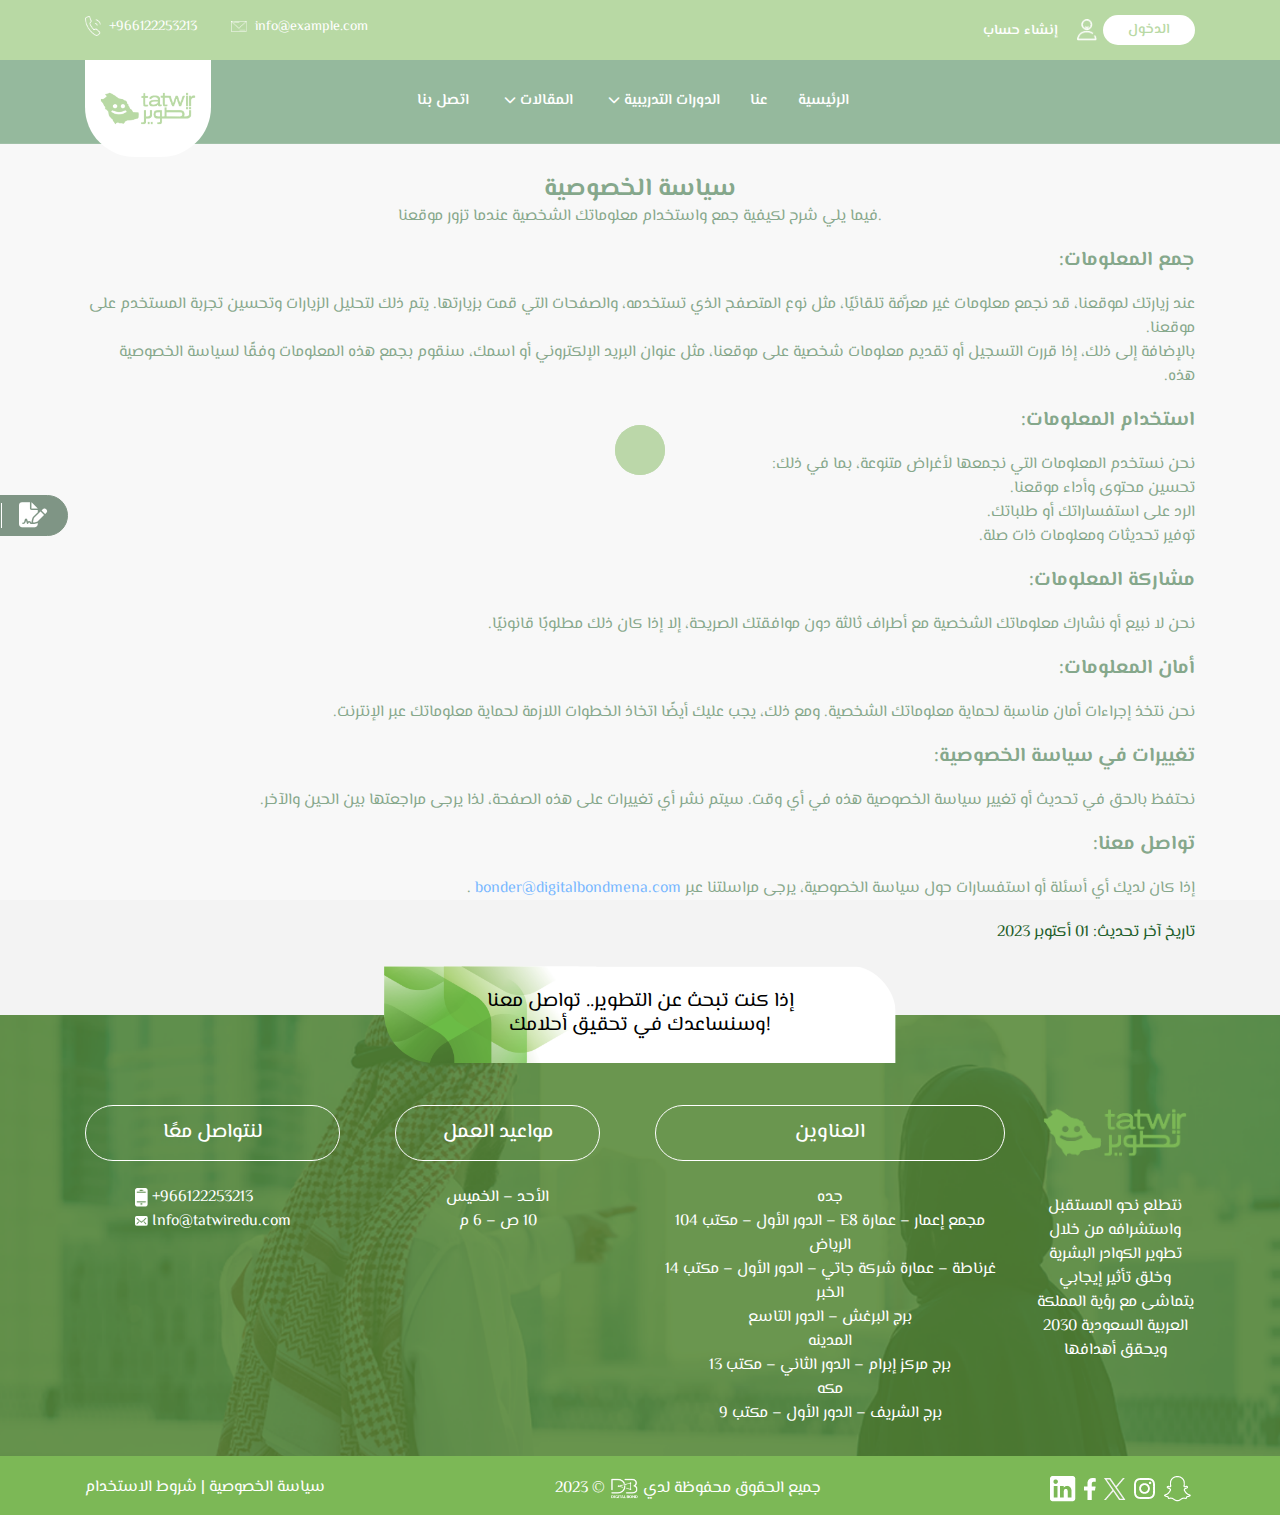
<file: privacy-policy.html>
<!doctype html>
<html lang="en" dir="">


<head>

    <!--====== Required meta tags ======-->
    <meta charset="utf-8">
    <meta http-equiv="x-ua-compatible" content="ie=edge">
    <meta name="description" content="">
    <meta name="viewport" content="width=device-width, initial-scale=1, shrink-to-fit=no">

    <!--====== Title ======-->
    <title> تطوير || سياسة الخصوصية </title>

    <!--====== Favicon Icon ======-->
    <link rel="shortcut icon" href="assets/imgs/logo.png" type="image/png">

    <!--====== Bootstrap css ======-->
    <link rel="stylesheet" href="assets/css/bootstrap.min.css">

    <!--====== Animate css ======-->
    <link rel="stylesheet" href="assets/css/animate.css">
 
    <!--====== Slick css ======-->
    <link rel="stylesheet" href="assets/css/slick.css">

     <!--====== fontawesome css ======-->
     <link rel="stylesheet" href="https://cdnjs.cloudflare.com/ajax/libs/font-awesome/6.4.2/css/all.min.css">

     <!--====== animate css ======-->
     <link rel="stylesheet" href="https://cdnjs.cloudflare.com/ajax/libs/animate.css/4.1.1/animate.min.css"/>

    <!--====== Default css ======-->
    <link rel="stylesheet" href="assets/css/default.css">

    <!--====== Style css ======-->
    <link rel="stylesheet" href="assets/css/style.css">

    <!--====== Responsive css ======-->
    <link rel="stylesheet" href="assets/css/responsive.css">



     <!--====== style sheet css ======-->
     <link rel="stylesheet" href="assets/other_css/stylesheet.css">


</head>

<body id="about">
    
    <!--====== PRELOADER PART START ======-->
    <div id="preloader">
        <div class="preloader">
            <span></span>
            <span></span>
        </div>
    </div>

    <!--====== PRELOADER PART ENDS ======-->

    <!--====== Header PART START ======-->

    <section class="header_area">
        <div class="header_top">
            <div class="container">
                <div class="header_top_wrapper d-flex justify-content-center justify-content-md-between">
                    <div class="header_top_info d-none d-md-block">
                        <ul>
                            <li><img src="assets/home-images/tel.png"     alt="call"><a  href="https://api.whatsapp.com/send?phone=966122253213" target="_blank">+966122253213</a></li>
                            <li><img src="assets/home-images/emailto.png" alt="mail"><a href="mailto:Info@tatwiredu.com">info@example.com</a></li>
                      
    
                        </ul>
                    </div>
                    <div class="header_top_login">
                        <ul>
                            <li><a href="register-rtl.html">إنشاء حساب</a></li>
                            <li > <img src="assets/shared/person.png" style="width: 20px; margin-right: 2px;" alt=""> <a class="main-btn text-logo" href="login-rtl.html"> الدخول </a> </li>
                        </ul>
                    </div>
                </div>
            </div>
        </div>

        <div class="header_menu">
            <div class="container">
                <nav class="navbar navbar-expand-lg">
                    <a class="navbar-brand" href="index.html">
                        <img src="assets/imgs/logo.png" class="header-logo" width="126" alt="logo">
                    </a>
                    
                    <button class="navbar-toggler" type="button" data-toggle="collapse" data-target="#navbarSupportedContent" aria-controls="navbarSupportedContent" aria-expanded="false" aria-label="Toggle navigation">
                        <span class="toggler-icon"></span>
                        <span class="toggler-icon"></span>
                        <span class="toggler-icon"></span>
                    </button>

                    <div class="collapse navbar-collapse sub-menu-bar" id="navbarSupportedContent">
                        <ul class="navbar-nav m-auto" dir="rtl">
                            <li>
                                <a href="index.html">الرئيسية </a>
                            </li>
                            <li>
                                <a  href="about-rtl.html">عنا</a>
                            </li>
                           
                            <li>
                                <a> الدورات التدريبية <i class="fa-solid fa-chevron-down"></i></a>
                                
                               <ul class="sub-menu">
                                    <li><a href="https://fadyv.github.io/tatwir-courses/courses-rtl.html">دورات عامة </a></li>
                                    <li><a href="https://fadyv.github.io/tatwir-courses/learning-rtl.html">دورات تنتهي بالتوظيف</a></li>
                                </ul>
                            </li>
                            <li>
                                <a> المقالات <i class="fa-solid fa-chevron-down"></i></a>
                                
                                <ul class="sub-menu">
                                    <li><a href="blogs-rtl.html">الدراسة في مصر </a></li>
                                    <li><a href="blogs-rtl.html">التعليم المنتهي بالتوظيف</a></li>
                                </ul>
                            </li>
                            <li>
                                <a href="contact-rtl.html">اتصل بنا</a>
                            </li>
                        </ul>
                    </div>
                    
                    <div class="navbar_meta">
                      
                    </div>
                </nav>
            </div>
        </div>
    </section>

    <!--====== Header PART ENDS ======-->



    
    <section class="about_area position-relative pt-50 pb-50"   style="overflow: hidden; margin-top: 125px;" dir="rtl">
        
        <div class="container">
            <h3 class="about_title text-green text-center" data-animation="fadeInUp">سياسة الخصوصية  </h3>
            <p class="text-green text-center" data-animation="fadeInUp"> .فيما يلي شرح لكيفية جمع واستخدام معلوماتك الشخصية عندما تزور موقعنا </p>

            <div class="">
                <h4 class="text-green mb-20  mt-20 text-right" data-animation="fadeInUp"> جمع المعلومات: </h4>

                <p class="text-green text-right" data-animation="fadeInUp">عند زيارتك لموقعنا، قد نجمع معلومات غير معرَّفة تلقائيًا، مثل نوع المتصفح الذي تستخدمه، والصفحات التي قمت بزيارتها. يتم ذلك لتحليل الزيارات وتحسين تجربة المستخدم على موقعنا. </p>
               
                <p class="text-green text-right" data-animation="fadeInUp"> بالإضافة إلى ذلك، إذا قررت التسجيل أو تقديم معلومات شخصية على موقعنا، مثل عنوان البريد الإلكتروني أو اسمك، سنقوم بجمع هذه المعلومات وفقًا لسياسة الخصوصية هذه.</p>

                <h4 class="text-green mb-20  mt-20 text-right" data-animation="fadeInUp">استخدام المعلومات:  </h4>
                <p class="text-green text-right" data-animation="fadeInUp">نحن نستخدم المعلومات التي نجمعها لأغراض متنوعة، بما في ذلك:</p>

                <p class="text-green text-right" data-animation="fadeInUp"> تحسين محتوى وأداء موقعنا. </p>
                <p class="text-green text-right" data-animation="fadeInUp">الرد على استفساراتك أو طلباتك.</p>
                <p class="text-green text-right" data-animation="fadeInUp">توفير تحديثات ومعلومات ذات صلة. </p>

                <h4 class="text-green mb-20  mt-20 text-right" data-animation="fadeInUp">مشاركة المعلومات: </h4>


                <p class="text-green text-right" data-animation="fadeInUp"> نحن لا نبيع أو نشارك معلوماتك الشخصية مع أطراف ثالثة دون موافقتك الصريحة، إلا إذا كان ذلك مطلوبًا قانونيًا.</p>

                <h4 class="text-green mb-20  mt-20 text-right" data-animation="fadeInUp"> أمان المعلومات: </h4>
                <p class="text-green text-right" data-animation="fadeInUp">نحن نتخذ إجراءات أمان مناسبة لحماية معلوماتك الشخصية. ومع ذلك، يجب عليك أيضًا اتخاذ الخطوات اللازمة لحماية معلوماتك عبر الإنترنت.  </p>
               
                <h4 class="text-green mb-20  mt-20 text-right" data-animation="fadeInUp"> تغييرات في سياسة الخصوصية:   </h4>
                <p class="text-green text-right" data-animation="fadeInUp"> نحتفظ بالحق في تحديث أو تغيير سياسة الخصوصية هذه في أي وقت. سيتم نشر أي تغييرات على هذه الصفحة، لذا يرجى مراجعتها بين الحين والآخر.</p>
              
                <h4 class="text-green mb-20 mt-20 text-right" data-animation="fadeInUp"> تواصل معنا:  </h4>
                <p class="text-green text-right" data-animation="fadeInUp">إذا كان لديك أي أسئلة أو استفسارات حول سياسة الخصوصية، يرجى مراسلتنا عبر <a href="bonder@digitalbondmena.com" target="_blank">bonder@digitalbondmena.com</a> . </p>
              
                <p class="text-green text-right mb-20 mt-20 " data-animation="fadeInUp">تاريخ آخر تحديث: 01 أكتوبر 2023 </p>
               

            </div>
        </div>
        <!-- <div class="section-images">
            <img class="about-icon1 animate__animated animate__pulse animate__faster animate__infinite" src="assets/about-images/section1-icon1.png" alt="">
            <img class="about-icon2 animate__animated animate__pulse animate__faster animate__infinite" src="assets/about-images/section1-icon2.png" alt="">
            <img class="about-icon3 animate__animated animate__pulse animate__faster animate__infinite" src="assets/about-images/section1-icon3.png" alt="">
        </div> -->
    </section>



    








    <!--====== Footer PART START ======-->
    <footer class="footer_area bg_cover pt-10" style="background-image: url(assets/shared/footer-image.png)" dir="rtl">

        
        <div class="footer-upper ">
            <p  >
                إذا كنت تبحث عن التطوير.. تواصل معنا
                <br>
                !وسنساعدك في تحقيق أحلامك
            </p>

        </div>

        <div class="footer_widget pt-80 pb-30">
            <div class="container">
                <div class="row">
                    <div class="col-lg-2 col-sm-6">
                        <div class="footer_about ">
                            <a href="index.html"><img src="assets/imgs/logo.png"  alt="logo"></a>
                            <p class="text-center mt-25">نتطلع نحو المستقبل واستشرافه من خلال تطوير الكوادر البشرية وخلق تأثير إيجابي يتماشى مع رؤية المملكة العربية السعودية 2030 ويحقق أهدافها</p>                            
                        </div>
                    </div>

                    <div class="  col-lg-4 col-sm-6 ">
                
                        <h5 class="footer_title">العناوين</h5>

                        <div class="footer_link_wrapper d-flex justify-content-center mt-25">
                            <ul class="link text-center">
                                <li>
                                    <a href="https://maps.app.goo.gl/Zz5rNc4iGN4WRv918" target="_blank">
                                        <p>جده</p>
                                        <p>مجمع إعمار – عمارة E8 – الدور الأول – مكتب 104
                                        </p>                                    
                                    </a>
                                </li>
                                <li>
                                    <a href="https://maps.app.goo.gl/4BN3gZserpMSEfUi6" target="_blank">
                                        <p>الرياض </p>
                                        <p>غرناطة – عمارة شركة جاتي – الدور الأول – مكتب 14 </p> 
                                    </a>
                                </li>

                                <li>
                                    <a href="https://maps.app.goo.gl/rpoAkFQKV3oGwpWu9" target="_blank">
                                        <p>الخبر </p>
                                        <p> برج البرغش – الدور التاسع </p> 
                                    </a>
                                </li>

                                <li>
                                    <a href="https://maps.app.goo.gl/nDCP11V586kSsJzG9"  target="_blank">
                                        <p> المدينه</p>
                                        <p> برج مركز إبرام – الدور الثاني – مكتب 13 </p> 
                                    </a>
                                </li>

                                <li>
                                    <a  href="https://maps.app.goo.gl/9Qew5WaAEDTsBNnN8" target="_blank">
                                        <p>مكه </p>
                                        <p> برج الشريف – الدور الأول – مكتب 9</p> 
                                    </a>
                                </li>
                            </ul>
                        </div>
                    </div>

                    <div class="col-lg-3 col-sm-6 footer_contact text-center">
                        <h5 class="footer_title"> مواعيد العمل</h5>
                        
                        <ul class="contact pt-0 mt-25">
                            <li>
                                <p class="mt-0">الأحد – الخميس<br>  10 ص – 6 م</p>
                            </li>
                        </ul>
                    </div>
                    
                    <div class="  col-lg-3 col-sm-6 "  dir="ltr">
                
                        <h5 class="footer_title">لنتواصل معًا</h5>

                        <div class="footer_link_wrapper d-flex mt-20 justify-content-center mt-25">
                            <ul class="link text-left ">
                                <li>
                                    <a  href="https://api.whatsapp.com/send?phone=966122253213" target="_blank"  class="text-light">
                                        <img src="assets/home-images/phone.png" alt="" style="width: 13px;">
                                        <span class="text-light">+966122253213</span>
                                    </a>
                                </li>
                                <li>
                                    <a href="mailto:Info@tatwiredu.com" target="_blank"  class="text-light">
                                        <img src="assets/home-images/email.png" alt="" style="width: 13px;">
                                       <span class="text-light">Info@tatwiredu.com</span> 
                                    </a>
                                </li>

                            </ul>
                        </div>
                    </div>
                   
                </div>
            </div>
        </div>
        
        <div class="footer_copyright" dir="rtl">
            <div class="container">
                <div class="footer_copyright_wrapper text-center d-md-flex justify-content-between">
                    <div class="copyright" dir="ltr">
                        <a href="https://www.linkedin.com/company/tatwir-ksa/" style="margin-right: 4px;">
                            <img src="assets/home-images/linkedin.png" alt="">
                        </a>

                        <a href="https://www.facebook.com/Tatwir.ksa" target="_blank"  style="margin-right: 4px;">
                            <img src="assets/home-images/facebook.png" alt="">
                        </a>

                        <a href="https://twitter.com/TatwirKsa" target="_blank" style="margin-right: 4px;">
                            <img src="assets/home-images/x.png" alt="">
                        </a>
                        
                        <a href="https://www.instagram.com/tatwir.ksa/" target="_blank" style="margin-right: 4px;">
                            <img src="assets/home-images/instagram.png" alt="">
                        </a>

                        <a href="https://www.snapchat.com/add/tatwir.ksa" target="_blank" style="margin-right: 4px;">
                            <img src="assets/home-images/snap.png" alt="">
                        </a>
                    </div>
                    <div class="copyright">
                        <p> جميع الحقوق محفوظة لدي  <a href="https://digitalbondmena.com/" target="_blank"><img src="assets/logoDB.png" style="width: 30px;" alt=""> </a>    © 2023</p>
                    </div>

                    <div class="copyright">
                        <a href="privacy-policy.html"> <p>سياسة الخصوصية | شروط الاستخدام </p></a>

                    </div>
                </div>
            </div>
        </div>
    </footer>

    <!--====== Footer PART ENDS ======-->
    
    <!--====== Addmission  PART START ======-->

    <a href="addmission-rtl.html" class="btn btn-fixed text-light fixed-rtl"> <span> التحق ألان </span> <i class="fa-solid fa-file-signature fixed-icon"></i>   </a>

    <!--====== Addmission PART ENDS ======-->


    <!--====== jquery js ======-->
    <script src="assets/js/vendor/modernizr-3.6.0.min.js"></script>
    <script src="assets/js/vendor/jquery-1.12.4.min.js"></script>

    <!--====== Bootstrap js ======-->
    <script src="assets/js/bootstrap.min.js"></script>
    <script src="assets/js/popper.min.js"></script>

    <!--====== Slick js ======-->
    <script src="assets/js/slick.min.js"></script>

    <!--====== Magnific Popup js ======-->
    <script src="assets/js/jquery.magnific-popup.min.js"></script>

    <!--====== Counter Up js ======-->
    <script src="assets/js/waypoints.min.js"></script>
    <script src="assets/js/jquery.counterup.min.js"></script>

    <!--====== Nice Select js ======-->
    <script src="assets/js/jquery.nice-select.min.js"></script>
    
    <!--====== Count Down js ======-->
    <script src="assets/js/jquery.countdown.min.js"></script>
    
    <!--====== Appear js ======-->
    <script src="assets/js/jquery.appear.min.js"></script>

    <!--====== Main js ======-->
    <script src="assets/js/main.js"></script>

    <!--====== Main js ======-->
    <script src="assets/other_js/custom.js"></script>


 


</body>


<!-- Mirrored from raistheme.com/html/edustdy/edustdy/index.html by HTTrack Website Copier/3.x [XR&CO'2014], Tue, 05 Sep 2023 15:00:26 GMT -->
</html>
</file>
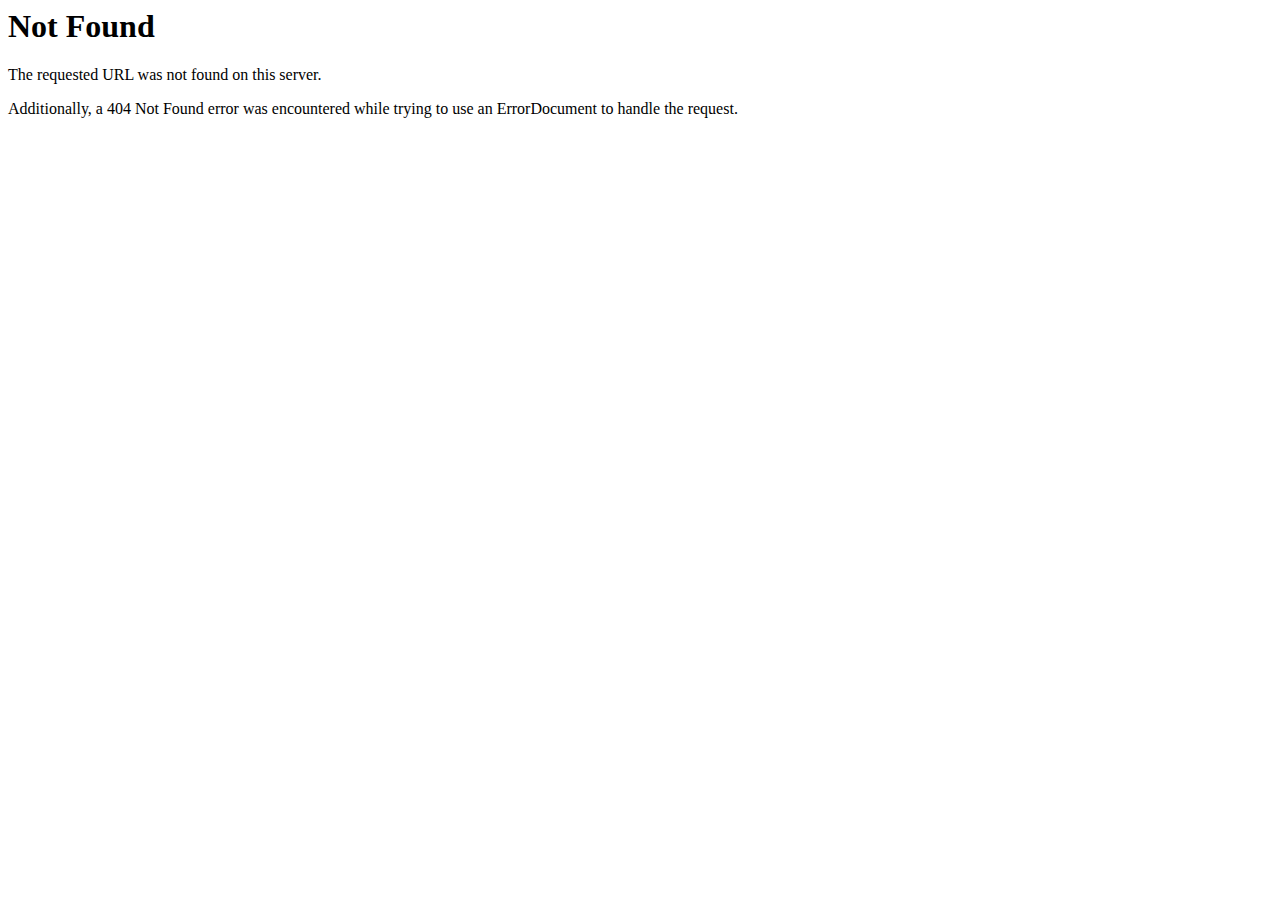
<file: assets/js/ajax-contact.html>
<!DOCTYPE HTML PUBLIC "-//IETF//DTD HTML 2.0//EN">
<html><head>
<title>404 Not Found</title>
</head><body>
<h1>Not Found</h1>
<p>The requested URL was not found on this server.</p>
<p>Additionally, a 404 Not Found
error was encountered while trying to use an ErrorDocument to handle the request.</p>
</body></html>
</file>
<file: assets/css/default.css>
/* Deafult Margin & Padding */
/*-- Margin Top --*/
.mt-5 {
	margin-top: 5px;
}
.mt-10 {
	margin-top: 10px;
}
.mt-15 {
	margin-top: 15px;
}
.mt-20 {
	margin-top: 20px;
}
.mt-25 {
	margin-top: 25px;
}
.mt-30 {
	margin-top: 30px;
}
.mt-35 {
	margin-top: 35px;
}
.mt-40 {
	margin-top: 40px;
}
.mt-45 {
	margin-top: 45px;
}
.mt-50 {
	margin-top: 50px;
}
.mt-55 {
	margin-top: 55px;
}
.mt-60 {
	margin-top: 60px;
}
.mt-65 {
	margin-top: 65px;
}
.mt-70 {
	margin-top: 70px;
}
.mt-75 {
	margin-top: 75px;
}
.mt-80 {
	margin-top: 80px;
}
.mt-85 {
	margin-top: 85px;
}
.mt-90 {
	margin-top: 90px;
}
.mt-95 {
	margin-top: 95px;
}
.mt-100 {
	margin-top: 100px;
}
.mt-105 {
	margin-top: 105px;
}
.mt-110 {
	margin-top: 110px;
}
.mt-115 {
	margin-top: 115px;
}
.mt-120 {
	margin-top: 120px;
}
.mt-125 {
	margin-top: 125px;
}
.mt-130 {
	margin-top: 130px;
}
.mt-135 {
	margin-top: 135px;
}
.mt-140 {
	margin-top: 140px;
}
.mt-145 {
	margin-top: 145px;
}
.mt-150 {
	margin-top: 150px;
}
.mt-155 {
	margin-top: 155px;
}
.mt-160 {
	margin-top: 160px;
}
.mt-165 {
	margin-top: 165px;
}
.mt-170 {
	margin-top: 170px;
}
.mt-175 {
	margin-top: 175px;
}
.mt-180 {
	margin-top: 180px;
}
.mt-185 {
	margin-top: 185px;
}
.mt-190 {
	margin-top: 190px;
}
.mt-195 {
	margin-top: 195px;
}
.mt-200 {
	margin-top: 200px;
}
/*-- Margin Bottom --*/

.mb-5 {
	margin-bottom: 5px;
}
.mb-10 {
	margin-bottom: 10px;
}
.mb-15 {
	margin-bottom: 15px;
}
.mb-20 {
	margin-bottom: 20px;
}
.mb-25 {
	margin-bottom: 25px;
}
.mb-30 {
	margin-bottom: 30px;
}
.mb-35 {
	margin-bottom: 35px;
}
.mb-40 {
	margin-bottom: 40px;
}
.mb-45 {
	margin-bottom: 45px;
}
.mb-50 {
	margin-bottom: 50px;
}
.mb-55 {
	margin-bottom: 55px;
}
.mb-60 {
	margin-bottom: 60px;
}
.mb-65 {
	margin-bottom: 65px;
}
.mb-70 {
	margin-bottom: 70px;
}
.mb-75 {
	margin-bottom: 75px;
}
.mb-80 {
	margin-bottom: 80px;
}
.mb-85 {
	margin-bottom: 85px;
}
.mb-90 {
	margin-bottom: 90px;
}
.mb-95 {
	margin-bottom: 95px;
}
.mb-100 {
	margin-bottom: 100px;
}
.mb-105 {
	margin-bottom: 105px;
}
.mb-110 {
	margin-bottom: 110px;
}
.mb-115 {
	margin-bottom: 115px;
}
.mb-120 {
	margin-bottom: 120px;
}
.mb-125 {
	margin-bottom: 125px;
}
.mb-130 {
	margin-bottom: 130px;
}
.mb-135 {
	margin-bottom: 135px;
}
.mb-140 {
	margin-bottom: 140px;
}
.mb-145 {
	margin-bottom: 145px;
}
.mb-150 {
	margin-bottom: 150px;
}
.mb-155 {
	margin-bottom: 155px;
}
.mb-160 {
	margin-bottom: 160px;
}
.mb-165 {
	margin-bottom: 165px;
}
.mb-170 {
	margin-bottom: 170px;
}
.mb-175 {
	margin-bottom: 175px;
}
.mb-180 {
	margin-bottom: 180px;
}
.mb-185 {
	margin-bottom: 185px;
}
.mb-190 {
	margin-bottom: 190px;
}
.mb-195 {
	margin-bottom: 195px;
}
.mb-200 {
	margin-bottom: 200px;
}
/*-- margin left --*/
.ml-5 {
	margin-left: 5px;
}
.ml-10 {
	margin-left: 10px;
}
.ml-15 {
	margin-left: 15px;
}
.ml-20 {
	margin-left: 20px;
}
.ml-25 {
	margin-left: 25px;
}
.ml-30 {
	margin-left: 30px;
}
.ml-35 {
	margin-left: 35px;
}
.ml-40 {
	margin-left: 40px;
}
.ml-45 {
	margin-left: 45px;
}
.ml-50 {
	margin-left: 50px;
}
.ml-55 {
	margin-left: 55px;
}
.ml-60 {
	margin-left: 60px;
}
.ml-65 {
	margin-left: 65px;
}
.ml-70 {
	margin-left: 70px;
}
.ml-75 {
	margin-left: 75px;
}
.ml-80 {
	margin-left: 80px;
}
.ml-85 {
	margin-left: 85px;
}
.ml-90 {
	margin-left: 90px;
}
.ml-95 {
	margin-left: 95px;
}
.ml-100 {
	margin-left: 100px;
}
.ml-105 {
	margin-left: 105px;
}
.ml-110 {
	margin-left: 110px;
}
.ml-115 {
	margin-left: 115px;
}
.ml-120 {
	margin-left: 120px;
}
.ml-125 {
	margin-left: 125px;
}
.ml-130 {
	margin-left: 130px;
}
.ml-135 {
	margin-left: 135px;
}
.ml-140 {
	margin-left: 140px;
}
.ml-145 {
	margin-left: 145px;
}
.ml-150 {
	margin-left: 150px;
}
.ml-155 {
	margin-left: 155px;
}
.ml-160 {
	margin-left: 160px;
}
.ml-165 {
	margin-left: 165px;
}
.ml-170 {
	margin-left: 170px;
}
.ml-175 {
	margin-left: 175px;
}
.ml-180 {
	margin-left: 180px;
}
.ml-185 {
	margin-left: 185px;
}
.ml-190 {
	margin-left: 190px;
}
.ml-195 {
	margin-left: 195px;
}
.ml-200 {
	margin-left: 200px;
}
/*-- margin right --*/
.mr-5 {
	margin-right: 5px;
}
.mr-10 {
	margin-right: 10px;
}
.mr-15 {
	margin-right: 15px;
}
.mr-20 {
	margin-right: 20px;
}
.mr-25 {
	margin-right: 25px;
}
.mr-30 {
	margin-right: 30px;
}
.mr-35 {
	margin-right: 35px;
}
.mr-40 {
	margin-right: 40px;
}
.mr-45 {
	margin-right: 45px;
}
.mr-50 {
	margin-right: 50px;
}
.mr-55 {
	margin-right: 55px;
}
.mr-60 {
	margin-right: 60px;
}
.mr-65 {
	margin-right: 65px;
}
.mr-70 {
	margin-right: 70px;
}
.mr-75 {
	margin-right: 75px;
}
.mr-80 {
	margin-right: 80px;
}
.mr-85 {
	margin-right: 85px;
}
.mr-90 {
	margin-right: 90px;
}
.mr-95 {
	margin-right: 95px;
}
.mr-100 {
	margin-right: 100px;
}
.mr-105 {
	margin-right: 105px;
}
.mr-110 {
	margin-right: 110px;
}
.mr-115 {
	margin-right: 115px;
}
.mr-120 {
	margin-right: 120px;
}
.mr-125 {
	margin-right: 125px;
}
.mr-130 {
	margin-right: 130px;
}
.mr-135 {
	margin-right: 135px;
}
.mr-140 {
	margin-right: 140px;
}
.mr-145 {
	margin-right: 145px;
}
.mr-150 {
	margin-right: 150px;
}
.mr-155 {
	margin-right: 155px;
}
.mr-160 {
	margin-right: 160px;
}
.mr-165 {
	margin-right: 165px;
}
.mr-170 {
	margin-right: 170px;
}
.mr-175 {
	margin-right: 175px;
}
.mr-180 {
	margin-right: 180px;
}
.mr-185 {
	margin-right: 185px;
}
.mr-190 {
	margin-right: 190px;
}
.mr-195 {
	margin-right: 195px;
}
.mr-200 {
	margin-right: 200px;
}


/*-- Padding Top --*/

.pt-5 {
	padding-top: 5px;
}
.pt-10 {
	padding-top: 10px;
}
.pt-15 {
	padding-top: 15px;
}
.pt-20 {
	padding-top: 20px;
}
.pt-25 {
	padding-top: 25px;
}
.pt-30 {
	padding-top: 30px;
}
.pt-35 {
	padding-top: 35px;
}
.pt-40 {
	padding-top: 40px;
}
.pt-45 {
	padding-top: 45px;
}
.pt-50 {
	padding-top: 50px;
}
.pt-55 {
	padding-top: 55px;
}
.pt-60 {
	padding-top: 60px;
}
.pt-65 {
	padding-top: 65px;
}
.pt-70 {
	padding-top: 70px;
}
.pt-75 {
	padding-top: 75px;
}
.pt-80 {
	padding-top: 80px;
}
.pt-85 {
	padding-top: 85px;
}
.pt-90 {
	padding-top: 90px;
}
.pt-95 {
	padding-top: 95px;
}
.pt-100 {
	padding-top: 100px;
}
.pt-105 {
	padding-top: 105px;
}
.pt-110 {
	padding-top: 110px;
}
.pt-115 {
	padding-top: 115px;
}
.pt-120 {
	padding-top: 120px;
}
.pt-125 {
	padding-top: 125px;
}
.pt-130 {
	padding-top: 130px;
}
.pt-135 {
	padding-top: 135px;
}
.pt-140 {
	padding-top: 140px;
}
.pt-145 {
	padding-top: 145px;
}
.pt-150 {
	padding-top: 150px;
}
.pt-155 {
	padding-top: 155px;
}
.pt-160 {
	padding-top: 160px;
}
.pt-165 {
	padding-top: 165px;
}
.pt-170 {
	padding-top: 170px;
}
.pt-175 {
	padding-top: 175px;
}
.pt-180 {
	padding-top: 180px;
}
.pt-185 {
	padding-top: 185px;
}
.pt-190 {
	padding-top: 190px;
}
.pt-195 {
	padding-top: 195px;
}
.pt-200 {
	padding-top: 200px;
}
/*-- Padding Bottom --*/

.pb-5 {
	padding-bottom: 5px;
}
.pb-10 {
	padding-bottom: 10px;
}
.pb-15 {
	padding-bottom: 15px;
}
.pb-20 {
	padding-bottom: 20px;
}
.pb-25 {
	padding-bottom: 25px;
}
.pb-30 {
	padding-bottom: 30px;
}
.pb-35 {
	padding-bottom: 35px;
}
.pb-40 {
	padding-bottom: 40px;
}
.pb-45 {
	padding-bottom: 45px;
}
.pb-50 {
	padding-bottom: 50px;
}
.pb-55 {
	padding-bottom: 55px;
}
.pb-60 {
	padding-bottom: 60px;
}
.pb-65 {
	padding-bottom: 65px;
}
.pb-70 {
	padding-bottom: 70px;
}
.pb-75 {
	padding-bottom: 75px;
}
.pb-80 {
	padding-bottom: 80px;
}
.pb-85 {
	padding-bottom: 85px;
}
.pb-90 {
	padding-bottom: 90px;
}
.pb-95 {
	padding-bottom: 95px;
}
.pb-100 {
	padding-bottom: 100px;
}
.pb-105 {
	padding-bottom: 105px;
}
.pb-110 {
	padding-bottom: 110px;
}
.pb-115 {
	padding-bottom: 115px;
}
.pb-120 {
	padding-bottom: 120px;
}
.pb-125 {
	padding-bottom: 125px;
}
.pb-130 {
	padding-bottom: 130px;
}
.pb-135 {
	padding-bottom: 135px;
}
.pb-140 {
	padding-bottom: 140px;
}
.pb-145 {
	padding-bottom: 145px;
}
.pb-150 {
	padding-bottom: 150px;
}
.pb-155 {
	padding-bottom: 155px;
}
.pb-160 {
	padding-bottom: 160px;
}
.pb-165 {
	padding-bottom: 165px;
}
.pb-170 {
	padding-bottom: 170px;
}
.pb-175 {
	padding-bottom: 175px;
}
.pb-180 {
	padding-bottom: 180px;
}
.pb-185 {
	padding-bottom: 185px;
}
.pb-190 {
	padding-bottom: 190px;
}
.pb-195 {
	padding-bottom: 195px;
}
.pb-200 {
	padding-bottom: 200px;
}

/*-- Padding left --*/

.pl-0 {
	padding-left: 0px;
}
.pl-5 {
	padding-left: 5px;
}
.pl-10 {
	padding-left: 10px;
}
.pl-15 {
	padding-left: 15px;
}
.pl-20 {
	padding-left: 20px;
}
.pl-25 {
	padding-left: 25px;
}
.pl-30 {
	padding-left: 30px;
}
.pl-35 {
	padding-left: 35px;
}
.pl-40 {
	padding-left: 40px;
}
.pl-45 {
	padding-left: 45px;
}
.pl-50 {
	padding-left: 50px;
}
.pl-55 {
	padding-left: 55px;
}
.pl-60 {
	padding-left: 60px;
}
.pl-65 {
	padding-left: 65px;
}
.pl-70 {
	padding-left: 70px;
}
.pl-75 {
	padding-left: 75px;
}
.pl-80 {
	padding-left: 80px;
}
.pl-85 {
	padding-left: 85px;
}
.pl-90 {
	padding-left: 90px;
}
.pl-100 {
	padding-left: 100px;
}
.pl-105 {
	padding-left: 105px;
}
.pl-110 {
	padding-left: 110px;
}
.pl-115 {
	padding-left: 115px;
}
.pl-120 {
	padding-left: 120px;
}
.pl-125 {
	padding-left: 125px;
}
/*-- Padding right --*/

.pr-0 {
	padding-right: 0px;
}
.pr-5 {
	padding-right: 5px;
}
.pr-10 {
	padding-right: 10px;
}
.pr-15 {
	padding-right: 15px;
}
.pr-20 {
	padding-right: 20px;
}
.pr-25 {
	padding-right: 25px;
}
.pr-30 {
	padding-right: 30px;
}
.pr-35 {
	padding-right: 35px;
}
.pr-40 {
	padding-right: 40px;
}
.pr-45 {
	padding-right: 45px;
}
.pr-50 {
	padding-right: 50px;
}
.pr-55 {
	padding-right: 55px;
}
.pr-60 {
	padding-right: 60px;
}
.pr-65 {
	padding-right: 65px;
}
.pr-70 {
	padding-right: 70px;
}
.pr-75 {
	padding-right: 75px;
}
.pr-80 {
	padding-right: 80px;
}
.pr-85 {
	padding-right: 85px;
}
.pr-90 {
	padding-right: 90px;
}
.pr-95 {
	padding-right: 95px;
}
.pr-100 {
	padding-right: 100px;
}
.pr-105 {
	padding-right: 105px;
}
/* Background Color */

.gray-bg {
	background: #f6f6f6;
}
.white-bg {
	background: #fff;
}
.black-bg {
	background: #222;
}
/* Color */

.white {
	color: #fff;
}
.black {
	color: #222;
}
/* black overlay */

[data-overlay] {
	position: relative;
}
[data-overlay]::before {
	background: #000 none repeat scroll 0 0;
	content: "";
	height: 100%;
	left: 0;
	position: absolute;
	top: 0;
	width: 100%;
	z-index: 1;
}
[data-overlay="3"]::before {
	opacity: 0.3;
}
[data-overlay="4"]::before {
	opacity: 0.4;
}
[data-overlay="5"]::before {
	opacity: 0.5;
}
[data-overlay="6"]::before {
	opacity: 0.6;
}
[data-overlay="7"]::before {
	opacity: 0.7;
}
[data-overlay="8"]::before {
	opacity: 0.8;
}
[data-overlay="9"]::before {
	opacity: 0.9;
}
</file>
<file: assets/css/style.css>
/*
    Template Name: Edustdy – Education Html Template
    Template URI: site.com
    Description: Edustdy – Education Html Template
    Author: raistheme
    Author URI: https://raistheme.com/
    Version: 1.0
*/

/* CSS Index 
-----------------------------------

    01.Theme default
    02.Header
    03.Slider
    04.Features
    05.About
    06.Counter
    07.About 2
    08.Program
    09.Why Choose Us
    10.Courses
    11.Testimonial
    12.Team
    13.Event
    14.Blog
    15.Footer
    16.Courses Form
    17.About 3
    18.Features
    19.Courses 2
    20.testimonial 2
    21.About 4
    22.EVENT 2
    23.Pricing
    24.Category
    25.Register
    26.Testimonial author
    27.EVENT 3
    28.About 4
    29.Skill
    30.Why Chooses
    31.Testimonial
    32.Countdown 2 
    33.Page Banner
    34.Blog List Page
    35.Sidebar
    36.Blog Details
    37.Courses Details Banner
    38.Courses Details
    39.Contact

*/


/*===========================
     01.Theme default css 
===========================*/


/* @import url('https://fonts.googleapis.com/css?family=Poppins:400,500,600,700,800'); */

body {
    font-family: 'Poppins', sans-serif;
    font-weight: normal;
    font-style: normal;
    overflow-X: hidden;
    -webkit-font-smoothing: antialiased;
    -moz-osx-font-smoothing: grayscale;
    background-color: #F3F3F3;
}

/* section {
    overflow-x: hidden;
} */
img {
    max-width: 100%;
}

a:focus,
input:focus,
textarea:focus,
button:focus {
    text-decoration: none;
    outline: none;


}

a:focus,
a:hover {
    text-decoration: none;
  
}

i,
span,
a {
    display: inline-block;
    /* transition: all  0.5s  !important; */

}

h1,
h2,
h3,
h4,
h5,
h6 {
    font-family: 'Poppins', sans-serif;
    font-weight: 700;
    color: #252628;
    margin: 0px;
}

h1 {
    font-size: 40px;
}

h2 {
    font-size: 36px;
}

h3 {
    font-size: 25px;
}

h4 {
    font-size: 20px;
}

h5 {
    font-size: 18px;
}

h6 {
    font-size: 16px;
}

ul,
ol {
    margin: 0px;
    padding: 0px;
    list-style-type: none;
}

p {
    font-size: 16px;
    font-weight: 400;
    line-height: 24px;
    color: #484848;
    margin: 0px;
}

.bg_cover {
    background-position: center center;
    background-size: cover;
    background-repeat: no-repeat;
    width: 100%;
    height: 100%;
}


/*===== All Button Style =====*/

.main-btn {
    display: inline-block;
    font-weight: 700;
    text-align: center;
    white-space: nowrap;
    vertical-align: middle;
    -webkit-user-select: none;
    -moz-user-select: none;
    -ms-user-select: none;
    user-select: none;
    border: 0;
    padding: 0 40px;
    font-size: 16px;
    height: 50px;
    line-height: 50px;
    border-radius: 50px;
    color: #7cb856;
    cursor: pointer;
    z-index: 5;
    -webkit-transition: all 0.3s linear;
    transition: all 0.3s linear;
    background-color: #ffffff;
}

.main-btn:hover {
    background-color: #7cb856;
    color: #fff;
}

.main-btn-2 {
    background-color: #fe4646;
    color: #fff;
}

.main-btn-2:hover {
    background-color: #7cb856;
    color: #000000;
}


/*===== All Section Title Style =====*/

.section_title {}

.section_title .main_title {
    font-size: 35px;
    color: #002639;
    font-weight: 600;
}

.section_title p {
    margin-top: 25px;
}

.section_title.section_title_2 .main_title,
.section_title.section_title_2 p {
    color: #fff;
}


/*===== All Slick Slide Outline Style =====*/

.slick-slide {
    outline: 0;
}




/*===== All Form Style =====*/

.single_form {
    margin-top: 30px;
}


.single_form textarea,
.single_form input {
    width: 100%;
    height: 55px;
    padding: 0 25px;
    font-size: 16px;
    color: #2b2a35;
    border: 1px solid rgba(43, 42, 53, 0.3);
    border-radius: 5px;
    -webkit-transition: all 0.3s ease-out 0s;
    transition: all 0.3s ease-out 0s;
}

.single_form textarea {
    resize: none;
    padding-top: 15px;
    height: 120px;
}

.single_form textarea:focus,
.single_form input:focus {
    border-color: #ffffff;
}


/*===== All Pagination Style =====*/

.pagination {
    margin-top: 60px;
}

.pagination li {
    margin: 0 5px;
}

.pagination li a {
    width: 40px;
    height: 40px;
    line-height: 36px;
    text-align: center;
    border: 2px solid #dbdbdb;
    font-size: 18px;
    color: #333333;
    -webkit-transition: all 0.3s linear;
    transition: all 0.3s linear;
}

.pagination li a:hover,
.pagination li a.active {
    background-color: #7cb856;
    color: #000000;
    border-color: #7cb856;
}


/*===========================
     02.Header css 
===========================*/

.header_area {
    position: fixed;
    top: 0;
    left: 0;
    width: 100%;
    z-index: 999;
}

.header_top {
    background-color: #7cb856;
    padding-bottom: 15px;
}

.header_top_info {
    margin-top: 15px;
}

.header_top_info ul li {
    display: inline-block;
}

.header_top_info ul li + li {
    margin-left: 30px;
}

.header_top_info ul li a {
    color: #fff;
    font-size: 14px;
}

.header_top_info ul li img {
    width: 16px;
    margin-right: 8px;
}

.header_top_login {
    margin-top: 15px;
}

.header_top_login ul li {
    display: inline-block;
}

.header_top_login ul li + li {
    margin-left: 15px;
}

.header_top_login ul li a {
    font-size: 14px;
    color: #fff;
}


.header_top_login ul li a.main-btn {
    height: 30px;
    line-height: 30px;
    padding: 0 25px;
    background-color: #ffffff;
    -webkit-transition: all 0.3s linear;
    transition: all 0.3s linear;
    border: 0;
    color: #000000;
    font-weight: 600;
}

.header_top_login ul li a.main-btn i {
    margin-right: 5px;
}

.header_top_login ul li a.main-btn:hover {
    background-color: #000000;
    color: #ffffff !important;
}



/*===== Headr Menu =====*/

.header_menu {
    border-bottom: 1px solid rgba(255, 255, 255, 0.10);
    transition: all 0.5s;
}

 .header_menu {
    background-color: #3B7E49;
}

.home-header .header_menu {
   background-color: transparent;
}




.navbar {
    padding: 0;
    position: relative;
}

.navbar-brand {}


.navbar-toggler {
    padding: 0;
}

.navbar-toggler .toggler-icon {
    width: 30px;
    height: 2px;
    background-color: #fff;
    margin: 5px 0;
    display: block;
    position: relative;
    -webkit-transition: all 0.3s linear;
    transition: all 0.3s linear;
}

.navbar-toggler.active .toggler-icon:nth-of-type(1) {
    -webkit-transform: rotate(45deg);
    transform: rotate(45deg);
    top: 7px;
}

.navbar-toggler.active .toggler-icon:nth-of-type(2) {
    opacity: 0;
}

.navbar-toggler.active .toggler-icon:nth-of-type(3) {
    -webkit-transform: rotate(135deg);
    transform: rotate(135deg);
    top: -7px;
}

.navbar-nav {}

.navbar-nav li {
    margin: 0 10px;
    position: relative;
}

.navbar-nav li a {
    padding: 30px 5px;
    font-size: 15px;
    color: #fff;
    font-weight: 600;
    position: relative;
    -webkit-transition: all 0.3s linear;
    transition: all 0.3s linear;
}



.navbar-nav li a::before {
    position: absolute;
    content: '';
    bottom: 0;
    left: 0;
    width: 0;
    height: 2px;
    background-color: #ffffff;
    -webkit-transition: all 0.3s linear;
    transition: all 0.3s linear;
}

.navbar-nav li a i {
    font-size: 12px;
    margin-left: 5px;
}

.navbar-nav li > a.active::before,
.navbar-nav li:hover > a::before {
    width: 100%;
}

.navbar-nav li .sub-menu {
    position: absolute;
    top: 110%;
    left: 0;
    width: 200px;
    background-color: #fff;
    opacity: 0;
    visibility: hidden;
    -webkit-transition: all 0.3s linear;
    transition: all 0.3s linear;
    z-index: 99;
    padding: 8px 0;
    box-shadow: 0px 0px 125px 0px rgba(0, 0, 0, 0.1);
}

.navbar-nav li .sub-menu li {
    margin: 0;
}

.navbar-nav li .sub-menu li a {
    display: block;
    padding: 8px 15px;
    color: #252628;
    -webkit-transition: all 0.3s linear;
    transition: all 0.3s linear;
    font-weight: 500;
    font-size: 14px;
}

.navbar-nav li .sub-menu li a i {
    float: right;
    line-height: 2;
}

.navbar-nav li .sub-menu li > a.active,
.navbar-nav li .sub-menu li:hover > a {
    color: #000000 ;
    padding-left: 20px;
}

.navbar-nav li .sub-menu li a::before {
    display: none;
}

.navbar-nav li:hover > .sub-menu {
    opacity: 1;
    top: 100%;
    visibility: visible;
}

.navbar-nav li .sub-menu li .sub-menu {
    top: 0;
    left: 100%;
}

.navbar-nav li .sub-menu li .sub-menu li {}

.navbar-nav li .sub-menu li .sub-menu li a {}

.navbar-nav li a .sub-nav-toggler span {
    width: 8px;
    height: 8px;
    border-left: 1px solid #222;
    border-bottom: 1px solid #222;
    -webkit-transform: rotate(-45deg);
    transform: rotate(-45deg);
    position: relative;
    top: -5px;
}

.sub-nav-toggler {
    display: none;
}

.navbar_meta {
    padding-right: 10px;
    padding-left: 20px;
}

.navbar_meta ul li .main-btn {
    height: 40px;
    line-height: 40px;
    padding: 0 15px;
    font-size: 14px;
    width: 130px;
}


.navbar_meta ul li {
    display: inline-block;
}

.navbar_meta ul li + li {
    margin-left: 15px;
}

.navbar_meta ul li a {
    width: 16px;
    position: relative;
}

.navbar_meta ul li a span {
    padding: 0px 5px;
    border-radius: 50%;
    font-size: 13px;
    color: #252628;
    background-color: #ffffff;
    position: absolute;
    top: -6px;
    right: -9px;
}

.search_bar {
    width: 300px;
    padding: 15px;
    position: absolute;
    top: 100%;
    right: 0;
    background-color: #fff;
    display: none;
}

.search_bar input {
    width: 100%;
    height: 50px;
    padding: 0 20px;
    border: 1px solid rgba(37, 38, 40, 0.25);
    color: #252628;
}

.search_bar button {
    background: none;
    padding: 0;
    position: absolute;
    top: 50%;
    right: 40px;
    border: 0;
    -webkit-transform: translateY(-50%);
    transform: translateY(-50%);
    font-size: 14px;
}

/*===== Headr Menu 2 =====*/

.header_menu_2 {
    border-bottom: 0;
}

.header_menu_2 .navbar-nav li a::before {
    display: none;
}

.header_menu_2 .navbar-nav li > a.active,
.header_menu_2 .navbar-nav li:hover > a{
    color: #7cb856;
}

.header_menu_2 .navbar-nav li .sub-menu li > a.active,
.header_menu_2 .navbar-nav li .sub-menu li:hover > a {
	color: #7cb856;
}


/*===== Headr Menu 3 =====*/

.header_area_2 {}

.header_area_2 .header_top {
    background-color: transparent;
}

.header_area_2::before {
    position: absolute;
    content: '';
    width: 100%;
    top: 0;
    left: 0;
    height: 118px;
    background-color: #7cb856;
    z-index: -1;
}

.header_area_2::after {
    position: absolute;
    content: '';
    width: 100%;
    top: 0;
    right: calc((100% - -390px) / 2);
    height: 118px;
    background-color: #ffffff;
    z-index: -1;
    -webkit-transform: skewX(-45deg);
    transform: skewX(-45deg);
}


.header_top_wrapper_2 {
    padding-top: 10px;
    padding-bottom: 10px;
}

.main_menu {}

.main_menu li {
    margin-left: 30px;
    position: relative;
    display: inline-block;
}

.main_menu li:first-child {
    margin-left: 0;
}

.main_menu li a {
    padding: 15px 0;
    font-size: 15px;
    color: #fff;
    font-weight: 600;
    position: relative;
    -webkit-transition: all 0.3s linear;
    transition: all 0.3s linear;
}


.main_menu li a i {
    font-size: 12px;
    margin-left: 5px;
}

.main_menu li > a.active,
.main_menu li:hover > a {
    color: #000000;
}

.main_menu li .sub-menu {
    position: absolute;
    top: 110%;
    left: 0;
    width: 200px;
    background-color: #fff;
    opacity: 0;
    visibility: hidden;
    -webkit-transition: all 0.3s linear;
    transition: all 0.3s linear;
    z-index: 99;
    padding: 8px 0;
    box-shadow: 0px 0px 125px 0px rgba(0, 0, 0, 0.1);
}

.main_menu li .sub-menu li {
    margin: 0;
    display: block;
}

.main_menu li .sub-menu li a {
	display: block;
	padding: 8px 15px;
	color: #252628;
	-webkit-transition: all 0.3s linear;
	transition: all 0.3s linear;
	font-size: 14px;
	font-weight: 500;
}

.main_menu li .sub-menu li a i {
    float: right;
    line-height: 2;
}

.main_menu li .sub-menu li > a.active,
.main_menu li .sub-menu li:hover > a {
    color: #000000;
    padding-left: 20px;
}

.main_menu li .sub-menu li a::before {
    display: none;
}

.main_menu li:hover > .sub-menu {
    opacity: 1;
    top: 100%;
    visibility: visible;
}

.main_menu li .sub-menu li .sub-menu {
    top: 0;
    left: 100%;
}

.header_bottom_wrapper {
    background-color: #fff;
    padding: 20px;
}

.header_search {}

.header_search input {
    width: 100%;
    height: 45px;
    padding: 0 20px;
    border-radius: 5px;
    background-color: #f0f0f0;
    color: #252628;
    border: 0;
}

.header_search button {
    padding: 0;
    width: 45px;
    height: 45px;
    background-color: #ffffff;
    border-top-right-radius: 5px;
    border-bottom-right-radius: 5px;
    border: 0;
    position: absolute;
    top: 0;
    right: 0;
    color: #252628;
    font-size: 16px;
}


.header_bottom_login ul li {
    display: inline-block;
}

.header_bottom_login ul li + li {
    margin-left: 15px;
}

.header_bottom_login ul li a {
    font-size: 14px;
    color: rgba(0, 38, 57, 0.7);
}

.header_bottom_login ul li a.main-btn {
    height: 30px;
    line-height: 30px;
    padding: 0 25px;
    background-color: #ffffff;
    -webkit-transition: all 0.3s linear;
    transition: all 0.3s linear;
    border: 0;
    color: #252628;
    font-weight: 600;
}

.header_bottom_login ul li a.main-btn i {
    margin-right: 5px;
}

.header_bottom_login ul li a.main-btn:hover {
    background-color: #7cb856;
    color: #000000;
}

.header_bottom_login ul li .cart {
    width: 16px;
    position: relative;
}

.header_bottom_login ul li .cart span {
    padding: 0px 5px;
    border-radius: 50%;
    font-size: 13px;
    color: #252628;
    background-color: #ffffff;
    position: absolute;
    top: -6px;
    right: -9px;
}

.header_mobile {
    border-bottom: 0;
}

.header_mobile_bg {
    background-color: #fff;
    padding: 15px 20px !important;
}

.header_mobile .navbar-toggler .toggler-icon {
    background-color: #002639;
}


/*===== Headr Menu 4 =====*/

.header_menu_3 {
    border-bottom: 0;
}

.header_menu_3 .navbar-nav li a::before {
    display: none;
}

.header_menu_3 .navbar-nav li > a.active,
.header_menu_3 .navbar-nav li:hover > a{
    color: #000000;
}

.header_menu_3 .navbar-nav li .sub-menu li > a.active,
.header_menu_3 .navbar-nav li .sub-menu li:hover > a {
	color: #000000;
}


/*===========================
    03.Slider css 
===========================*/


.slider_area {}

.single_slider {
    height: 800px;
    position: relative;
    z-index: 5;
}

.single_slider::before {
    position: absolute;
    content: '';
    top: 0;
    left: 0;
    width: 100%;
    height: 100%;
    /* background-color: rgba(82 138 65 / 75%); */
    z-index: -1;
}

.slider_content {}

.slider_content .sub_title {
    font-size: 30px;
    font-weight: 600;
    color: #fff;
}

.slider_content .main_title {
    font-size: 72px;
    font-weight: 600;
    color: #fff;
}

.slider_content .main_title span {
    color: #ffffff;
}

.slider_content p {
    color: #fff;
    margin-top: 25px;
}

.slider_content .main-btn {
    margin-top: 45px;
}

.slider-active {}

.slider-active .slick-arrow {
    position: absolute;
    top: 50%;
    left: 0;
    -webkit-transform: translateY(-50%);
    transform: translateY(-50%);
    z-index: 9;
    cursor: pointer;
    -webkit-transition: all 0.3s linear;
    transition: all 0.3s linear;
    opacity: 0;
    visibility: hidden;
    display: hidden !important;
}

.slider-active .slick-arrow i {
    width: 45px;
    height: 45px;
    line-height: 43px;
    text-align: center;
    border: 1px solid #fff;
    color: #fff;
    z-index: 9;
    font-size: 28px;
    border-radius: 50%;
    -webkit-transition: all 0.3s linear;
    transition: all 0.3s linear;
    display: hidden !important;

}

.slider-active .slick-arrow i:hover {
    background-color: #7cb856;
    color: #000000;
}

.slider-active .slick-arrow.next {
    left: auto;
    right: 0;
}

.slider-active:hover .slick-arrow {
    left: 3%;
    opacity: 1;
    visibility: hidden;
    display: hidden !important;

}

.slider-active:hover .slick-arrow.next {
    left: auto;
    right: 3%;
}



/*===== Slider 2 =====*/

.slider_area_2 {
    height: 900px;
}

.slider_area_2::before {
    display: none;
}

.slider_content_2 {}

.slider_content_2 .main_title {
    font-size: 60px;
    font-weight: 600;
    color: #fff;
}

.slider_content_2 .main-btn {
    margin-top: 45px;
}

.slider_content_2 .main-btn img {
    width: 18px;
    margin-right: 5px;
}


/*===== Slider 3 =====*/

.slider_area_3 {
    position: relative;
    padding-top: 160px;
    padding-bottom: 250px;
}

.slider_area_3::before {
    position: absolute;
    content: '';
    top: 0;
    left: 0;
    width: 100%;
    height: 100%;
    background-color: rgba(33, 31, 74, 0.5);
}

.slider_content_3 {
    padding-top: 240px;
}

.slider_content_3 .main_title {
    font-size: 60px;
    color: #fff;
    font-weight: 600;
}

.slider_content_3 .main_title span {
    color: #ffffff;
}

.slider_box_wrapper {
    padding-top: 30px;
}

.slider_box_wrapper .single_column {}

.slider_box_wrapper .single_box {
    position: relative;
    max-width: 165px;
    height: 165px;
    border-radius: 5px;
    padding: 15px 20px;
    margin-top: 30px;
    transition: all 0.3s linear;
}

.slider_box_wrapper .single_box:hover {
    margin-top: 20px;
}

.slider_box_wrapper .single_box img {}

.slider_box_wrapper .single_box p {
    font-size: 18px;
    color: #fff;
    font-weight: 600;
    margin-top: 10px;
}

.slider_box_wrapper .single_box a {
    position: absolute;
    top: 0;
    left: 0;
    width: 100%;
    height: 100%;
}

.slider_box_wrapper .single_column:nth-child(6n+1) .single_box {
    background-color: #48cfaf;
}

.slider_box_wrapper .single_column:nth-child(6n+2)  .single_box {
    background-color: #ffffff;
}

.slider_box_wrapper .single_column:nth-child(6n+3) .single_box {
    background-color: #7cb856;
}

.slider_box_wrapper .single_column:nth-child(6n+4)  .single_box {
    background-color: #3d84c8;
}

.slider_box_wrapper .single_column:nth-child(6n+5)  .single_box {
    background-color: #be20c5;
}

.slider_box_wrapper .single_column:nth-child(6n+6)  .single_box {
    background-color: #01c15b;
}


/*===== Slider 4 =====*/

.slider_area_4 {
    padding-top: 190px;
    position: relative;
    z-index: 5;
}

.slider_shape {
    position: absolute;
}

.slider_shape.shape_1 {
    width: 75px;
    height: 75px;
    border-radius: 50%;
    background-color: #be20c5;
    top: 27%;
    left: 80px;
    animation: scale-up 3s infinite;
}

.slider_shape.shape_2 {
    right: 165px;
    bottom: 122px;
    animation: rotate 5s infinite;
}

@keyframes scale-up {
    0% {
        transform: scale(1);
    }

    50% {
        transform: scale(1.3);
    }

    100% {
        transform: scale(1);
    }
}

@keyframes rotate {
    0% {
        transform: rotate(0deg);
    }

    50% {
        transform: rotate(180deg);
    }

    100% {
        transform: rotate(0deg);
    }
}


.header_shape_4 {
    position: absolute;
    top: 0;
    right: 0;
    width: 50%;
    height: 100%;
    z-index: -1;
    display: -webkit-flex;
    display: -moz-flex;
    display: -ms-flex;
    display: -o-flex;
    display: flex;
    align-items: center;
}

.header_shape_4 .round_shape {
    max-width: 555px;
    width: 100%;
    height: 555px;
    background-color: #ffffff;
    animation: sliderShape 5s linear infinite;
}

@keyframes sliderShape {

    0%,
    100% {
        border-radius: 50% 50% 50% 50% / 50% 35% 65% 50%;
    }

    34% {
        border-radius: 50% 50% 35% 65% / 50% 50% 50% 50%;
    }

    50% {
        border-radius: 50% 50% 50% 50% / 65% 50% 50% 35%;
    }

    67% {
        border-radius: 35% 65% 50% 50% / 50% 50% 50% 50%;
    }
}


.slider_content_4 {
    padding-top: 120px;
}

.slider_content_4 .sub_title {
    width: 85px;
    height: 60px;
    line-height: 60px;
    text-align: center;
    background-color: #48cfaf;
    border-radius: 5px;
    font-size: 30px;
    font-weight: 600;
    color: #fff;
    position: relative;
}

.slider_content_4 .sub_title::before {
    position: absolute;
    content: '';
    bottom: -25px;
    left: 60%;
    -webkit-transform: translateX(-50%);
    transform: translateX(-50%);
    width: 0;
    height: 0;
    border-top: 25px solid #48cfaf;
    border-right: 30px solid transparent;
    border-bottom-left-radius: 5px;
}

.slider_content_4 .main_title {
    font-size: 56px;
    font-weight: 600;
    color: #fff;
    text-transform: uppercase;
    margin-top: 45px;
}

.slider_content_4 p {
    margin-top: 15px;
    color: #fff;
}

.slider_content_4 .main-btn {
    margin-top: 35px;
}




/*===========================
     04.Features css 
===========================*/


.features_area {}

.features_wrapper {
    position: relative;
    z-index: 5;
    margin-top: -122px;
}

.single_features {
    padding: 40px 30px;
    z-index: 5;
    position: relative;
    overflow: hidden;
    height: 240px;
}

.features_icon img{
    width: 60px !important;
}

.single_features::before {
    position: absolute;
    content: '';
    top: 0;
    left: 0;
    width: 100%;
    height: 100%;
    z-index: -1;
    background-position: center center;
    background-size: cover;
    opacity: 1;
    -webkit-transition: all 0.3s linear;
    transition: all 0.3s linear;
}

.single_features:hover::before {
    -webkit-transform: scale(1.1);
    transform: scale(1.1);
}

.single_features .features_icon {}

.single_features .
 {
    margin-top: 25px;
}

.single_features .features_content .features_title a {
    color: #fff;
    font-size: 20px;
    font-weight: 600;
}

.single_features .features_content p {
    margin-top: 15px;
    color: #fff;
}

.features_wrapper .row .features_col:nth-child(3n+1) .single_features {
    /* background-color: rgba(87 135 72); */
}

.features_wrapper .row .features_col:nth-child(3n+1) .single_features::before {
    background-image: url(../home-images/Section-follwing-the-slider1.png);
}

.features_wrapper .row .features_col:nth-child(3n+2) .single_features {
    /* background-color: rgb(109 162 76); */

}

.features_wrapper .row .features_col:nth-child(3n+2) .single_features::before {
    background-image: url(../home-images/Section-follwing-the-slider2.png);
}

.features_wrapper .row .features_col:nth-child(3n+3) .single_features {
    /* background-color: rgba(87 135 72); */

}

.features_wrapper .row .features_col:nth-child(3n+3) .single_features::before {
    background-image: url(../home-images/Section-follwing-the-slider3.png);
}




/*===========================
     05.About css 
===========================*/

.about_area {
    position: relative;
}

.about_area .shap_1 {
    position: absolute;
    top: 60px;
    left: 10%;
}

.about_area .shap_2 {
    position: absolute;
    bottom: 0;
    left: 5%;
}

.about_area .shap_3 {
    position: absolute;
    bottom: 0;
    left: 40%;
}

.about_area .shap_4 {
    position: absolute;
    top: 120px;
    right: 5%;
}

.about_content {
    padding-right: 10px;
}

#about .about_content .text {
    font-size: 18px;
    margin-top: 25px;
    font-size: 16px;
    margin-top: 6px;
}

.about_content .about_title {
    font-size: 48px;
    color: #002639;
    font-weight: 600;
}

.about_content .text {
    font-size: 18px;
    margin-top: 25px;
    font-size: 25px;
    margin-top: 25px;
    line-height: 32px;
}

.about_content p {
    margin-top: 25px;
}

.about_content .main-btn {
    margin-top: 35px;
    color: #7cb856;
    border: 2px solid #7cb856;
    line-height: 46px;
    background-color: transparent;
}

.about_content .main-btn:hover {
    background-color: #7cb856;
    color: #fff;
}

.about_image {
    position: relative;
    padding: 0 95px;
}

.about_image img {
    border-radius: 5px;
}

.about_image .about_image-1 {
    width: 100%;
    z-index: 1;
    position: relative;

}

.about_image .about_image-2 {
    position: absolute;
    top: 60px;
    left: 0;
    max-width: 225px;
    z-index: 3;
    
    
}

.about_image .about_image-3 {
    max-width: 160px;
    position: absolute;
    bottom: 60px;
    right: 0;
    z-index: 3;
  
}



/*===========================
     06.Counter css 
===========================*/

.counter_area {}

.single_counter {
    position: relative;
}

.single_counter .counter_icon {
    width: 100px;
    height: 100px;
    display: table;
    border: 1px dashed;
    border-radius: 5px;
}

.single_counter .counter_icon .icon_wrapper {
    display: table-cell;
    vertical-align: middle;
}

.single_counter .counter_icon .icon_wrapper img {
    width: 55px;
}

.single_counter .counter_content {
    background-color: #F3F3F3;
    position: absolute;
    top: 50%;
    left: 85px;
    -webkit-transform: translateY(-50%);
    transform: translateY(-50%);
    text-align: left;
}

.single_counter .counter_content .cont {
    font-size: 30px;
    font-weight: 700;
    color: #8ec16e;
}

.single_counter .counter_content p {}

.counter_wrapper .counter_col:nth-child(4n+1) .single_counter .counter_icon {
    border-color: #747474;
}

.counter_wrapper .counter_col:nth-child(4n+2) .single_counter .counter_icon {
    border-color: #747474;
}

.counter_wrapper .counter_col:nth-child(4n+3) .single_counter .counter_icon {
    border-color: #747474;
}

.counter_wrapper .counter_col:nth-child(4n+4) .single_counter .counter_icon {
    border-color: #747474;
}



/*===========================
     07.About 2 css 
===========================*/

.about_area_2 {}

.about_video {
    width: 60%;
    height: 700px;
    display: table;
    position: relative;
}

.about_video::before {
    position: absolute;
    content: '';
    top: 0;
    left: 0;
    width: 100%;
    height: 100%;
    background-color: rgba(27, 41, 69, 0.5);
}

.video {
    display: table-cell;
    vertical-align: middle;
    text-align: center;
}

.video_play {
    width: 80px;
    height: 80px;
    line-height: 80px;
    text-align: center;
    background-color: #fff;
    border-radius: 50%;
    margin-right: 10px;
    position: relative;
    z-index: 5;
    color: #000000;
    font-size: 20px;
}

.video_play:hover {
    color: #000000;
}

.video_play::before {
    position: absolute;
    content: '';
    width: 100%;
    height: 100%;
    background-color: #fff;
    border-radius: 50%;
    -webkit-animation: video-ripple 1500ms ease-out infinite;
    animation: video-ripple 1500ms ease-out infinite;
    left: 0;
    top: 0;
    z-index: -1;
}

@keyframes video-ripple {

    0%,
    35% {
        -webkit-transform: scale(0);
        transform: scale(0);
        opacity: 1;
    }

    50% {
        -webkit-transform: scale(1.3);
        transform: scale(1.3);
        opacity: 0.8;
    }

    100% {
        opacity: 0;
        -webkit-transform: scale(1.5);
        transform: scale(1.5);
    }
}

@-webkit-keyframes video-ripple {

    0%,
    35% {
        -webkit-transform: scale(0);
        transform: scale(0);
        opacity: 1;
    }

    50% {
        -webkit-transform: scale(1.3);
        transform: scale(1.3);
        opacity: 0.8;
    }

    100% {
        opacity: 0;
        -webkit-transform: scale(1.5);
        transform: scale(1.5);
    }
}

.about_content_2 {
    width: 40%;
}

.single_about_2 {}

.single_about_2 .about_2_content {
    display: table;
    height: 100%;
    width: 50%;
    height: 350px;
    padding: 40px;
}

.single_about_2 .about_2_content .about_2_content_wrapper {
    max-width: 390px;
    display: table-cell;
    vertical-align: middle;
}

.single_about_2 .about_2_content .title a {
    font-size: 24px;
    font-weight: 600;
    color: #fff;
}

.single_about_2 .about_2_content p {
    color: #fff;
    margin-top: 15px;
}

.single_about_2 .about_2_content .main-btn {
    border: 2px solid #fff;
    height: 35px;
    line-height: 31px;
    background-color: transparent;
    padding: 0 25px;
    font-size: 14px;
    color: #fff;
    margin-top: 25px;
}

.single_about_2 .about_2_content .main-btn:hover {
    background-color: #7cb856;
    color: #000000;
}

.about_content_2 .single_about_2:nth-child(2n+1) {
    background-color: #ffffff;
}

.about_content_2 .single_about_2:nth-child(2n+2) {
    background-color: #48cfaf;
}

.courses_form_content .single_about_2:nth-child(2n+1) {
    background-color: #be20c5;
}

.courses_form_content .single_about_2:nth-child(2n+2) {
    background-color: #ffffff;
}

.about_2_image {
    width: 50%;
    height: 350px;
    position: relative;
}

.about_2_image::before {
    position: absolute;
    content: '';
    top: 0;
    left: 0;
    width: 100%;
    height: 100%;
    background-color: rgba(27, 41, 69, 0.5);
}


/*===========================
    08.Program css 
===========================*/


.program_area {
    position: relative;
}

.program_area::before {
    position: absolute;
    content: '';
    top: 0;
    left: 0;
    width: 100%;
    height: 100%;
    /* background-image: url(../images/shape/bg_shape.jpg); */
    background-color: #7cb856;
    background-position: center center;
    background-size: cover;
    background-repeat: no-repeat;
}


.single_program {
    background-color: #fff;
}

.program_2 {
    -webkit-box-orient: horizontal;
    -webkit-box-direction: reverse;
    -ms-flex-direction: row-reverse;
    flex-direction: row-reverse;
}

.single_program .program_icon {
    width: 50%;
    height: 190px;
    display: table;
}

.single_program .program_icon .icon_wrapper {
    display: table-cell;
    vertical-align: middle;
    text-align: center;
}

.single_program .program_icon img {
    -webkit-transition: all 0.3s linear;
    transition: all 0.3s linear;
}

.single_program:hover .program_icon img {
    -webkit-transform: scale(1.1);
    transform: scale(1.1);
}


.single_program .program_content {
    width: 50%;
    height: 190px;
    display: table;
}

.single_program .program_content .content_wrapper {
    display: table-cell;
    vertical-align: middle;
    text-align: center;
}

.single_program .program_content .title a {
    font-size: 20px;
    font-weight: 600;
    color: #002639;
    -webkit-transition: all 0.3s linear;
    transition: all 0.3s linear;
}

.single_program .program_content .title a:hover {
    color: #000000;
}

@keyframes video-ripple {

    0%,
    35% {
        -webkit-transform: scale(0);
        transform: scale(0);
        opacity: 1;
    }

    50% {
        -webkit-transform: scale(1.3);
        transform: scale(1.3);
        opacity: 0.8;
    }

    100% {
        opacity: 0;
        -webkit-transform: scale(1.5);
        transform: scale(1.5);
    }
}


.program_wrapper .program_col:nth-child(6n+1) .single_program .program_icon {
    background-color: #3b7e49;
}

.program_wrapper .program_col:nth-child(6n+2) .single_program .program_icon {
    background-color: #1d5e2a;
}

.program_wrapper .program_col:nth-child(6n+3) .single_program .program_icon {
    background-color: #329b47;
}

.program_wrapper .program_col:nth-child(6n+4) .single_program .program_icon {
    background-color: #3d84c8;
}

.program_wrapper .program_col:nth-child(6n+5) .single_program .program_icon {
    background-color: #be20c5;
}

.program_wrapper .program_col:nth-child(6n+6) .single_program .program_icon {
    background-color: #01c15b;
}



/*===========================
    09.Why Choose Us css 
===========================*/


.why_choose_area {
    position: relative;
}

.why_choose_image {
    position: absolute;
    top: 0;
    height: 100%;
    right: -35px;
    display: table;
    z-index: -1;
}

.why_choose_image .image {
    display: table-cell;
    vertical-align: bottom;
}

.why_choose_content {}

.single_choose {}

.single_choose .choose_icon {}

.single_choose .choose_content {
    margin-top: 15px;
}

.single_choose .choose_content .title a {
    color: #002639;
    font-weight: 600;
    font-size: 18px;
    -webkit-transition: all 0.3s linear;
    transition: all 0.3s linear;
}

.single_choose .choose_content p {
    margin-top: 15px;
}

.why_choose_content .row .choose_col:nth-child(4n+1) .single_choose .choose_content .title a:hover {
    color: #48cfaf;
}

.why_choose_content .row .choose_col:nth-child(4n+2) .single_choose .choose_content .title a:hover {
    color: #7cb856;
}

.why_choose_content .row .choose_col:nth-child(4n+3) .single_choose .choose_content .title a:hover {
    color: #3d84c8;
}

.why_choose_content .row .choose_col:nth-child(4n+4) .single_choose .choose_content .title a:hover {
    color: #ffffff;
}



/*===========================
    10.Courses css 
===========================*/

.courses_area {
    position: relative;
}

.courses_bg {
    background-color: #f3f8fc;
}

.courses_area .shape-1 {
    position: absolute;
    top: 15%;
    left: 15%;
}

.courses_area .shape-2 {
    position: absolute;
    bottom: 70px;
    left: 8%;
}

.courses_area .shape-3 {
    position: absolute;
    bottom: 70px;
    left: 45%;
}

.courses_area .shape-4 {
    position: absolute;
    top: 38%;
    right: 8%;
}

.courses_area .shape-5 {
    position: absolute;
    top: 30px;
    right: 30%;
}


.single_courses {}

.single_courses .courses_image {
    overflow: hidden;
    border-top-left-radius: 5px;
    border-top-right-radius: 5px;
}

.single_courses .courses_image img {
    width: 100%;
    -webkit-transition: all 0.3s linear;
    transition: all 0.3s linear;
}

.single_courses:hover .courses_image img {
    -webkit-transform: scale(1.1);
    transform: scale(1.1);
}

.single_courses .courses_content {
    background-color: #fff;
    padding: 0 20px;
    border-bottom-left-radius: 5px;
    border-bottom-right-radius: 5px;
}

.single_courses.courses_gray .courses_content {
    background-color: #f3f8fc;
}

.single_courses .courses_content .tag {
    margin-top: -11px;
    position: relative;
    z-index: 5;
}

.single_courses .courses_content .tag li {
    display: inline-block;
}

.single_courses .courses_content .tag li + li {
    margin-left: 8px;
}

.single_courses .courses_content .tag li a {
    font-size: 13px;
    padding: 0 10px;
    height: 20px;
    line-height: 20px;
    border-radius: 3px;
    color: #fff;
    background-color: #3d84c8;
}

.single_courses .courses_content .tag li:nth-child(2n+1) a {
    background-color: #3d84c8;
}

.single_courses .courses_content .tag li:nth-child(2n+2) a {
    background-color: #48cfaf;
}

.single_courses .courses_content .courses_author {
    margin-top: 20px;
}

.single_courses .courses_content .courses_author .author_image img {
    border-radius: 50%;
}

.single_courses .courses_content .courses_author .author_name {
    padding-left: 15px;
}

.single_courses .courses_content .courses_author .author_name a {
    font-size: 14px;
    color: #484848;
}

.single_courses .courses_content .title a {
    color: #484848;
    font-size: 18px;
    font-weight: 600;
    -webkit-transition: all 0.3s linear;
    transition: all 0.3s linear;
    margin-top: 13px;
}

.single_courses .courses_content .title a:hover {
    color: #ffffff;
}

.single_courses .courses_content .meta {
    border-top: 1px solid rgba(72, 72, 72, 0.1);
    padding-bottom: 10px;
    margin-top: 20px;
    padding-bottom: 10px;
}

.single_courses .courses_content .meta ul {
    margin-top: 10px;
}

.single_courses .courses_content .meta ul li {
    display: inline-block;
}

.single_courses .courses_content .meta ul li + li {
    margin-left: 8px;
}

.single_courses .courses_content .meta ul li a {
    font-size: 14px;
    color: #484848;
}

.single_courses .courses_content .meta ul li a i {
    color: #ffffff;
}

.single_courses .courses_content .meta span {
    background-color: #ffffff;
    padding: 0 15px;
    height: 25px;
    line-height: 25px;
    color: #fff;
    font-size: 14px;
    border-radius: 3px;
    margin-top: 10px;
}



/*===========================
    11.Testimonial css 
===========================*/


.testimonial_area {
    position: relative;
}

.testimonial_area::before {
    position: absolute;
    content: '';
    width: 100%;
    height: 100%;
    top: 0;
    left: 0;
    background-color: rgba(27, 41, 69, 0.9);
}

.testimonial_title {}

.testimonial_title .title {
    font-size: 48px;
    font-weight: 600;
    color: #fff;
    margin-top: 20px;
}

.testimonial_items {
    padding-top: 100px;
}

.testimonial_items .slick-list {
    background-color: rgba(255, 255, 255, 0.20);
    border-top-right-radius: 25px;
    border-bottom-left-radius: 25px;
}


.testimonial_items .slick-dots {
    position: absolute;
    top: 0;
    left: 0;
    width: 100%;
}

.testimonial_items .slick-dots li {
    display: inline-block;
    margin-right: 15px;
}

.testimonial_items .slick-dots li button {
    padding: 0;
    border: 0;
    opacity: 0.4;
    width: 75px;
    height: 75px;
    border-radius: 50%;
    -webkit-transition: all 0.3s linear;
    transition: all 0.3s linear;
}

.testimonial_items .slick-dots li:nth-of-type(1) button {
    background-image: url(../images/author-4.jpg);
}

.testimonial_items .slick-dots li:nth-of-type(2) button {
    background-image: url(../images/author-5.jpg);
}

.testimonial_items .slick-dots li:nth-of-type(3) button {
    background-image: url(../images/author-6.jpg);
}

.testimonial_items .slick-dots li.slick-active button {
    opacity: 1;
}

.single_testimonial {
    padding: 25px 40px;
}

.single_testimonial p {
    font-size: 18px;
    font-style: italic;
    color: #fff;
}

.single_testimonial .name {
    font-size: 16px;
    font-weight: 600;
    color: #fff;
    margin-top: 20px;
}

.single_testimonial span {
    color: #fff;
}




/*===========================
    12.Team css 
===========================*/

.team_area {}

.single_team {
    position: relative;
}

.single_team .team_arrow {
    position: absolute;
    top: 50%;
    left: 50%;
    -webkit-transform: translate(-50%, -50%);
    transform: translate(-50%, -50%);
    z-index: 9;
}

.single_team .team_image {
    width: 50%;
    overflow: hidden;
}

.single_team .team_image img {
    width: 100%;
    -webkit-transition: all 0.3s linear;
    transition: all 0.3s linear;
}

.single_team:hover .team_image img {
    -webkit-transform: scale(1.1);
    transform: scale(1.1);
}

.single_team .team_content {
    display: table;
    width: 50%;
    text-align: center;
    height: 100%;
}

.single_team .team_content .team_content_wrapper {
    display: table-cell;
    vertical-align: middle;
}

.single_team .team_content .title a {
    font-size: 18px;
    font-weight: 600;
    color: #fff;
    -webkit-transition: all 0.3s linear;
    transition: all 0.3s linear;
}

.single_team .team_content .title a:hover {
    opacity: 0.7;
}

.single_team .team_content span {
    font-size: 14px;
    color: #fff;
}

.single_team .team_content .social {
    margin-top: 10px;
}

.single_team .team_content .social li {
    display: inline-block;
    margin: 0 5px;
}

.single_team .team_content .social li a {
    font-size: 16px;
    color: #fff;
    -webkit-transition: all 0.3s linear;
    transition: all 0.3s linear;
}

.single_team .team_content .social li:nth-of-type(1) a:hover {
    color: #3b5999;
}

.single_team .team_content .social li:nth-of-type(2) a:hover {
    color: #55acee;
}

.single_team .team_content .social li:nth-of-type(3) a:hover {
    color: #0077B5;
}

.single_team .team_content .social li:nth-of-type(4) a:hover {
    color: #e4405f;
}



.team_col_1 .single_team:nth-child(4n+1) {
    background-color: #48cfaf;
}

.team_col_1 .single_team:nth-child(4n+2) {
    background-color: #ffffff;
}

.team_col_2 .single_team:nth-child(4n+1) {
    background-color: #3d84c8;
}

.team_col_2 .single_team:nth-child(4n+2){
    background-color: #7cb856;
}



/*===========================
    13.Event css 
===========================*/

.events_area {
    overflow: hidden;
}

.events_left {
    width: 40%;
}

.events_left .single_events {
    background-color: #ffffff;
}

.events_left .single_events .events_content {
    width: 50%;
    height: 400px;
    display: table;
    padding: 30px;
    position: relative;
    z-index: 5;
}

.events_left .single_events .events_content_2 {
    width: 100%;
}

.events_left .single_events .events_content::before {
    position: absolute;
    content: '';
    top: 0;
    left: 0;
    width: 100%;
    height: 100%;
    background-color: rgba(27, 41, 69, 0.7);
    z-index: -1;
}

.events_left .single_events .events_content .events_wrapper {
    display: table-cell;
    vertical-align: middle;
    max-width: 320px;
    margin: 0 auto;
}

.events_left .single_events .events_content .events_meta li {
    display: inline-block;
    margin-top: 10px;
}

.events_left .single_events .events_content .events_meta li .color-1 {
    background-color: #3d84c8;
}

.events_left .single_events .events_content .events_meta li .color-2 {
    background-color: #48cfaf;
}

.events_left .single_events .events_content .events_meta li a {
    font-size: 14px;
    padding: 0 10px;
    height: 30px;
    line-height: 30px;
    border-radius: 3px;
    color: #fff;
}

.events_left .single_events .events_content .events_title a {
    font-size: 24px;
    font-weight: 600;
    color: #fff;
    margin-top: 25px;
    -webkit-transition: all 0.3s linear;
    transition: all 0.3s linear;
}

.events_left .single_events .events_content .events_title a:hover {
    color: #ffffff;
}

.events_left .single_events .events_content_title {
    width: 50%;
    height: 400px;
    display: table;
}

.events_left .single_events .events_content_title .title {
    font-size: 48px;
    color: #fff;
    padding: 0 50px;
}

.events_left .single_events .events_content_title .events_wrapper {
    display: table-cell;
    vertical-align: middle;
}

.events_right {
    width: 60%;
    position: relative;
    z-index: 5;
}

.events_right::before {
    position: absolute;
    content: '';
    top: 0;
    left: 0;
    width: 100%;
    height: 100%;
    background-color: rgba(27, 41, 69, 0.7);
    z-index: -1;
}

.events_right .events_content_3 {
    height: 800px;
    width: 100%;
    display: table;
}

.events_right .events_content_3 .events_wrapper {
    display: table-cell;
    vertical-align: middle;
}

.events_right .events_content_3 .events_meta li {
    display: inline-block;
    margin-top: 10px;
}

.events_right .events_content_3 .events_meta li .color-1 {
    background-color: #3d84c8;
}

.events_right .events_content_3 .events_meta li .color-2 {
    background-color: #48cfaf;
}

.events_right .events_content_3 .events_meta li a {
    font-size: 16px;
    padding: 0 15px;
    height: 40px;
    line-height: 40px;
    border-radius: 3px;
    color: #fff;
}

.events_right .events_content_3 .events_title a {
    font-size: 36px;
    font-weight: 600;
    color: #fff;
    margin-top: 25px;
    -webkit-transition: all 0.3s linear;
    transition: all 0.3s linear;
}

.events_right .events_content_3 .events_title a:hover {
    color: #ffffff;
}



/*===========================
    14.Blog css 
===========================*/

.blog_area {}

.single_blog {}

.single_blog .blog_image {
    overflow: hidden;
    border-radius: 30px;
    
}

.single_blog .blog_image img {
    width: 100%;
    -webkit-transition: all 0.3s linear;
    transition: all 0.3s linear;
}

.single_blog:hover .blog_image img {
    -webkit-transform: scale(1.1);
    transform: scale(1.1);
}

.single_blog .blog_content {
    width: 90%;
    margin: -88px auto 0;
    position: relative;
}

.single_blog .blog_content .date {
    width: 60px;
    height: 60px;
    background-color: #f7c340;
    color: #fff;
    font-size: 16px;
    text-align: center;
    padding: 5px 0;
    line-height: 12px;
}

.single_blog .blog_content .date span {
    font-size: 24px;
    font-weight: 700;
    line-height: 30px;
}

.single_blog .blog_content .blog_content_wrapper {
    padding: 25px 20px;
    border-radius: 5px;
  
    margin-top: 10px;
    background-color: #7CB856;
    border-radius: 30px;

}

.single_blog .blog_content .blog_content_wrapper .blog_meta {}

.single_blog .blog_content .blog_content_wrapper .blog_meta li {
    display: inline-block;
    position: relative;
}

.single_blog .blog_content .blog_content_wrapper .blog_meta li + li {
    margin-left: 20px;
}

.single_blog .blog_content .blog_content_wrapper .blog_meta li + li::before {
    position: absolute;
    content: '/';
    top: 2px;
    left: -13px;
    font-size: 14px;
    color: #b3b2b2;
}

.single_blog .blog_content .blog_content_wrapper .blog_meta li a {
    font-size: 14px;
    color: #b3b2b2;
}

.single_blog .blog_content .blog_content_wrapper .blog_title {}

.single_blog .blog_content .blog_content_wrapper .blog_title a {
    font-size: 18px;
    line-height: 30px;
    font-weight: 600;
    color: #fff;
    -webkit-transition: all 0.3s linear;
    transition: all 0.3s linear;
    margin-top: 15px;
}

.single_blog .blog_content .blog_content_wrapper .blog_title a:hover {
    color: #fff;
}




/*===========================
    15.Footer css 
===========================*/

.footer_area {
    position: relative;
    z-index: 5;
}

.footer_area::before {
    position: absolute;
    content: '';
    top: 0;
    left: 0;
    width: 100%;
    height: 100%;
    /* background-color: rgb(75 110 49 / 84%); */
    z-index: -1;
}

.footer_about p {
    color: #f2f2f2;
    margin-top: 35px;
}
.footer_widget .footer_about .footer_social {
    margin-top: 30px;
}

.footer_widget .footer_about .footer_social li {
    display: inline-block;
}

.footer_widget .footer_about .footer_social li + li {
    margin-left: 10px;
}

.footer_widget .footer_about .footer_social li a {
    width: 40px;
    height: 40px;
    line-height: 38px;
    text-align: center;
    border: 1px solid #bababa;
    border-radius: 5px;
    color: #fff;
    font-size: 18px;
    -webkit-transition: all 0.3s linear;
    transition: all 0.3s linear;
}

.footer_widget .footer_about .footer_social li:nth-of-type(1) a {
    background-color: #4e69b0;
    border-color: #4e69b0;
}
.footer_widget .footer_about .footer_social li:nth-of-type(2) a {
    background-color: #69cef3;
    border-color: #69cef3;
}
.footer_widget .footer_about .footer_social li:nth-of-type(3) a {
    background-color: #ef2274;
    border-color: #ef2274;
}
.footer_widget .footer_about .footer_social li:nth-of-type(4) a {
    background-color: #d01a2a;
    border-color: #d01a2a;
}


.footer_title {
    font-size: 20px;
    font-weight: 500;
    color: #fff;
    padding: 15px;
    border-radius: 50px;
    text-align: center;
    border: 1px white solid;

}


.footer_widget_wrapper{}

.footer_link{
    width: 50%;
    padding: 0 40px;
}

.footer_link .link{
    width: 50%;
    padding-top: 10px;
}
.footer_link .link li{}
.footer_link .link li a{
    font-size: 16px;
    color: #f2f2f2;
    margin-top: 15px;
    transition: all 0.3s linear;
}

.footer_link .link li a:hover{
    color: #f8cb59;
}

.footer_contact{}
.footer_contact .contact{
    padding-top: 10px;
}
.footer_contact .contact li{
    font-size: 16px;
    color: #f2f2f2;
    margin-top: 15px;
}
.footer_contact .contact li a{
    color: #f2f2f2;
     transition: all 0.3s linear;
}

.footer_contact .contact li a:hover{
    color: #f8cb59;
}



.footer_contact{
    width: 50%;
    padding: 0 40px;
}



.footer_copyright {
    background-color: #7CB856;
    padding-top: 5px;
    padding-bottom: 13px
}

.copyright {
    padding-top: 15px;
}

.copyright p {
    color: #bababa;
}

/*===== BACK TO TOP =====*/
.back-to-top {
    font-size: 20px;
    color: #fff;
    position: fixed;
    right: 20px;
    bottom: 20px;
    width: 40px;
    height: 40px;
    line-height: 40px;
    border-radius: 5px;
    background-color: #ffffff;
    text-align: center;
    z-index: 99;
    -webkit-transition: all 0.3s linear;
    transition: all 0.3s linear;
    display: none;
}

.back-to-top:hover {
    color: #fff;
}



/*===========================
    16.Courses Form css 
===========================*/

.courses_form_area {}

.courses_form_wrapper {
    margin-top: -200px;
    position: relative;
    z-index: 5;
}



.courses_form {
    background-color: #fe4646;
    display: table;
    height: 700px;
    width: 100%;
    padding: 50px;
}

.courses_form .form_wrapper {
    display: table-cell;
    vertical-align: middle;
}

.courses_form .form_title {
    font-size: 30px;
    font-weight: 600;
    color: #fff;
}

.courses_form .single_form {
    margin-top: 30px;
}


.courses_form .single_form .nice-select {
    float: none;
    width: 100%;
    height: 60px;
    background-color: #7cb856;
    border-radius: 5px;
    border: 0;
}

.courses_form .single_form .nice-select::after {
    border-color: #fff;
    width: 8px;
    height: 8px;
    right: 25px;
}

.courses_form .single_form .nice-select .current {
    color: #fff;
    font-size: 16px;
    line-height: 60px;
}

.courses_form .single_form .nice-select .list {
    background-color: #7cb856;
    width: 100%;
    color: #fff;
}

.courses_form .single_form .nice-select .list .option {
    background-color: #7cb856;
}

.courses_form .single_form .nice-select .list .option:hover,
.courses_form .single_form .nice-select .list .option.selected {
    background-color: #c93e3e;
}

.courses_form .single_form input {
    width: 100%;
    height: 60px;
    background-color: #7cb856;
    color: #fff;
    font-size: 16px;
    padding: 0 25px;
    border: 0;
    border-radius: 5px;
}

.courses_form .single_form input::-webkit-input-placeholder {
    opacity: 1;
    color: #fff;
}

.courses_form .single_form input:-ms-input-placeholder {
    opacity: 1;
    color: #fff;
}

.courses_form .single_form input::placeholder {
    opacity: 1;
    color: #fff;
}

.courses_form .single_form .main-btn {
    background-color: transparent;
    border: 2px solid #fff;
    color: #fff;
    height: 50px;
    line-height: 46px;
    width: 100%;
}

.courses_form .single_form .main-btn:hover {
    background-color: #000000;
    color: #fff;
}


/*===========================
    17.About 3 css 
===========================*/

.about_area_3 {}

.about_certified {}

.about_certified .title {
    font-size: 28px;
    font-weight: 700;
    color: #002639;
}

.about_certified p {
    margin-top: 25px;
}

.about_certified span {
    color: #fe4646;
    font-size: 18px;
    font-weight: 700;
    margin-top: 15px;
}

.about_certified span img {
    width: 20px;
    margin-right: 5px;
}

.about_welcome {
    position: relative;
}

.about_welcome .welcome_circle {
    width: 460px;
    height: 460px;
    display: table;
    background-color: #fe4646;
    border-radius: 50%;
    text-align: center;
    padding: 50px;
}

.about_welcome .welcome_circle .circle_title {
    font-size: 48px;
    color: #fff;
    font-weight: 700;
    display: table-cell;
    vertical-align: middle;
    line-height: 72px;
}

.welcome_info {
    position: absolute;
    top: 50%;
    right: 0;
    width: 50%;
    -webkit-transform: translateY(-50%);
    transform: translateY(-50%);
    z-index: -1;
}

.welcome_info .info_wrapper {
    padding: 15px 0;
    margin-left: 80px;
}

.welcome_info .info_icon {}

.welcome_info .info_content {
    padding-left: 20px;
}

.welcome_info .info_content .info_title {
    font-size: 18px;
    font-weight: 600;
    color: #002639;
}

.welcome_info .info_content p {
    margin-top: 5px;
}

.welcome_info .info_time {
    background-color: #fff4f4;
    margin-bottom: 20px;
}

.welcome_info .info_location {
    background-color: #f4fcfa;
    margin-top: 20px;
}


/*===========================
    18.Features css 
===========================*/


.features_area_2 {
    position: relative;
}

.features_area_2::before {
    position: absolute;
    content: '';
    top: 0;
    left: 0;
    right: 0;
    width: 70%;
    margin: 0 auto;
    height: 100%;
    opacity: 0.1;
    background-image: url(../images/dots.png);
    background-position: top center;
    background-size: cover;
}

.single_features_2 {}

.single_features_2 img {}

.single_features_2 .title a {
    margin-top: 20px;
    font-size: 18px;
    font-weight: 600;
    color: #002639;
    -webkit-transition: all 0.3s linear;
    transition: all 0.3s linear;
}

.single_features_2 .title a:hover {
    color: #fe4646;
}

.single_features_2 p {
    margin-top: 10px;
}

/*===========================
    19.Courses 2 css 
===========================*/

.courses_area_2 {}

.courses_wrapper {}


.single_courses_2 {
    width: 25%;
}

.single_courses_2 .courses_image_2 {
    overflow: hidden;
}

.single_courses_2 .courses_image_2 img {
    width: 100%;
    height: 300px;
    -o-object-fit: cover;
    object-fit: cover;
    -o-object-position: center;
    object-position: center;
    -webkit-transition: all 0.3s linear;
    transition: all 0.3s linear;
}

.single_courses_2:hover .courses_image_2 img {
    -webkit-transform: scale(1.1);
    transform: scale(1.1);
}

.single_courses_2 .courses_content_2 {
    max-width: 350px;
    text-align: center;
    width: 100%;
    height: 300px;
    display: table;
    margin: 0 auto;
    padding: 15px;
}

.single_courses_2 .courses_content_2 .courses_content_wrapper {
    display: table-cell;
    vertical-align: middle;
}


.single_courses_2 .courses_content_2 .courses_title a {
    font-size: 18px;
    font-weight: 600;
    color: #002639;
    transition: all 0.3s linear;
}

.single_courses_2 .courses_content_2 .courses_title a:hover {
    color: #ffffff;
}

.single_courses_2 .courses_content_2 p {
    margin-top: 15px;
}

.single_courses_2 .courses_content_2 .courses_time {
    font-size: 14px;
    font-weight: 600;
    color: #fe4646;
    display: block;
    margin-top: 15px;
}

.single_courses_2 .courses_content_2 .sub_title {
    font-size: 13px;
    color: #484848;
    margin-top: 5px;
    display: block;
}


/*===========================
   20.testimonial 2 css 
===========================*/

.testimonial_area_2 {
    position: relative;
    z-index: 5;
}

.testimonial_image_items {
    position: absolute;
    top: 0;
    left: 0;
    width: 100%;
    height: 100%;
    z-index: -1;
}

.single_testimonial_image img {
    height: 100%;
}

.single_testimonial_2 {
    padding: 25px 40px;
}

.single_testimonial_2 p {
    font-size: 18px;
    font-style: italic;
    color: #fff;
}

.single_testimonial_2 .name {
    font-size: 16px;
    font-weight: 600;
    color: #fff;
    margin-top: 20px;
}

.single_testimonial_2 span {
    color: #fff;
}

.testimonial_items_2 .slick-list {
    background-color: #fe4646;
    border-top-right-radius: 25px;
    border-bottom-left-radius: 25px;
}

.testimonial_items_2 .slick-dots {
    width: 100%;
    text-align: center;
    margin-top: 15px;
}

.testimonial_items_2 .slick-dots li {
    display: inline-block;
    margin-right: 8px;
}

.testimonial_items_2 .slick-dots li button {
    padding: 0;
    border: 0;
    width: 13px;
    height: 13px;
    border-radius: 50%;
    -webkit-transition: all 0.3s linear;
    transition: all 0.3s linear;
    font-size: 0;
    padding: 0;
}

.testimonial_items_2 .slick-dots li.slick-active button {
    background-color: #fe4646;
}



/*===========================
    21.About 4 css 
===========================*/


.about_image_4 {
    padding: 40px 95px;
    position: relative;
    z-index: 5;
}

.about_image_4::before {
    position: absolute;
    content: '';
    top: 0;
    left: 0;
    width: 50%;
    height: 70%;
    background-color: #ffffff;
    z-index: -1;
}

.about_image_4 & img {
    width: 100%;
}

.about_content_4 {}

.about_content_4 .main-btn {
    margin-top: 35px;
    height: 40px;
    line-height: 40px;
    font-size: 14px;
    padding: 0 30px;
}


/*===========================
    22.EVENT 2 css 
===========================*/

.event_area_2 {}

.event_counter {
    padding-right: 95px;
}

.event_counter_wrapper {}

.single_counter {}

.single_counter .count {
    font-size: 30px;
    color: #203151;
    font-weight: 600;
    line-height: 35px;
}

.single_counter p {}


.event_content {}

.event_content .title {
    font-size: 30px;
    color: #203151;
    font-weight: 600;
}

.event_content ul {}

.event_content ul li {
    padding: 30px 0;
    border-bottom: 1px solid #ebebeb;
}

.event_content ul li:last-child {
    border-bottom: 0;
}


.single_events_2 {}

.single_events_2 .events_image_2 img {
    width: 165px;
    height: 100px;
    -o-object-fit: cover;
    object-fit: cover;
    -o-object-position: center;
    object-position: center;
}

.single_events_2 .events_content_2 {
    padding-left: 25px;
    position: relative;
    padding-right: 85px;
}

.single_events_2 .events_content_2 .meta {
    font-size: 15px;
    color: #484848;
}

.single_events_2 .events_content_2 .meta i {
    margin-right: 8px;
}

.single_events_2 .events_content_2 .event_title a {
    margin-top: 10px;
    font-size: 20px;
    font-weight: 600;
    color: #203151;
    -webkit-transition: all 0.3s linear;
    transition: all 0.3s linear;
}

.single_events_2 .events_content_2 .event_title a:hover {
    color: #fe4646;
}

.single_events_2 .events_content_2 .date {
    width: 60px;
    height: 60px;
    background-color: #fe4646;
    font-size: 16px;
    text-align: center;
    color: #fff;
    padding: 7px 0;
    position: absolute;
    top: 50%;
    right: 0;
    -webkit-transform: translateY(-50%);
    transform: translateY(-50%);
    line-height: 16px;
}

.single_events_2 .events_content_2 .date span {
    font-size: 24px;
    line-height: 25px;
}


/*===========================
    23.Pricing css 
===========================*/

.pricing_area {
    position: relative;
    z-index: 5;
}

.pricing_area::before {
    position: absolute;
    content: '';
    width: 100%;
    height: 100%;
    top: 0;
    left: 0;
    z-index: -1;
    background-color: rgba(15, 15, 41, 0.3);
}


.single_pricing {
    background-color: #fff;
    border-radius: 10px;
    padding: 40px;
}

.single_pricing .title {
    font-size: 24px;
    font-weight: 600;
    color: #fe4646;
}

.single_pricing .price {
    font-size: 72px;
    color: #002639;
    font-weight: 600;
    line-height: 80px;
    margin-top: 25px;
}

.single_pricing p {
    margin-top: 35px;
}

.single_pricing .main-btn {
    margin-top: 35px;
}


.single_pricing.active {
    background-color: #fe4646;
}

.single_pricing.active .title,
.single_pricing.active .price,
.single_pricing.active p {
    color: #fff;
}

.single_pricing.active .main-btn {
    background-color: #fff;
    color: #002639;
}

.single_pricing.active .main-btn:hover {
    background-color: #7cb856;
}



/*===========================
    24.Category css 
===========================*/

.category_area {
    background-color: #f3f8fc;
    position: relative;
}

.category_area .shape-1 {
    position: absolute;
    bottom: 30px;
    left: 10%;
}

.category_area .shape-2 {
    position: absolute;
    top: 30px;
    right: 23%;
}

.category_area .shape-3 {
    position: absolute;
    bottom: 0;
    right: 5%;
}

.single_category {
    position: relative;
    overflow: hidden;
    border-radius: 5px;
    display: table;
    height: 175px;
    text-align: center;
    z-index: 5;
}

.single_category::before {
    position: absolute;
    content: '';
    top: 0;
    left: 0;
    width: 100%;
    height: 100%;
    background-color: rgba(27, 41, 69, 0.4);
    z-index: -1;
    border-radius: 5px;
    -webkit-transition: all 0.3s linear;
    transition: all 0.3s linear;
}

.single_category:hover::before {
    background-color: rgba(27, 41, 69, 0.7);
}

.single_category .category_wrapper {
    display: table-cell;
    vertical-align: middle
}

.single_category .category_title {
    color: #fff;
    font-size: 18px;
    font-weight: 700;
}

.single_category p {
    font-size: 15px;
    color: #fff;
    margin-top: 5px;
}

.single_category a {
    position: absolute;
    top: 0;
    left: 0;
    width: 100%;
    height: 100%;
}



/*===========================
    25.Register css 
===========================*/

.register_area {
    position: relative;
    margin-top: 112px;
}

.register_area::before {
    position: absolute;
    content: '';
    width: 100%;
    height: 100%;
    top: 0;
    left: 0;
    background-color: rgba(27, 41, 69, 0.8);
}

.register_countdown_content {
    padding-top: 125px;
    padding-bottom: 130px;
}

.register_countdown_content .title {
    font-size: 48px;
    font-weight: 700;
    color: #fff;
    padding-bottom: 10px;
}

.register_countdown {}

.single_countdown {
    width: 100px;
    height: 100px;
    border: 2px solid;
    text-align: center;
    display: table;
    border-radius: 5px;
    margin-top: 30px;
}

.single_countdown + .single_countdown {
    margin-left: 20px;
}

.single_countdown .countdown_wrapper {
    display: table-cell;
    vertical-align: middle;
}

.single_countdown .count {
    color: #fff;
    font-size: 36px;
    font-weight: 700;
    line-height: 40px;
}

.single_countdown p {
    color: #fff;
    font-size: 15px;
}

.register_countdown .single_countdown:nth-child(4n+1) {
    border-color: #daaf42;
}

.register_countdown .single_countdown:nth-child(4n+2) {
    border-color: #3876b4;
}

.register_countdown .single_countdown:nth-child(4n+3) {
    border-color: #bd2c2f;
}

.register_countdown .single_countdown:nth-child(4n+4) {
    border-color: #41b69f;
}

.countdown_2 {}

.countdown_2 .single_countdown {}

.countdown_2 .single_countdown:nth-child(4n+1) {
    background-color: #daaf42;
}

.countdown_2 .single_countdown:nth-child(4n+2) {
    background-color: #3876b4;
}

.countdown_2 .single_countdown:nth-child(4n+3) {
    background-color: #bd2c2f;
}

.countdown_2 .single_countdown:nth-child(4n+4) {
    background-color: #41b69f;
}

.register_form {
    border-radius: 5px;
    overflow: hidden;
    margin-top: -112px;
    position: relative;
    -webkit-box-shadow: 0px 0px 114px 0px rgba(0, 0, 0, 0.14);
    box-shadow: 0px 0px 114px 0px rgba(0, 0, 0, 0.14);
}



.register_form_title {
    background-color: #48cfaf;
    padding: 38px 0;
}

.register_form_title .title {
    font-size: 30px;
    font-weight: 600;
    color: #fff;
}

.register_form_wrapper {
    background-color: #fff;
    padding: 20px 50px 40px;
}

.register_form_wrapper .single_form {
    margin-top: 20px;
}

.register_form_wrapper .single_form input,
.register_form_wrapper .single_form textarea {
    width: 100%;
    height: 60px;
    padding: 0 20px;
    background-color: #f0f0f0;
    border-radius: 5px;
    border: 0;
}

.register_form_wrapper .single_form textarea {
    padding-top: 10px;
    height: 90px;
    resize: none;
}

.register_form_wrapper .single_form .main-btn {
    width: 100%;
}



/*===========================
    26.Testimonial author css 
===========================*/

.single_testimonial_author {
    position: relative;
}

.single_testimonial_author::before {
    position: absolute;
    content: '';
    top: 0;
    left: 0;
    width: 100%;
    height: 100%;
    background-color: rgba(27, 41, 69, 0.6);
    opacity: 1;
    transition: all 0.3s linear;
}

.single_testimonial_author img {
    width: 100%;
}

.testimonial_author_active {}

.testimonial_author_active .slick-center .single_testimonial_author::before {
    opacity: 0;
}

.single_testimonial_content {
    background-color: #ffffff;
    padding: 25px 30px;
    text-align: center;
    position: relative;
    margin-top: 15px;
    border-radius: 25px;
}

.single_testimonial_content::before {
    position: absolute;
    content: '';
    top: -3px;
    left: 50%;
    width: 20px;
    height: 20px;
    background-color: #ffffff;
    -webkit-transform: rotate(45deg) translateX(-50%);
    transform: rotate(45deg) translateX(-50%);
}

.single_testimonial_content p {
    font-size: 24px;
    font-weight: 400;
    color: #fff;
    line-height: 40px;
    font-style: italic;
}

.single_testimonial_content .author_name {
    font-weight: 16;
    font-weight: 700;
    color: #fff;
    margin-top: 15px;
}

.single_testimonial_content .sub_title {
    font-size: 15px;
    color: #fff;
}


.testimonial_content_active {
    margin-top: -200px;
}



/*===========================
    27.EVENT 3 css 
===========================*/

.event_area_3 {
    position: relative;
    z-index: 5;
}

.event_bg {
    position: absolute;
    top: 0;
    left: 0;
    width: 100%;
    height: 90%;
    z-index: -1;
}

.event_bg::before {
    position: absolute;
    content: '';
    width: 100%;
    height: 100%;
    top: 0;
    left: 0;
    background-color: rgba(27, 41, 69, 0.8);
}

.single_event_3 {
    position: relative;
    overflow: hidden;
    margin: 21px 0;
    -webkit-transition: all 0.3s linear;
    transition: all 0.3s linear;
}

.single_event_3 .event_image {
    position: relative;
}

.single_event_3 .event_image::before {
    position: absolute;
    content: '';
    border-radius: 5px;
    top: 0;
    left: 0;
    width: 100%;
    height: 100%;
    background-color: rgba(27, 41, 69, 0.5);
    opacity: 0;
    -webkit-transition: all 0.3s linear;
    transition: all 0.3s linear;
}

.single_event_3 .event_image img {
    width: 100%;
    border-radius: 5px;
}

.single_event_3 .event_content {
    position: absolute;
    bottom: 70px;
    left: 0;
    right: 0;
    max-width: 360px;
    margin: 0 auto;
    opacity: 0;
    visibility: hidden;
    -webkit-transition: all 0.3s linear;
    transition: all 0.3s linear;
}

.single_event_3 .event_content .event_date .date {
    width: 60px;
    height: 60px;
    background-color: #ffffff;
    border-radius: 5px;
    color: #fff;
    font-size: 16px;
    font-weight: 400;
    text-align: center;
    padding: 9px 0;
    line-height: 15px;
}

.single_event_3 .event_content .event_date .date span {
    font-size: 24px;
    line-height: 25px;
}

.single_event_3 .event_content .event_meta {
    padding-left: 20px;
}

.single_event_3 .event_content .event_meta .location {
    color: #fff;
    font-size: 15px;
    line-height: 25px;
}

.single_event_3 .event_content .event_meta .event_title a {
    color: #fff;
    font-size: 20px;
    font-weight: 600;
    margin-top: 15px;
}

.slick-center .single_event_3 {
    -webkit-transform: scale(1.11);
    transform: scale(1.11);

}

.slick-center .single_event_3 .event_image::before {
    opacity: 1;
}

.slick-center .single_event_3 .event_content {
    opacity: 1;
    visibility: visible;
}



/*===========================
    28.About 4 css 
===========================*/

.about_area_4 {}

.about_image_5 {
    position: relative;
    padding-right: 95px;
}

.about_image_5 .image {
    width: 100%;
    border-radius: 5px;
}

.about_items {
    position: absolute;
    right: 0;
    top: 50%;
    -webkit-transform: translateY(-50%);
    transform: translateY(-50%);
}

.single_items {
    max-width: 165px;
    height: 165px;
    display: table;
    text-align: center;
    border-radius: 5px;
    padding: 15px;
    transition: all 0.3s linear;
}

.single_items:hover {
    margin-top: -10px;
}

.single_items + .single_items {
    margin-left: 30px;
}

.single_items .items_wrapper {
    display: table-cell;
    vertical-align: middle;
}

.single_items img {
    width: 60px;
}

.single_items .items_title {
    font-size: 20px;
    font-weight: 600;
    color: #fff;
    margin-top: 10px;
}

.about_items .single_items:nth-child(2n+1) {
    background-color: #da2d2b;
}

.about_items .single_items:nth-child(2n+2) {
    background-color: #ffffff;
}

.about_content_5 {}

.about_content_5 .signechar {
    margin-top: 25px;
}

.about_info {}

.single_about_info {
    padding: 0 40px;
}

.single_about_info + .single_about_info {
    border-left: 1px solid #ebebeb;
}

.single_about_info img {
    width: 30px;
}

.single_about_info p {
    font-size: 16px;
    font-weight: 400;
    color: #002639;
    margin-top: 15px;
}



/*===========================
    29.Skill css 
===========================*/

.skill_area {
    background-color: #f3f8fc;
}

.skill_wrapper {
    position: relative;
    z-index: 5;
    padding-top: 130px;
    padding-bottom: 130px;
}

.skill_wrapper .skill_image {
    position: absolute;
    width: 50%;
    right: 0;
    top: 0;
    height: 100%;
    z-index: -1;
}

.skill_wrapper .skill_image .image {
    position: relative;
    max-width: 580px;
}

.skill_wrapper .skill_image .image .s_image {}

.skill_wrapper .skill_image .image .s_shape {
    position: absolute;
    top: 0;
    left: 0;
}


.skill_counter {}

.single_skill_counter {
    width: 50%;
}

.single_skill_counter .skill_counter_icon img {
    width: 55px;
}

.single_skill_counter .skill_counter_content {
    padding-left: 15px;
}

.single_skill_counter .skill_counter_content .count {
    font-size: 24px;
    font-weight: 600;
    color: #203151;
}

.single_skill_counter .skill_counter_content p {
    margin-top: 5px;
}


.skill_progress {
    background-color: rgba(255, 255, 255, 0.8);
    border: 2px solid #6ad7be;
    border-radius: 10px;
    padding: 30px 50px 50px;
}

.skill_item {}

.skill_item .skill_header {}

.skill_item .skill_header .skill_title {
    font-size: 16px;
    font-weight: 600;
    color: #002639;
}

.skill_item .skill_bar {
    margin-top: 13px;
}

.skill_item .skill_bar .bar_inner {
    width: 100%;
    height: 5px;
    border-radius: 5px;
    background-color: rgba(0, 38, 57, 0.2);
    position: relative;
}

.skill_item .skill_bar .bar_inner .progress_line {
    position: absolute;
    top: 0;
    left: 0;
    height: 100%;
    border-radius: 5px;
    background-color: #ffffff;
    -webkit-transition: all 1s linear;
    transition: all 1s linear;
    width: 0;
}

.skill_item .skill_bar .bar_inner .progress_line span {
    position: absolute;
    top: -30px;
    right: -32px;
    font-size: 13px;
    background-color: #ffffff;
    color: #fff;
    padding: 0 4px;
}

.skill_item .skill_bar .bar_inner .progress_line span::before {
    position: absolute;
    content: '';
    bottom: -6px;
    left: 0;
    width: 0;
    height: 0;
    border-top: 6px solid #ffffff;
    border-right: 6px solid transparent;
}



/*===========================
    30.Why Chooses css 
===========================*/

.why_choose_area_2 {
    background-position: left center;
    position: relative;
}

.why_choose_wrapper {
    position: relative;
    z-index: 5;
}

.why_choose_wrapper .why_choose_bg {
    position: absolute;
    top: 0;
    right: 0;
    width: 60%;
    height: 100%;
    z-index: -1;
}

.single_choose_2 {}

.single_choose_2 .choose_icon {}

.single_choose_2 .choose_content {
    margin-top: 15px;
}

.single_choose_2 .choose_content .title a {
    color: #fff;
    font-weight: 600;
    font-size: 18px;
    -webkit-transition: all 0.3s linear;
    transition: all 0.3s linear;
}

.why_choose_content_2 .row .choose_col:nth-of-type(1) .single_choose_2 .choose_content .title a:hover {
    color: #48cfaf;
}

.why_choose_content_2 .row .choose_col:nth-of-type(2) .single_choose_2 .choose_content .title a:hover {
    color: #7cb856;
}

.why_choose_content_2 .row .choose_col:nth-of-type(3) .single_choose_2 .choose_content .title a:hover {
    color: #3d84c8;
}

.why_choose_content_2 .row .choose_col:nth-of-type(4) .single_choose_2 .choose_content .title a:hover {
    color: #ffffff;
}

.single_choose_2 .choose_content p {
    margin-top: 15px;
    color: #fff;
}


.chooses_contact {
    position: absolute;
    bottom: 0;
    left: 0;
    width: 40%;
    background-color: #ffffff;
    z-index: 9;
}

.chooses_contact .chooses_contact_wrapper {
    max-width: 650px;
    margin: 0 auto;
    padding-bottom: 50px;
    padding-top: 25px;
    padding-left: 15px;
    padding-right: 15px;
}

.chooses_contact .contact_title {
    color: #FFF;
    font-size: 24px;
    font-weight: 600;
    margin-top: 25px;
}

.chooses_contact .main-btn {
    margin-top: 25px;
    height: 40px;
    padding: 0 25px;
    border: 2px solid #fff;
    border-radius: 50px;
    color: #fff;
    line-height: 36px;
}

.chooses_contact .main-btn:hover {
    color: #ffffff;
    background-color: #7cb856;
}


/*===========================
    31.Testimonial css 
===========================*/

.testimonial_area_3 {}

.testimonial_title_wrapper_2 {
    position: relative;
    padding-top: 50px;
    padding-bottom: 80px;
}

.testimonial_title_wrapper_2::before {
    position: absolute;
    content: '';
    width: 100%;
    height: 100%;
    top: 0;
    left: 0;
    background-color: rgba(27, 41, 69, 0.6);
}

.testimonial_title_shape {
    position: absolute;
    bottom: 0;
    left: 0;
    width: 100%;
}

.testimonial_title_shape img {
    width: 100%;
    height: 30px;
    -o-object-fit: cover;
    object-fit: cover;
    -o-object-position: center;
    object-position: center;
}


.testimonial {
    margin-top: 55px;
}

.testimonial_content_wrapper {}

.testimonial_content_active_3 {}

.single_testimonial_3 {}

.single_testimonial_3 p {
    font-size: 24px;
    font-weight: 400;
    font-style: italic;
    line-height: 36px;
}

.single_testimonial_3 .author_name {
    font-size: 16px;
    font-weight: 600;
    margin-top: 15px;
}

.single_testimonial_3 span {
    font-size: 13px;
    margin-top: 5px;
}

.testimonial_author_active_3 {
    width: 270px;
    margin: 0 auto;
    padding-top: 60px;
}

.single_author {
    cursor: pointer;
}

.single_author {
    position: relative;
    border-radius: 50%;
    overflow: hidden;
    margin: 0 10px;
}

.single_author::before {
    position: absolute;
    content: '';
    top: 0;
    left: 0;
    width: 100%;
    height: 100%;
    background-color: rgba(27, 41, 69, 0.7);
    transition: all 0.3s linear;
}

.single_author img {
    border-radius: 50%;
    display: inline-block;
}

.testimonial_author_active_3 .slick-center.single_author::before {
    opacity: 0;
}



/*===========================
    32.Countdown 2 css 
===========================*/

.countdown_wrapper_2 {
    position: relative;
    padding-top: 130px;
    padding-bottom: 130px;
}

.countdown_wrapper_2::before {
    position: absolute;
    content: '';
    width: 100%;
    height: 100%;
    top: 0;
    left: 0;
    background-size: contain;
    background-repeat: no-repeat;
    background-position: center center;
    background-image: url(../images/countdown_bg.png);
}


.register_countdown_2 {
    position: relative;
    text-align: center;
}

.register_countdown_2 .register_countdown_content {
    padding-top: 0;
    padding-bottom: 0;
    text-align: left;
}

.register_countdown_2 .down {}

.register_form_2 {
    margin-top: 50px;
}




/*===========================
    33.Page Banner css 
===========================*/


.page_banner {
    position: relative;
    padding-top: 235px;
    padding-bottom: 95px;
    z-index: 5;
    background-position: top center;
}

.page_banner::before {
    position: absolute;
    content: '';
    top: 0;
    left: 0;
    width: 100%;
    height: 100%;
    background-color: rgba(27, 41, 69, 0.75);
    z-index: -1;
}

.banner_content {}

.banner_content .title {
    font-size: 36px;
    font-weight: 600;
    color: #fff;
}

.banner_content .breadcrumb {
    padding: 0;
    border-radius: 0;
    margin: 0;
    background-color: transparent;
    margin-top: 15px;
}

.banner_content .breadcrumb li {
    position: relative;
}

.banner_content .breadcrumb li + li {
    margin-left: 20px;
}

.banner_content .breadcrumb li + li::before {
    position: absolute;
    content: '/';
    top: 2px;
    left: -12px;
    color: #fff;
    font-size: 14px;
}

.banner_content .breadcrumb li a {
    font-size: 16px;
    color: #fff;
}

.banner_content .breadcrumb li a.active {
    font-weight: 700;
    color: #ffffff;
}


/*===========================
    34.Blog List Page css 
===========================*/


.blog_list_page {}

.single_blog_list .blog_list_image {
    overflow: hidden;
    border-radius: 5px;
}

.single_blog_list .blog_list_image img {
    width: 100%;
    -webkit-transition: all 0.3s linear;
    transition: all 0.3s linear;
}

.single_blog_list:hover .blog_list_image img {
    -webkit-transform: scale(1.1);
    transform: scale(1.1);
}

.single_blog_list .blog_list_content {
    width: 90%;
    margin: -130px auto 0;
    position: relative;
}

.single_blog_list .blog_list_content .date {
    width: 60px;
    height: 60px;
    background-color: #f7c340;
    color: #fff;
    font-size: 16px;
    text-align: center;
    padding: 7px 0;
    line-height: 10px;
}

.single_blog_list .blog_list_content .date span {
    font-size: 24px;
    font-weight: 700;
    line-height: 30px;
}

.single_blog_list .blog_list_content .blog_content_wrapper {
    padding: 25px 30px;
    border-radius: 5px;
    -webkit-box-shadow: 0px 0px 125px 0px rgba(0, 0, 0, 0.17);
    box-shadow: 0px 0px 125px 0px rgba(0, 0, 0, 0.17);
    margin-top: 10px;
    background-color: #fff;
}

.single_blog_list .blog_list_content .blog_content_wrapper .blog_meta {}

.single_blog_list .blog_list_content .blog_content_wrapper .blog_meta li {
    display: inline-block;
    position: relative;
}

.single_blog_list .blog_list_content .blog_content_wrapper .blog_meta li + li {
    margin-left: 20px;
}

.single_blog_list .blog_list_content .blog_content_wrapper .blog_meta li + li::before {
    position: absolute;
    content: '/';
    top: 2px;
    left: -13px;
    font-size: 14px;
    color: #b3b2b2;
}

.single_blog_list .blog_list_content .blog_content_wrapper .blog_meta li a {
    font-size: 14px;
    color: #b3b2b2;
}

.single_blog_list .blog_list_content .blog_content_wrapper .blog_title {}

.single_blog_list .blog_list_content .blog_content_wrapper .blog_title a {
    font-size: 24px;
    line-height: 30px;
    font-weight: 600;
    color: #002639;
    -webkit-transition: all 0.3s linear;
    transition: all 0.3s linear;
    margin-top: 15px;
}

.single_blog_list .blog_list_content .blog_content_wrapper .blog_title a:hover {
    color: #f7c340;
}

.single_blog_list .blog_list_content .blog_content_wrapper p {
    margin-top: 15px;
}


/*===========================
    35.Sidebar css 
===========================*/

.sidebar {}

.sidebar_search {
    position: relative;
    border-radius: 9px;
    overflow: hidden;
}

.sidebar_search input {
    width: 100%;
    height: 50px;
    padding: 0 25px;
    background-color: #ebebeb;
    color: #797e82;
    border: 0;
}

.sidebar_search button {
    width: 50px;
    height: 50px;
    padding: 0;
    border: 0;
    background-color: #ffffff;
    color: #fff;
    font-size: 16px;
    position: absolute;
    top: 0;
    right: 0;
}

.sidebar_title {
    font-size: 18px;
    font-weight: 600;
    color: #002639;
}

.sidebar_tag,
.sidebar_list,
.sidebar_post {
    border-right: 1px solid #DADADA;
    padding:10px 15px 0px;
}

.single_sidebar_post {}

.single_sidebar_post .post_image img {
    width: 70px;
    height: 70px;
    -o-object-fit: cover;
    object-fit: cover;
    -o-object-position: center;
    object-position: center;
}

.single_sidebar_post .post_content {
    padding-left: 15px;
}

.single_sidebar_post .post_content .title a {
    font-size: 14px;
    font-weight: 700;
    color: #002639;
    -webkit-transition: all 0.3s linear;
    transition: all 0.3s linear;
}

.single_sidebar_post .post_content .title a:hover {
    color: #ffffff;
}

.single_sidebar_post .post_content .date {
    margin-top: 5px;
    font-size: 14px;
}

.archives_list {
    margin-top: 20px;
}

.archives_list li {
    margin-top: 10px;
}

.archives_list li a {
    display: block;
    color: #484848;
    -webkit-transition: all 0.3s linear;
    transition: all 0.3s linear;
}

.archives_list li a i {
    color: #ffffff;
    margin-right: 8px;
}

.archives_list li a span {
    float: right;
}

.archives_tag {
    margin-left: -5px;
    margin-right: -5px;
    margin-top: 20px;
}

.archives_tag li {
    margin: 0 4px;
    display: inline-block;
    margin-top: 10px;
}

.archives_tag li a {
    font-size: 14px;
    padding: 0 13px;
    height: 30px;
    line-height: 28px;
    border: 1px solid #ebebeb;
    color: #484848;
    -webkit-transition: all 0.3s linear;
    transition: all 0.3s linear;
}

.archives_tag li a:hover {
    color: #fff;
    background-color: #ffffff;
    border-color: #ffffff;
}



/*===========================
    36.Blog Details css 
===========================*/

.blog_details_page {}


.blog_details .details_image img {
    width: 100%;
    -webkit-transition: all 0.3s linear;
    transition: all 0.3s linear;
    border-radius: 50px;
    border-bottom-left-radius: 0px;
}

.blog_details .details_content {
    width: 90%;
    margin: -130px auto 0;
    position: relative;
}

.blog_details .details_content .date {
    width: 60px;
    height: 60px;
    background-color: #f7c340;
    color: #fff;
    font-size: 16px;
    text-align: center;
    padding: 5px 0;
    line-height: 13px;
}

.blog_details .details_content .date span {
    font-size: 24px;
    font-weight: 700;
    line-height: 30px;
}

.blog_details .details_content .blog_content_wrapper {
    padding: 25px 30px;
    border-radius: 5px;
    -webkit-box-shadow: 0px 0px 125px 0px rgba(0, 0, 0, 0.17);
    box-shadow: 0px 0px 125px 0px rgba(0, 0, 0, 0.17);
    margin-top: 10px;
    background-color: #fff;
}

.blog_details .details_content .blog_content_wrapper .blog_meta {}

.blog_details .details_content .blog_content_wrapper .blog_meta li {
    display: inline-block;
    position: relative;
}

.blog_details .details_content .blog_content_wrapper .blog_meta li + li {
    margin-left: 20px;
}

.blog_details .details_content .blog_content_wrapper .blog_meta li + li::before {
    position: absolute;
    content: '/';
    top: 2px;
    left: -13px;
    font-size: 14px;
    color: #b3b2b2;
}

.blog_details .details_content .blog_content_wrapper .blog_meta li a {
    font-size: 14px;
    color: #b3b2b2;
}

.blog_details .details_content .blog_content_wrapper .blog_title {
    font-size: 24px;
    line-height: 30px;
    font-weight: 600;
    color: #002639;
    -webkit-transition: all 0.3s linear;
    transition: all 0.3s linear;
    margin-top: 15px;
}

.blog_details p {
    margin-top: 25px;
}

.blog_details .blockquote {
    background-color: #fff;
    -webkit-box-shadow: 0px 0px 95px 0px rgba(34, 34, 34, 0.15);
    box-shadow: 0px 0px 95px 0px rgba(34, 34, 34, 0.15);
    padding: 35px 40px;
    border-radius: 30px;
    overflow: hidden;
    position: relative;
    margin-top: 45px;
    margin-bottom: 30px;
    z-index: 5;
}

.blog_details .blockquote i {
    font-size: 72px;
    line-height: 75px;
    position: absolute;
    right: 40px;
    top: -10px;
    color: #ffffff;
    z-index: -1;
}

.blog_details .blockquote p {
    font-size: 24px;
    line-height: 36px;
    margin-top: 0;
}


.blog_details_share {
    margin-top: 35px;
    padding-bottom: 45px;
}

.blog_details_share span {
    font-size: 18px;
    font-weight: 600;
    color: #002639;
}

.blog_details_share .social li {
    display: inline-block;
    margin-left: 10px;
}

.blog_details_share .social li a {
    font-size: 18px;
    color: #9d9d9d;
    -webkit-transition: all 0.3s ease-out 0s;
    transition: all 0.3s ease-out 0s;
}

.blog_details_share .social li a:hover {
    color: #ffffff;
}



.blog_details_comment {
    border-top: 1px solid #ebebeb;
    padding-top: 45px;
}

.blog_details_comment .blog_comment_items {
    padding-top: 15px;
}

.blog_details_comment .blog_details_comment_title {
    font-size: 24px;
    font-weight: 600;
}

.blog_details_comment .blog_comment_items ul li .single_comment {
    margin-top: 30px;
}

.blog_details_comment .blog_comment_items ul li .single_comment .comment_author img {
    width: 80px;
    border-radius: 50%;
}

.blog_details_comment .blog_comment_items ul li .single_comment .comment_content {
    margin-left: 20px;
    padding: 30px;
    border: 1px solid #ebebeb;
}

.blog_details_comment .blog_comment_items ul li .single_comment .comment_content .author_name {
    font-size: 18px;
    font-weight: 400;
}

.blog_details_comment .blog_comment_items ul li .single_comment .comment_content p {
    font-size: 16px;
    margin-top: 15px;
}

.blog_details_comment .blog_comment_items ul li .single_comment .comment_content .commtent_meta li {
    display: inline-block;
}

.blog_details_comment .blog_comment_items ul li .single_comment .comment_content .commtent_meta li a {
    font-size: 14px;
    color: #616161;
    -webkit-transition: all 0.3s ease-out 0s;
    transition: all 0.3s ease-out 0s;
}

.blog_details_comment .blog_comment_items ul li .single_comment .comment_content .commtent_meta li a i {
    margin-right: 5px;
}

.blog_details_comment .blog_comment_items ul li .single_comment .comment_content .commtent_meta li a:hover {
    color: #ffffff;
}

.blog_details_comment .blog_comment_items ul li .single_comment .comment_content .commtent_meta li + li {
    margin-left: 20px;
    margin-top: 10px;
}

.blog_details_comment .blog_comment_items .reply_comment {
    padding-left: 90px;
}


/*===========================
  37.Courses Details Banner css 
===========================*/

.courses_details_banner {
    position: relative;
    padding-top: 235px;
    padding-bottom: 95px;
    z-index: 5;
    background-position: top center;
}

.courses_details_banner::before {
    position: absolute;
    content: '';
    top: 0;
    left: 0;
    width: 100%;
    height: 100%;
    background-color: rgba(82 138 65 / 75%);
    z-index: -1;
}

.details_banner_content {}

.details_banner_content .title {
    font-size: 36px;
    color: #fff;
    font-weight: 600;
}

.details_media_wrapper {}

.details_media {
    width: 50%;
}

.details_media .media_image {}

.details_media .media_image .author {
    width: 50px;
    border-radius: 50%;
}

.details_media .media_image .bookmark {
    width: 20px;
}

.details_media .media_image i {
    font-size: 40px;
    color: #ffffff;
}

.details_media .media_content {
    padding-left: 15px;
}

.details_media .media_content p {
    font-size: 14px;
    color: #fff;
}

.details_media .media_content .title a,
.details_media .media_content .title {
    font-size: 16px;
    color: #fff;
    font-weight: 600;
}

.details_media .media_content .rating {}

.details_media .media_content .rating li {
    display: inline-block;
    font-size: 14px;
    color: #fff;
}

.details_media .media_content .rating li i {}

.details_media .media_content .rating li span {
    margin-left: 5px;
}



/*===========================
   38.Courses Details css 
===========================*/

.courses_details_area {}

.courses_details_content {}

.courses_details_title {
    font-size: 24px;
    color: #002639;
    font-weight: 600;
}

.single_courses_details {}

.single_courses_details p {
    margin-top: 15px;
}

.single_courses_details ul {
    padding-top: 10px;
}

.single_courses_details ul li {
    margin-top: 15px;
    font-size: 16px;
    color: #484848;
}

.single_courses_details ul li i {
    color: #ffffff;
    margin-right: 5px;
}


.courses_top_bar {
    background-color: #f3f8fc;
    padding: 0 20px 15px;
    margin: 8px;
}

.courses_top_bar .courses_title {
    padding-top: 15px;
}

.courses_top_bar .courses_meta .meta {
    padding-top: 15px;
}

.courses_top_bar .courses_meta .meta li {
    display: inline-block;
}

.courses_top_bar .courses_meta .meta li + li {
    margin-left: 15px;
}

.courses_top_bar .courses_meta .meta li i {
    color: #ffffff;
}

.courses_curriculum {
    border: 1px solid #ebebeb;
}

.courses_curriculum .accordion {
    padding: 0;
    border: 0;
}

.courses_curriculum .accordion .card {
    padding: 0;
    border-radius: 0;
    border: 0;
}

.courses_curriculum .accordion .card .card-header {
    padding: 15px 30px;
    border-radius: 0;
    background: none;
    border: 0;
    border-top: 1px solid #ebebeb;
    border-bottom: 1px solid #ebebeb;
}

.courses_curriculum .accordion .card:first-child .card-header {
    border-top: 0;
}

.courses_curriculum .accordion .card .card-header a {
    font-size: 16px;
    font-weight: 600;
    color: #002639;
    position: relative;
    padding-left: 25px;
}

.courses_curriculum .accordion .card .card-header a::before {
    position: absolute;
    content: "\f068";
    font-family: FontAwesome;
    font-size: 16px;
    color: #ffffff;
    left: 0;
    -webkit-transition: all 0.3s linear;
    transition: all 0.3s linear;
}

.courses_curriculum .accordion .card .card-header a.collapsed::before {
    content: "\f067";
}

.courses_curriculum .accordion .card .card-body {
    padding: 25px 30px 20px;
}

.courses_curriculum .accordion .card .card-body .curriculum_content {}

.courses_curriculum .accordion .card .card-body .curriculum_content .title {
    font-size: 16px;
    font-weight: 600;
    color: #002639;
}

.courses_curriculum .accordion .card .card-body .curriculum_content p {
    margin-top: 15px;
}


.courses_curriculum .curriculum_list {
    margin-top: 20px;
}

.courses_curriculum .curriculum_list span {
    font-size: 16px;
    color: #002639;
    font-weight: 400;
}

.courses_curriculum .curriculum_list span i {
    color: #ffffff;
    margin-right: 5px;
}

.courses_curriculum .curriculum_list ul {
    padding-left: 25px;
    padding-top: 10px;
}

.courses_curriculum .curriculum_list ul li {
    border-bottom: 1px solid #ebebeb;
}

.courses_curriculum .curriculum_list ul li:last-child {
    border-bottom: 0;
}

.courses_curriculum .curriculum_list ul li a {
    font-size: 16px;
    color: #484848;
    font-weight: 400;
    display: block;
    padding: 8px 0;
}

.courses_curriculum .curriculum_list ul li a i {
    color: #40d0af;
    margin-right: 5px;
}


.courses_about {
    border: 1px solid #ebebeb;
}

.courses_about_wrapper {
    padding: 30px;
    padding-top: 0;
}


.single_teachers {
    margin-top: 25px;
    width: 50%;
}

.single_teachers .author_image img {
    width: 80px;
    border-radius: 50%;
}

.single_teachers .author_content {
    padding-left: 15px;
}

.single_teachers .author_content .author_name {
    font-size: 18px;
    font-weight: 600;
}

.single_teachers .author_content p {
    margin-top: 3px;
}

.single_teachers .author_content .social {
    margin-top: 10px;
}

.single_teachers .author_content .social li {
    display: inline-block;
}

.single_teachers .author_content .social li + li {
    margin-left: 8px;
}

.single_teachers .author_content .social li a {
    font-size: 16px;
    color: rgba(72, 72, 72, 0.50);
    -webkit-transition: all 0.3s linear;
    transition: all 0.3s linear;
}

.single_teachers .author_content .social li a:hover {
    color: #ffffff;
}



.courses_reviews {
    border: 1px solid #ebebeb;
}

.courses_reviews_wrapper {
    padding: 30px 0;
}

.average_rating {
    width: 250px;
    border-right: 1px solid #ebebeb;
    padding: 30px 0;
}

.average_rating .rating_value {
    font-size: 48px;
    color: #fccb54;
    line-height: 50px;
}

.average_rating .review_star {}

.average_rating .review_star li {
    display: inline-block;
    margin: 0 3px;
}

.average_rating .review_star li span {
    color: #fccb54;
    font-size: 18px;
}

.average_rating p {
    margin-top: 5px;
}

.detailed_rating {
    width: 66%;
}

.detailed_rating .single_star {
    margin-top: 8px;
}

.detailed_rating .single_star:first-child {
    margin-top: 0;
}

.detailed_rating .single_star .key {
    display: inline-block;
    font-size: 16px;
    color: #484848;
    padding-right: 15px;
}

.detailed_rating .single_star .bar {
    width: 50%;
    background-color: #ebebeb;
    height: 10px;
    display: inline-block;
}

.detailed_rating .single_star .bar .full_bar {
    background-color: #fccb54;
    height: 100%;
}

.detailed_rating .single_star .value {
    display: inline-block;
    font-size: 16px;
    color: #484848;
    padding-left: 15px;
    width: 20px;
}


.courses_reviews_comment {
    padding: 0 30px 30px;
}

.courses_reviews_comment .comment_author img {
    width: 80px;
    border-radius: 50%;
}

.courses_reviews_comment .comment_content {
    padding-left: 15px;
}

.courses_reviews_comment .comment_content .author_name {
    font-size: 18px;
    font-weight: 600;
}

.courses_reviews_comment .comment_content .star {
    margin-top: 4px;
}

.courses_reviews_comment .comment_content .star li {
    display: inline-block;
    font-size: 16px;
}

.courses_reviews_comment .comment_content .star li + li {
    margin-left: 5px;
}

.courses_reviews_comment .comment_content .star li span {
    color: #8de2ce;
}

.courses_reviews_comment .comment_content .star li i {
    color: #fccb54;
}

.courses_reviews_comment .comment_content p {
    margin-top: 12px;
}


.courses_details_sidebar {
    margin-top: -410px;
    position: -webkit-sticky;
    position: sticky;
    top: 50px;
    z-index: 9;
    -webkit-transition: all 0.3s linear;
    transition: all 0.3s linear;
}

.courses_details_sidebar .courses_sidebar_image {
    position: relative;
}

.courses_details_sidebar .courses_sidebar_image img {
    width: 100%;
}

.courses_details_sidebar .courses_sidebar_image .price {
    width: 90px;
    height: 90px;
    display: table;
    text-align: center;
    background: #7cb856;
    border-radius: 50%;
    position: absolute;
    top: 30px;
    left: -45px;
}

.courses_details_sidebar .courses_sidebar_image .price .price_wrapper {
    display: table-cell;
    vertical-align: middle;
}

.courses_details_sidebar .courses_sidebar_image .price .price_wrapper p {
    font-size: 14px;
    color: #fff;
}

.courses_details_sidebar .courses_sidebar_image .price .price_wrapper span {
    font-size: 18px;
    font-weight: 700;
    color: #fff;
    line-height: 18px;
}

.courses_details_sidebar .courses_sidebar_image .courses_btn {
    padding: 30px;
    position: absolute;
    bottom: 0;
    left: 0;
    width: 100%;
}

.courses_details_sidebar .courses_sidebar_image .courses_btn .main-btn {
    width: 100%;
}


.courses_details_sidebar .courses_sidebar_title {
    background-color: #40d0af;
    padding: 20px 0;
    text-align: center;
    position: relative;
}

.courses_details_sidebar .courses_sidebar_title::before {
    width: 20px;
    height: 20px;
    background-color: #40d0af;
    position: absolute;
    content: '';
    bottom: -10px;
    left: 50%;
    -webkit-transform: translateX(-50%) rotate(45deg);
    transform: translateX(-50%) rotate(45deg);
}

.courses_details_sidebar .courses_sidebar_title .title {
    color: #fff;
    font-size: 20px;
    font-weight: 600;
}

.courses_details_sidebar .courses_sidebar_list {
    background-color: #f3f8fc;
    padding: 30px;
}

.courses_details_sidebar .courses_sidebar_list .list {}

.courses_details_sidebar .courses_sidebar_list .list li {
    font-size: 16px;
    color: #002639;
    border-bottom: 1px solid rgba(72, 72, 72, 0.10);
    padding: 15px 0;
}

.courses_details_sidebar .courses_sidebar_list .list li:last-child {
    border-bottom: 0;
}

.courses_details_sidebar .courses_sidebar_list .list li i {
    color: #ffffff;
    width: 23px;
}

.courses_details_sidebar .courses_sidebar_list .list li span {
    float: right;
}

.courses_details_sidebar .courses_sidebar_list {}

.courses_details_sidebar .courses_sidebar_list .social {
    text-align: center;
    margin-top: 20px;
}

.courses_details_sidebar .courses_sidebar_list .social li {
    display: inline-block;
    margin: 0 5px;
}

.courses_details_sidebar .courses_sidebar_list .social li a {
    width: 35px;
    height: 35px;
    line-height: 35px;
    text-align: center;
    color: #fff;
    border-radius: 50%;
}

.courses_details_sidebar .courses_sidebar_list .social li:nth-of-type(1) a {
    background-color: #3b5999;
}

.courses_details_sidebar .courses_sidebar_list .social li:nth-of-type(2) a {
    background-color: #55acee;
}

.courses_details_sidebar .courses_sidebar_list .social li:nth-of-type(3) a {
    background-color: #0077B5;
}

.courses_details_sidebar .courses_sidebar_list .social li:nth-of-type(4) a {
    background-color: #e4405f;
}


/*===========================
    39.Contact css 
===========================*/

.contact_area {}

.contact_info .single_info .info_icon i {
    width: 50px;
    height: 50px;
    line-height: 48px;
    font-size: 24px;
    border-radius: 50%;
    border: 1px solid rgba(43, 42, 53, 0.2);
    color: #2b2a35;
    text-align: center;
}

.contact_info .single_info .info_content {
    padding-left: 20px;
}

.contact_map .gmap_canvas iframe {
    width: 100%;
    height: 290px;
}







.header-logo{
    padding-bottom: 30px;
    background: white;
    border-radius: 50px;
    padding-right: 10px;
    position: absolute;
    top: 0px;
    padding-left: 10px;
    padding-top: 30px;
    border-top-left-radius: 0px;
    border-top-right-radius: 0px;
}

.text-green{
    color: #1d5e2a !important; 
}

.text-logo{
    color: #7cb856 !important; 
}

.text-light {
    color: #ffffff !important; 
}

.btn-grean{
    display: inline-block;
    font-weight: 700;
    text-align: center;
    white-space: nowrap;
    vertical-align: middle;
    -webkit-user-select: none;
    -moz-user-select: none;
    -ms-user-select: none;
    user-select: none;
    border: 0;
    padding: 0 40px;
    font-size: 16px;
    height: 50px;
    line-height: 50px;
    border-radius: 50px;
    color: #252628;
    cursor: pointer;
    z-index: 5;
    -webkit-transition: all 0.3s linear;
    transition: all 0.3s linear;
    background-color: #ffffff;
    margin-top: 35px;
    color: #7cb856;
    border: 2px solid #7cb856;
    line-height: 46px;
    background-color: transparent;
    
   
}

.btn-grean:hover {
    background-color: #7cb856;
    color: #fff;
}


.course-shape{
    background-image: url(../home-images/Courses-bg.png);
    background-size: cover;
    border-top-right-radius: 50px;
    border-bottom-right-radius: 50px;
    padding-top: 30px;
    padding-bottom: 30px;
    position: relative;
    bottom: 68px;
    
}

.blog_image img{
    max-height: 250px;
    min-height: 250px;
}


.blog_content_wrapper a{
    transition: all 0.5s;
}


.blog_content_wrapper a:hover{
    color:#1d5e2a !important ;
}


.footer_area p{
    color: white !important;
}


.footer-upper{
    background-image: url(../shared/upper-image.png);
    background-size: cover;
    width: 40%;
    text-align: center;
    padding: 25px;
    border-bottom-left-radius: 50px;
    border-top-right-radius: 50px;
    position: absolute;
    left: 50%;
    transform: translateX(-50%);
    top: -50px;
   
}

.footer-upper p{
    color: #000000 !important;
    font-size: 20px;
}



@media all and (max-width:767px) {

    .footer-upper{
        width: 95%;
    }
    
}

.slider_area .section-images img{
    position: absolute;
}



.slider-icon-1{
    position: absolute;
    right: 0;
    top: 10rem;
    width: 4rem;
}

.slider-icon-2{
    position: absolute;
    left: -27px;
    top: 17rem;
    width: 6rem;
}

.slider-icon-3{
    position: absolute;
    left: 14rem;
    bottom: 14rem;
    width: 2rem;
}



.section2-icon1{
    position: absolute;
    right: -16rem;
    top: 1rem;
    width: 27rem;
}

.section2-icon2{
    position: absolute;
    left: -27px;
    top: 17rem;
    width: 6rem;
}

.section2-icon3{
    position: absolute;
    left: 44rem;
    bottom: 5rem;
    width: 2rem;
}   

.section3-icon1{
    position: absolute;
    right: -4rem;
    top: 4rem;
    width: 9rem;
}

.section3-icon2{
    position: absolute;
    left: -39px;
    top: 6rem;
    width: 6rem;
}





.section4-icon1{
    position: absolute;
    right: 0;
    top: 0;
    width: 7rem;
}

.section4-icon2{
    position: absolute;
    left: 23px;
    bottom: 30px;
    width: 3rem;
}


.section5-icon1{
    position: absolute;
    right: 0;
    bottom: -19px;
    width: 13rem;
}

.section5-icon2{
    position: absolute;
    left: 23px;
    top: 9rem;
    width: 3rem;
}



.about-icon1{
    position: absolute;
    right: 0rem;
    top: 1rem;
    width: 19rem;
}

.about-icon2{
    position: absolute;
    right: 9rem;
    bottom: -18px;
    width: 3rem;
}

.about-icon3{
    position: absolute;
    left: -8px;
    bottom: 5rem;
    width: 5rem;
}   


.section2-about-icon1{
    position: absolute;
    right: -2rem;
    top: 18rem;
    width: 3rem;
}

.section2-about-icon2{
    position: absolute;
    left: -2rem;
    top: 4rem;
    width: 3rem;
}


.about-section3-icon1{
    position: absolute;
    right: 2rem;
    top: 3rem;
    width: 3rem;
}

.about-section3-icon2{
    position: absolute;
    left: 0rem;
    top: -2rem;
    width: 4rem;
}



.about-section4-icon1{
    position: absolute;
    right: 2rem;
    bottom: 2rem;
    width: 9rem;
}

.about-section4-icon2{
    position: absolute;
    left: 2rem;
    bottom: 0rem;
    width: 5rem;
}


.about-section5-icon1{
    position: absolute;
    right: 0rem;
    top: 1rem;
    width: 2rem;
}

.about-section5-icon2{
    position: absolute;
    left: 35rem;
    top: 1rem;
    width: 3rem;
}

.about-section6-icon1{
    position: absolute;

    right: 35rem;
    top: 3rem;
    width: 3rem;
}


.bolg-icon1{
    position: absolute;
    right: -1rem;
    top: 8rem;
    width: 4rem;
}


.bolg-icon2{
    position: absolute;
    left: -1rem;
    top: 23rem;
    width: 3rem;
}

.bolg-icon3{
    position: absolute;
    left: 0rem;
    top: 8rem;
    width: 2rem;
}


.contact-icon11{
    position: absolute;
    right: 14rem;
    top: 3rem;
    width: 6rem;
}

.contact-icon22{
    position: absolute;
    right: 4rem;
    top: 13rem;
    width: 4rem;
}

.contact-icon33{
    position: absolute;
    right: 0rem;
    bottom: 3rem;
    width: 4rem;
}

.contact-icon44{
    position: absolute;
    right: 30.5rem;
    top: 4.5rem;
    width: 9rem;
}

.contact-icon55{
    position: absolute;
    left: 0rem;
    top: 11rem;
    width: 7rem;
}


.sign-bg{
    position: absolute;
    right: 0rem;
    top: -5rem;
    width: 37rem;
}


.sign-icon1{
    position: absolute;
    left: 42rem;
    top: 6rem;
    width: 3rem;
}


.sign-icon2{
    position: absolute;
    right: 46rem;
    top: 28rem;
    width: 3rem;
}

.sign-icon3{
    position: absolute;
    left: 0rem;
    top: 6rem;
    width: 2.5rem;
}

.sign-icon4{
    position: absolute;
    left: 2.5rem;
    bottom: 6.5rem;
    width: 3rem;
}





.addmission .addmission-bg{
    position: absolute;
    right: 0rem;
    bottom: -32px;
    width: 46rem;
}


.addmission .addmission-icon1{
    position: absolute;
    left: 42rem;
    top: 6rem;
    width: 3rem;
}


.addmission .addmission-icon2{
    position: absolute;
    left: 31rem;
    bottom: 3.5rem;
    width: 2.5rem;
    z-index: 2;
    top: auto;
}

.addmission .addmission-icon3{
    position: absolute;
    left: 0rem;
    bottom: -5px;
    width: 7.5rem;
    top: auto;
}

.addmission .addmission-icon4{
    position: absolute;
    left: 11.5rem;
    top: 7.5rem;
    width: 2.5rem;
    z-index: 3;
}






.addmission .contact-form.form-style-2{
    box-shadow: none;
}





#about .text-logo {
    font-weight: 600;
}



#about .choose_content  p{
    font-size: 18px;
    font-weight: 600;
    color: #1D5E2A;
}



.sideRedAlert{
    position: fixed;
    top: 80%;
    right: 0px;
    transform: translateX(400px);
    z-index: 9999999999999999;
    transition: all 0.5s ease;
  
  }
  
  
  .sideRedAlert a{
    text-decoration: none !important;
    color: red !important;
    border-color: red !important;
  }



@media all and (max-width:767px) {

    .slider-icon-1 {
        position: absolute;
        right: 0;
        top: 12rem;
        width: 2rem;
    }

    .slider-icon-2 {
        position: absolute;
        left: -27px;
        top: 33rem;
        width: 5rem;
    }
    
   

     .about_content p{
        text-align: center !important;
     }

     .counter_wrapper{
        padding-left: 103px;
    }

    .course-shape {
        background-size: 100% 100%;
        padding-top: 10px;
        padding-bottom: 10px;
    }

    .course-shape .col-md-6:first-child{
        margin-bottom: 10px;
    }

    .course-shape h3{
        text-align: center !important;
    }


    .slider-icon-3 ,.section2-icon2 ,.section2-icon1 ,.section3-icon2 ,
     .section3-icon1 , .section4-icon2 , .section4-icon1,.section5-icon1 ,
     .section5-icon2, .about-icon1 ,.about-icon2,.about-icon3 , .section2-about-icon2 ,
      .section2-about-icon1 ,.bolg-icon2 ,.bolg-icon1,.bolg-icon3 , .contact-icon11 
      ,.contact-icon22 ,.contact-icon44 , .contact-icon55
      ,.sign-bg{
        display: none;
    }

    .addmission .addmission-icon4 {
        position: absolute;
        left: 1.5rem;
        top: 7.5rem;
        width: 2rem;
        z-index: 3;
    }

    .no-padding-sm{
        padding: 3rem !important;
        margin-top: 20px;
    }

    .sign .contact-form.form-style-2 {
        margin-bottom: 76px;
        margin-top: 29px;
    }

    .icon_wrapper img{
        height: 100%;
    }


    .contact-center-sm{
        text-align: center !important;
    }

    

    #about .content_wrapper p {
        font-size: 14px;
    }


    .p-sm{
        overflow: hidden;
        margin-top: 20px;
        margin-bottom: 60px;
    }

  

    .footer_title {
        margin-top: 12px;
    }
  
 
}


@media (min-width: 767px) and (max-width: 1024px) {

    .counter_wrapper{
        padding-left: 100px;
    }

    .program_col{
        margin-bottom: 10px;
    }

    .section2-icon2 {
        left: -41px;
        top: 18rem;
        width: 6rem;
    }

    .section5-icon2,.about-icon1,.about-section5-icon1 ,.about-section5-icon2 ,
    .about-section6-icon1,.bolg-icon2 ,.bolg-icon1,.bolg-icon3 ,.contact-icon11 ,.contact-icon22 ,.contact-icon44 , .contact-icon55{
        display: none;
    }

    .section5-icon1 {
      
        bottom: -19px;
        width: 8rem;
    }


    .section2-about-icon1{
        top: 22rem;
    }
    
    .section2-about-icon2{
        top: 0rem;
    }

    .sign-bg {
        position: absolute;
        right: 0rem;
        top: -2rem;
        width: 23rem;
    }

    .sign-icon4 {
        position: absolute;
        left: 0.5rem;
        bottom: 2.5rem;
        width: 3rem;
    }

    .sign-icon2 {
        position: absolute;
        right: 23rem;
        top: 21rem;
        width: 2rem;
    }

    .sign-icon1 {
        position: absolute;
        left: 21rem;
        top: 5rem;
        width: 2rem;
    }



    .sign {
        overflow: hidden;
    }

    .signup .contact-form.form-style-2 {
        margin-bottom: 65px;
        margin-top: 65px;
    }
    .signup .no-padding-sm {
        padding: 3rem !important;
        display: flex;
        align-items: center;
    }


    .addmission .addmission-bg {
        position: absolute;
        right: 0rem;
        bottom: -32px;
        width: 37rem;
    }

    .addmission .addmission-icon4 {
        position: absolute;
        left: 1.5rem;
        top: 9.5rem;
        width: 1.5rem;
        z-index: 3;
    }

    .addmission .addmission-icon2 {
        position: absolute;
        left: 22rem;
        bottom: 5.5rem;
        width: 1.5rem;
        z-index: 2;
        top: auto;
    }

    .icon_wrapper img{
        height: 100%;
    }

    .p-sm{
        overflow: hidden;
        margin-top: 20px;
        margin-bottom: 60px;
    }

    .section2-icon1 {
        
        position: absolute;
        right: -19rem;
        top: 11rem;
        width: 27rem;
    }


    .section2-icon2 {
        left: -41px;    
        top: 22rem;
        width: 6rem;

    }
     .about_content .text-right{
        text-align: center !important;
    }
   
    .footer-upper {
        width: 60%;
    }

    .footer_about {
        text-align: center;
    }

    .footer_about img {
        width: 200px;
    }
    
    .footer_title {
        margin-top: 12px;
    }

}


.sub-menu{
    text-align: center;
}
</file>
<file: assets/css/responsive.css>
/* Normal desktop :1600px. */
@media (min-width: 1600px) {


.single_slider{
    height: 950px;
}

.category_area{
    padding-left: 70px;
    padding-right: 70px;
}
.event_area_3{
    padding-left: 70px;
    padding-right: 70px;
}



}


/* Normal desktop :1200px. */
@media (min-width: 1200px) and (max-width: 1599px) {


.single_about_2 .about_2_content {
	padding: 25px;
}
.events_left .single_events .events_content_title .title {
	font-size: 36px;
	padding: 0 30px;
}

.countdown_wrapper_2{
    padding-bottom: 0;
}
.countdown_wrapper_2::before{
    background-position: top center;
}


}


/* Normal desktop :992px. */
@media (min-width: 992px) and (max-width: 1199px) {

.header_top_info ul li + li {
	margin-left: 20px;
}

.section_title .main_title {
	font-size: 44px;
}

.about_content {
	padding-right: 0;
}
.about_image {
	padding: 0 50px;
}
.about_image .about_image-2 {
	max-width: 165px;
}
.about_image .about_image-3 {
	max-width: 120px;
}
.single_counter .counter_icon {
	width: 80px;
	height: 80px;
}
.single_counter .counter_icon .icon_wrapper img {
	width: 45px;
}
.single_counter .counter_content {
	left: 65px;
}
.single_counter .counter_content .cont {
	font-size: 26px;
}
.single_counter .counter_content p{
    font-size: 14px;
}

.about_video {
	width: 50%;
}
.about_content_2 {
	width: 50%;
}
.single_about_2 .about_2_content {
	padding: 20px;
}

.single_program .program_icon {
	height: 160px;
}

.single_program .program_content {
	height: 160px;
}
.single_program .program_content .title {
	font-size: 20px;
}
.single_courses .courses_content .tag li a {
	font-size: 11px;
}
.single_courses .courses_content {
	padding: 15px;
    padding-top: 0;
}
.single_courses .courses_content .title a {
	font-size: 16px;
}

.events_left {
	width: 50%;
}
.events_right {
	width: 50%;
}

.events_left .single_events .events_content_title .title {
	font-size: 36px;
	padding: 0 30px;
}

.events_left .single_events .events_content .events_title a {
	font-size: 20px;
}
.events_left .single_events .events_content .events_title a br{
    display: none;
}
.single_blog .blog_content .blog_content_wrapper .blog_title a {
	font-size: 20px;
    line-height: 26px;
}
.single_blog .blog_content .blog_content_wrapper {
	padding: 16px 20px;
}


.about_welcome .welcome_circle {
	width: 400px;
	height: 400px;
}

.about_welcome .welcome_circle .circle_title {
	font-size: 44px;
}

.about_image_4 {
	padding: 40px 60px;
}
.single_events_2 .events_image_2 img {
	width: 140px;
	height: 140px;
}

.event_counter {
	padding-right: 30px;
}
.single_pricing .price {
	font-size: 62px;
}

.main_menu li {
	margin: 0 10px;
}

.main_menu li a {
	font-size: 14px;
}
.header_area_2::after {
	right: calc((100% - -260px) / 2);
	-webkit-transform: skewX(-35deg);
	transform: skewX(-35deg);
}
.header_bottom_login ul li a.main-btn {
	padding: 0 15px;
    font-size: 13px;
}

.single_countdown {
	width: 90px;
	height: 90px;
}
.single_countdown .count {
	font-size: 32px;
	line-height: 25px;
}


.slider_box_wrapper .single_box {
	max-width: 145px;
	height: 145px;
}
.slider_box_wrapper .single_box img {
	width: 55px;
}
.testimonial_content_active {
	margin-top: -140px;
}

.slick-center .single_event_3 {
	-webkit-transform: scale(1.2);
	transform: scale(1.2);
}

.single_event_3 .event_content .event_meta .event_title a {
	color: #fff;
	font-size: 16px;
	font-weight: 600;
	margin-top: 15px;
}

.single_event_3 .event_content .event_date .date {
	width: 50px;
	height: 50px;
	font-size: 14px;
}
.single_event_3 .event_content .event_date .date span {
	font-size: 20px;
	line-height: 19px;
}
.slick-center .single_event_3 .event_content {
	padding: 0 14px;
}
.single_event_3 .event_content {
	bottom: 20px;
}

.slider_content_4 .main_title {
	font-size: 48px;
}


.single_items {
	max-width: 140px;
	height: 140px;
}
.single_items img {
	width: 40px;
}
.single_items .items_title {
	font-size: 18px;
}

.why_choose_area_2 {
	background-position: 30% 0%;
}


.countdown_wrapper_2{
    padding-bottom: 0;
}
.countdown_wrapper_2::before{
    background-position: top center;
}


.page_banner {
	padding-top: 235px;
	padding-bottom: 95px;
}

.courses_details_sidebar {
	margin-top: -364px;
}

.footer_link {
	padding: 0 15px;
}







}

 
/* Tablet desktop :768px. */
@media (min-width: 768px) and (max-width: 991px) {



.navbar{
    padding: 15px 0;
}
.navbar-collapse {
	position: absolute;
	top: 100%;
	left: 0;
	width: 100%;
	background-color: #fff;
	max-height: 280px;
	overflow: auto;
    -webkit-transition: all 0.3s linear;
    transition: all 0.3s linear;
}
.navbar-nav li {
	margin: 0;
}
.navbar-nav li a {
	color: #252628;
    padding: 8px 15px;
    display: block;
}
.navbar-nav li a::before{
    display: none;
}
.navbar-nav li a i{
    display: none;
}
.navbar-nav li a .sub-nav-toggler {
	display: block;
	position: absolute;
	right: 15px;
	top: 2px;
	background: none;
	color: #616161;
	font-size: 16px;
	border: 0;
	width: 35px;
	height: 35px;
}
.navbar-nav li .sub-menu li:hover > a.active,
.navbar-nav li .sub-menu li:hover > a {
	padding-left: 15px;
}
.navbar-nav li .sub-menu {
	position: relative;
	width: 100%;
	top: 0;
	display: none;
	opacity: 1;
	visibility: visible;
	-webkit-box-shadow: none;
	box-shadow: none;
    padding-left: 15px;
    -webkit-transition: 0s;
    transition: 0s;
}
.navbar-nav li .sub-menu li .sub-menu {
    top: 0;
    left: 0;
}
.navbar-nav li:hover > .sub-menu {
	top: 0;
}
.navbar_meta {
	position: absolute;
	top: 50%;
	right: 50px;
    -webkit-transform: translateY(-50%);
    transform: translateY(-50%);
}
.search_bar {
	top: 220%;
}


.slider_content .sub_title {
	font-size: 24px;
}
.slider_content .main_title {
	font-size: 48px;
    margin-top: 15px;
}
.single_features {
	padding: 30px 20px;
}
.single_features .features_content .features_title a {
	font-size: 18px;
}

.about_video {
	width: 100%;
	height: 350px;
}
.about_content_2 {
	width: 100%;
}

.program_3{
    -webkit-box-orient: horizontal !important;
    -webkit-box-direction: reverse !important;
    -ms-flex-direction: row-reverse !important;
    flex-direction: row-reverse !important;
}
.program_2{
    -webkit-box-orient: horizontal;
    -webkit-box-direction: normal;
    -ms-flex-direction: row;
    flex-direction: row
}


.events_left {
	width: 100%;
}
.events_right {
	width: 100%;
}
.events_right .events_content_3 {
	height: 400px;
}
.events_right .events_content_3 .events_title a {
	font-size: 24px;
}
.events_right .events_content_3 .events_meta li a {
	font-size: 14px;
	padding: 0 10px;
	height: 30px;
	line-height: 30px;
}

.courses_form{
    height: auto;
}
.about_welcome .welcome_circle {
	width: 400px;
	height: 400px;
}
.about_welcome .welcome_circle .circle_title {
	font-size: 44px;
	line-height: 64px;
}
.single_courses_2 {
	width: 50%;
}

.header_area_2::before {
    height: 100px;
}
.header_area_2::after {
	right: calc((100% - -30px) / 2);
	-webkit-transform: skewX(-35deg);
	transform: skewX(-35deg);
    height: 100px;
}

.header_mobile .navbar_meta {
	right: 70px;
}


.slider_area_3 {
	padding-bottom: 150px;
}
.slider_content_3 {
	padding-top: 140px;
}

.slider_content_3 .main_title {
	font-size: 46px;
}

.slider_box_wrapper .single_box {
	max-width: 180px;
	height: 180px;
}

.register_area {
	margin-top: 0;
    padding-top: 80px;
    padding-bottom: 130px;
}

.register_countdown_content {
	padding-top: 40px;
	padding-bottom: 0;
}

.register_form {
	margin-top: 50px;
}
.slick-center .single_event_3{
    -webkit-transform: scale(1);
    transform: scale(1);
    
}

.slider_content_4 {
	padding-top: 0;
}
.header_shape_4 {
	width: 100%;
    -webkit-box-align: end;
    -ms-flex-align: end;
    align-items: flex-end;
}


.skill_wrapper{
    padding-top: 0;
    padding-bottom: 0;
}


.countdown_wrapper_2{
    padding-top: 0;
    padding-bottom: 0;
}

.countdown_wrapper_2::before{
    display: none;
}

.register_countdown_content .title {
	color: #252628;
}
.register_countdown_2 .down {
	display: none;
}

.why_choose_wrapper .why_choose_bg {
	width: 100%;
}

.why_choose_area_2{
    padding-top: 0;
}

.slider_image_4 {
	margin-top: 50px;
}


.courses_details_banner,
.page_banner {
	padding-top: 235px;
	padding-bottom: 95px;
}

.courses_details_sidebar {
	margin-top: 50px;
}

.footer_link {
	padding-left: 0;
}
.footer_contact {
	padding-right: 0;
}



}

 
/* small mobile :320px. */
@media (max-width: 767px) {


.navbar{
    padding: 15px 0;
}

.navbar-brand {
	width: 140px;
}
.navbar-collapse {
	position: absolute;
	top: 100%;
	left: 0;
	width: 100%;
	background-color: #fff;
	max-height: 280px;
	overflow: auto;
}
.navbar-nav li {
	margin: 0;
}
.navbar-nav li a {
	color: #252628;
    padding: 8px 15px;
    display: block;
}
.navbar-nav li a::before{
    display: none;
}
.navbar-nav li a i{
    display: none;
}
.navbar-nav li a .sub-nav-toggler {
	display: block;
	position: absolute;
	right: 15px;
	top: 2px;
	background: none;
	color: #616161;
	font-size: 16px;
	border: 0;
	width: 35px;
	height: 35px;
}
.navbar-nav li .sub-menu li:hover > a.active,
.navbar-nav li .sub-menu li:hover > a {
	padding-left: 15px;
}
.navbar-nav li .sub-menu {
	position: relative;
	width: 100%;
	top: 0;
	display: none;
	opacity: 1;
	visibility: visible;
	-webkit-box-shadow: none;
	box-shadow: none;
    padding-left: 15px;
    -webkit-transition: 0s;
    transition: 0s;
}
.navbar-nav li .sub-menu li .sub-menu {
    top: 0;
    left: 0;
}
.navbar-nav li:hover > .sub-menu {
	top: 0;
}
.navbar_meta {
	position: absolute;
	top: 50%;
	right: 40px;
    -webkit-transform: translateY(-50%);
    transform: translateY(-50%);
}
.search_bar {
	top: 220%;
    width: 200px;
    padding: 5px;
}
.search_bar button {
	right: 20px;
}

.section_title .main_title {
	font-size: 28px;
}
.section_title p {
	font-size: 14px;
}


.slider_content .sub_title {
	font-size: 20px;
}
.slider_content .main_title {
	font-size: 36px;
    margin-top: 15px;
}
.slider_content p br{
	display: none;
}

.about_content {
	padding-right: 0;
}

.about_content .about_title {
	font-size: 30px;
}
.about_content .text {
	font-size: 16px;
}

.about_image {
	padding: 0 20px;
}
.about_image .about_image-2 {
	top: 30px;
	max-width: 130px;
}

.about_image .about_image-3 {
	max-width: 90px;
	bottom: 30px;
	
}

.about_video {
	width: 100%;
	height: 350px;
}
.about_content_2 {
	width: 100%;
}


.events_left {
	width: 100%;
}
.events_right {
	width: 100%;
}
.events_right .events_content_3 {
	height: 400px;
}
.events_right .events_content_3 .events_title a {
	font-size: 24px;
}
.events_right .events_content_3 .events_meta li a {
	font-size: 14px;
	padding: 0 10px;
	height: 30px;
	line-height: 30px;
}

.single_about_2 .about_2_content {
	width: 100%;
}
.about_2_image {
	width: 100%;
}

.program_4{
    -webkit-box-orient: horizontal !important;
    -webkit-box-direction: reverse !important;
    -ms-flex-direction: row-reverse !important;
    flex-direction: row-reverse !important;
}
.program_2 {
	-webkit-box-orient: horizontal;
	-webkit-box-direction: normal;
	-ms-flex-direction: row;
	flex-direction: row;
}

.testimonial_title img{
    width: 60px;
}
.testimonial_title .title {
	font-size: 28px;
}
.single_testimonial {
	padding: 15px 20px;
}
.single_testimonial p {
	font-size: 16px;
}

.testimonial_items .slick-dots li button {
	width: 60px;
	height: 60px;
}

.single_team .team_image {
	width: 100%;
}

.single_team .team_content {
	width: 100%;
	padding: 50px 0;
}

.events_left .single_events .events_content {
	width: 100%;
}
.events_left .single_events .events_content_title {
	width: 100%;
}

.single_blog .blog_content .blog_content_wrapper {
	padding: 20px 25px;
}
.single_blog .blog_content .blog_content_wrapper .blog_title a {
	font-size: 20px;
	line-height: 26px;
}

.slider_area_2 {
	height: 450px;
}

.slider_content_2 .main_title {
	font-size: 28px;
}

.courses_form_wrapper {
	margin-top: -100px;
}

.courses_form {
	padding: 30px 20px;
    height: auto;
}
.courses_form .form_title {
	font-size: 20px;
}

.about_welcome .welcome_circle {
	width: 260px;
	height: 260px;
    margin: 0 auto;
}

.about_welcome .welcome_circle .circle_title {
	font-size: 26px;
	line-height: 40px;
}

.welcome_info {
	position: relative;
	top: 0;
	width: 100%;
	-webkit-transform: translateY(0);
	transform: translateY(0);
	margin-top: 30px;
}

.welcome_info .info_wrapper {
    padding: 15px 20px;
	margin-left: 0;
}
.welcome_info .info_content .info_title {
	font-size: 16px;
}

.single_courses_2 {
	width: 100%;
}
.single_testimonial_2 {
	padding: 25px;
}

.about_image_4 {
	padding: 40px 35px;
	position: relative;
	z-index: 5;
}


.event_counter {
	padding-right: 0;
}

.single_counter .count {
	font-size: 24px;
}
.single_counter p {
	font-size: 14px;
}

.single_events_2 .events_image_2 img {
	width: 100%;
	height: auto;
}
.single_events_2 .events_content_2 {
	padding-left: 0;
	margin-top: 20px;
}

.single_pricing .price {
	font-size: 60px;
}


.header_area_2::before{
    height: 100px;
}
.header_area_2::after {
	display: none;
}
.header_mobile .navbar_meta {
	right: 60px;
}

.navbar-brand{
    width: 130px;
}

.header_mobile_bg {
	padding: 10px 15px !important;
}


.single_countdown {
	width: 60px;
	height: 60px;
}
.single_countdown .count {
	font-size: 24px;
	line-height: 25px;
}
.single_countdown p {
	font-size: 13px;
    line-height: 16px;
}

.single_countdown + .single_countdown {
	margin-left: 13px;
}

.slider_area_3 {
	padding-bottom: 100px;
}
.slider_content_3 {
	padding-top: 40px;
}

.slider_content_3 .main_title {
	font-size: 24px;
}

.slider_box_wrapper .single_box {
	max-width: 135px;
	height: 135px;
}
.slider_box_wrapper .single_box img {
	width: 50px;
}

.register_area {
	margin-top: 0;
    padding-top: 80px;
    padding-bottom: 130px;
}

.register_countdown_content .title {
	font-size: 30px;
}

.register_form_title .title {
	font-size: 20px;
}

.register_countdown_content {
	padding-top: 40px;
	padding-bottom: 0;
}

.register_form_title {
	padding: 20px 0;
}

.register_form {
	margin-top: 50px;
}
.register_form_wrapper {
	padding: 10px 20px 30px;
}

.single_testimonial_content p {
	font-size: 18px;
}
.single_testimonial_content {
	padding: 15px;
}
.testimonial_content_active {
	margin-top: -100px;
}


.slick-center .single_event_3{
    -webkit-transform: scale(1);
    transform: scale(1);
    
}

.single_event_3 .event_content {
	bottom: 20px;
}

.single_event_3 .event_content .event_meta .event_title a {
	font-size: 16px;
}

.single_event_3 .event_content .event_date .date {
	width: 50px;
	height: 50px;
	padding: 6px;
}
.single_event_3 .event_content .event_date .date span {
	font-size: 20px;
	line-height: 20px;
}

.slider_content_4 {
	padding-top: 0;
}

.slider_content_4 .main_title {
	font-size: 28px;
}
.slider_image_4 {
	margin-top: 50px;
}

.header_shape_4 {
	width: 100%;
    -webkit-box-align: end;
    -ms-flex-align: end;
    align-items: flex-end;
}
.header_shape_4 .round_shape {
    height: 355px;
}
.single_items {
	max-width: 110px;
	height: 110px;
    padding: 10px;
}
.single_items img {
	width: 30px;
}

.single_items .items_title {
	font-size: 15px;
}

.about_image_5 {
	padding-right: 40px;
}
.single_items + .single_items {
	margin-left: 15px;
}

.single_about_info + .single_about_info {
	border-top: 1px solid #ebebeb;
    border-left: 0;
	padding-top: 30px;
}

.skill_wrapper {
	padding-top: 0;
	padding-bottom: 0;
}

.skill_progress {
	padding: 10px 30px 30px;
}

.why_choose_area_2 {
	padding-top: 0;
}

.why_choose_wrapper .why_choose_bg {
	width: 100%;
	height: 100%;
}
.single_testimonial_3 p {
	font-size: 18px;
	line-height: 30px;
}

.register_countdown_content .title {
	color: #252628;
}
.register_countdown_2 .down {
	display: none;
}

.countdown_wrapper_2::before {
	display: none;
}
.countdown_wrapper_2 {
	padding-top: 0;
	padding-bottom: 0;
}


.courses_details_banner,
.page_banner {
	padding-top: 235px;
	padding-bottom: 95px;
}

.courses_details_banner .title,
.banner_content .title {
	font-size: 24px;
}

.banner_content .breadcrumb li a {
	font-size: 14px;
}

.banner_content .breadcrumb li + li::before{
    top: 3px;
    font-size: 12px;
}

.single_blog_list .blog_list_content .blog_content_wrapper {
	padding: 15px 20px;
}
.single_blog_list .blog_list_content .blog_content_wrapper .blog_title a {
	font-size: 18px;
}

.single_blog_list .blog_list_content {
	margin: -75px auto 0;
}

.single_blog_list .blog_list_content .date {
	width: 45px;
	height: 45px;
    font-size: 14px;
    line-height: 18px;
    padding: 4px 0;
}
.single_blog_list .blog_list_content .date span {
	font-size: 18px;
	line-height: 18px;
}
    
.blog_details .details_content .date {
	width: 45px;
	height: 45px;
    font-size: 14px;
    line-height: 18px;
    padding: 4px 0;
}
.blog_details .details_content .date span {
	font-size: 18px;
	line-height: 18px;
}

.blog_details .details_content .blog_content_wrapper {
	padding: 15px 20px;
}

.blog_details .details_content .blog_content_wrapper .blog_title {
	font-size: 18px;
}

.blog_details .blockquote {
	padding: 25px 30px;
}
.blog_details .blockquote i {
	font-size: 42px;
	line-height: 45px;
}
.blog_details .blockquote p {
	font-size: 18px;
	line-height: 28px;
}
.blog_details_comment .blog_comment_items ul li .single_comment .comment_content {
	margin-left: 0;
	margin-top: 25px;
}
.blog_details_comment .blog_comment_items .reply_comment {
	padding-left: 0;
}
.blog_details .details_content {
	margin: -75px auto 0;
}
.sidebar_tag, .sidebar_list, .sidebar_post {
	border: 1px solid #ebebeb;
	padding: 25px 30px 30px;
}

.courses_details_sidebar {
	margin-top: 50px;
}
.details_media {
	width: 100%;
}

.courses_details_sidebar .courses_sidebar_image .price {
	width: 60px;
	height: 60px;
	top: 20px;
	left: 20px;
}
.courses_details_sidebar .courses_sidebar_image .price .price_wrapper p {
	font-size: 13px;
    line-height: 20px;
}
.courses_details_sidebar .courses_sidebar_image .price .price_wrapper span {
	font-size: 15px;
}

.courses_details_title {
	font-size: 20px;
}
.single_author {
	width: 100%;
}
.single_author .author_image img {
	width: 60px;
}
.single_author .author_content .author_name {
	font-size: 16px;
}
.single_author .author_content p {
	font-size: 14px;
}

.courses_reviews_comment .comment_content {
    padding-left: 0;
    padding-top: 15px;
}

.average_rating {
	width: 100%;
	border-right: 0;
	border-bottom: 1px solid #ebebeb;
}

.detailed_rating {
	width: 100%;
    margin-top: 30px;
}

.courses_curriculum .curriculum_list ul li a {
	font-size: 14px;
}
.detailed_rating .single_star .bar {
	width: 45%;
}

.footer_link,
.footer_contact {
	width: 100%;
    padding: 0;
}




 
}
 
/* Large Mobile :480px. */
@media (min-width: 575px) and (max-width: 767px) {



.navbar-brand {
	width: auto;
}

.navbar_meta {
	right: 50px;
}
.search_bar {
	top: 220%;
    width: 300px;
    padding: 15px;
}
.search_bar button {
	right: 40px;
}
.section_title .main_title {
	font-size: 36px;
}

.about_content .about_title {
	font-size: 40px;
}

.about_image {
	padding: 0 90px;
}

.about_image .about_image-2 {
	 max-width: 225px; 
}
.about_image .about_image-3 {
	max-width: 160px;
}
.testimonial_title .title {
	font-size: 36px;
}

.single_testimonial p {
	font-size: 18px;
}
.single_testimonial {
	padding: 25px 40px;
}

.single_team .team_image {
	width: 50%;
}
.single_team .team_content {
	width: 50%;
}

.slider_area_2 {
	height: 650px;
}

.slider_content_2 .main_title {
	font-size: 44px;
}


.courses_form .form_title {
	font-size: 30px;
}

.courses_form {
	padding: 50px;
}

.about_welcome .welcome_circle {
	width: 360px;
	height: 360px;
}

.about_welcome .welcome_circle .circle_title {
	font-size: 40px;
	line-height: 60px;
}

.single_courses_2 {
	width: 50%;
}


.single_events_2 .events_image_2 img {
	width: 165px;
	height: 125px;
}

.single_events_2 .events_content_2 {
	padding-left: 25px;
	margin-top: 0;
}

.header_mobile .navbar_meta {
	right: 70px;
}
.header_mobile_bg {
	padding: 15px 20px !important;
}


.single_countdown {
	width: 80px;
	height: 80px;
}
.single_countdown .count {
	font-size: 30px;
	line-height: 25px;
}
.single_countdown p {
	font-size: 15px;
    line-height: 16px;
}

.single_countdown + .single_countdown {
	margin-left: 20px;
}

.slider_content_3 .main_title {
	font-size: 34px;
}
.slider_box_wrapper .single_box {
	max-width: 155px;
	height: 155px;
}

.about_image_5 {
	padding-right: 95px;
}
.single_items {
	max-width: 146px;
	height: 145px;
	padding: 15px;
}

.single_items img {
	width: 50px;
}

.single_items .items_title {
	font-size: 18px;
}

.single_about_info + .single_about_info {
	border-left: 1px solid #ebebeb;
	border-top: 0;
	padding-top: 0;
}

.banner_content .title {
	font-size: 36px;
}

.banner_content .breadcrumb li a {
	font-size: 16px;
}

.banner_content .breadcrumb li + li::before{
    top: 2px;
    font-size: 16px;
}

.single_blog_list .blog_list_content .blog_content_wrapper .blog_title a {
	font-size: 20px;
}

.single_blog_list .blog_list_content {
	margin: -100px auto 0;
}

.single_blog_list .blog_list_content .date {
	width: 55px;
	height: 55px;
    font-size: 16px;
    line-height: 22px;
    padding: 4px 0;
}
.single_blog_list .blog_list_content .date span {
	font-size: 20px;
	line-height: 22px;
}



.blog_details_comment .blog_comment_items ul li .single_comment .comment_content {
	margin-left: 25px;
	margin-top: 0;
}
.blog_details_comment .blog_comment_items .reply_comment {
	padding-left: 90px;
}

.blog_details .details_content {
	margin: -100px auto 0;
}

.courses_reviews_comment .comment_content {
    padding-left: 15px;
    padding-top: 0;
}

.details_media {
	width: 50%;
}

.single_author {
	width: 50%;
}

.courses_details_banner .title {
	font-size: 36px;
}

.header_shape_4 .round_shape {
    height: 555px;
}








}
</file>
<file: assets/other_css/stylesheet.css>
@font-face { font-family: messiri; src: url('../fonts/ElMessiri-VariableFont_wght.ttf'); } 

body{
    overflow-y: hidden;
}

*{
    font-family: messiri !important ;
}

.fa-classic, .fa-regular, .fa-solid, .far, .fas {
    font-family: "Font Awesome 6 Free" !important;
}

.text-green{
    color: #1d5e2a !important; 
}

.text-logo{
    color: #7cb856 !important; 
}

.text-light {
    color: #ffffff !important; 
}

.btn-grean{
    display: inline-block;
    font-weight: 700;
    text-align: center;
    white-space: nowrap;
    vertical-align: middle;
    -webkit-user-select: none;
    -moz-user-select: none;
    -ms-user-select: none;
    user-select: none;
    border: 0;
    padding: 0 40px;
    font-size: 16px;
    height: 50px;
    line-height: 50px;
    border-radius: 50px;
    color: #252628;
    cursor: pointer;
    z-index: 5;
    -webkit-transition: all 0.3s linear;
    transition: all 0.3s linear;
    background-color: #ffffff;
    margin-top: 35px;
    color: #7cb856;
    border: 2px solid #7cb856;
    line-height: 46px;
    background-color: transparent;
    
   
}

.btn-grean:hover {
    background-color: #7cb856;
    color: #fff;
}



.btn-green-two{
    background-color: #7CB856 !important;
    color: white ;
    border-radius: 40px  !important;
    padding-top: 5px  !important;
    padding-bottom: 5px  !important;
    padding-right: 20px  !important;
    padding-left: 20px  !important;
    border: #7CB856 1px solid;
    transition: all 0.5s ;
    

}

/* Chrome, Safari, Edge, Opera */
input::-webkit-outer-spin-button,
input::-webkit-inner-spin-button {
  -webkit-appearance: none;
  margin: 0;
}

/* Firefox */
input[type=number] {
  -moz-appearance: textfield;
}

.btn-green-two:hover{
    background-color: #1D5E2A !important;
}

:root {
    --animate-duration: 4s;
  }



.header_top_login a{
font-weight: 600;
}


.details-box{
    display: flex;
    justify-content: flex-start;
    align-items: center;
}

.details-box:last-child{
    margin-right: 16px;
    padding-right: 10px;
    border-right: 1px solid #707070;
}

.single_sidebar_post .post_image {
    border-radius: 20px;
    overflow: hidden;
}

.single_sidebar_post {
    max-height: 70px;
    min-height: 70px;
    overflow: hidden;
    padding-bottom: 5px;
    border-bottom: 1px solid #706e6e38;
}



.details-box span{
    margin-right: 10px;
    margin-top: 5px;
}


.social-share img{
    width: 20px;
}

.social-share{
    border: #1D5E2A solid 1px;
    border-radius: 51px;
    padding: 0;
    width: fit-content;
    display: flex;
    flex-direction: row-reverse;
    margin-top: 10px;
    margin-bottom: 10px;
    margin-right: 0px !important;

}


.btn-fixed{
        background-color: #123b1c !important;
        color: white;
        border-radius: 40px !important;
        padding-top: 5px !important;
        padding-bottom: 5px !important;
        padding-right: 20px !important;
        padding-left: 20px !important;
        border: #123b1c 1px solid;
        transition: all 0.5s;
        display: flex;
        align-items: center;
        transform: translateX(-104px);
        transition: all 1s;
        z-index: 99;
}

.btn-fixed:hover{
    color: white !important;
    transform: translateX(0px);

}
.btn-fixed span{
    margin-top: 5px;
    margin-right: 8px;
}
.fixed-rtl{
    position:fixed;
    left:10px;
    top: 55%;
}

.fixed-icon{
    font-size: 25px;
    border-left: 1px white solid;
    padding-left: 17px
}

@media all and (max-width:767px) {

    .contact-us-info .social-share {
        margin-right: 78px !important;
    }

  
}

  
/*===== All Preloader Style =====*/
#preloader {
    position: fixed;
    top: 0;
    left: 0;
    right: 0;
    bottom: 0;
    background-color: #fff;
    z-index: 999999;
}

#preloader .preloader {
    width: 50px;
    height: 50px;
    display: inline-block;
    padding: 0px;
    text-align: left;
    box-sizing: border-box;
    position: absolute;
    top: 50%;
    left: 50%;
    margin-left: -25px;
    margin-top: -25px;
}

#preloader .preloader span {
    position: absolute;
    display: inline-block;
    width: 50px;
    height: 50px;
    border-radius: 100%;
    background-color: #7cb856   ;
    -webkit-animation: preloader 1.3s linear infinite;
    animation: preloader 1.3s linear infinite;
}

#preloader .preloader span:last-child {
    animation-delay: -0.8s;
    -webkit-animation-delay: -0.8s;
}

@keyframes preloader {
    0% {
        transform: scale(0, 0);
        opacity: 0.5;
    }

    100% {
        transform: scale(1, 1);
        opacity: 0;
    }
}

@-webkit-keyframes preloader {
    0% {
        -webkit-transform: scale(0, 0);
        opacity: 0.5;
    }

    100% {
        -webkit-transform: scale(1, 1);
        opacity: 0;
    }
}



    @media all and (min-width:1024px) {
        .sidebar_post {
            max-height: 340px;
            min-height: 340px;
            overflow: auto;
        }
    }


  @media all and (max-width:1024px) {
    .navbar-nav {
        text-align: center;
    }

    .navbar-nav li a .sub-nav-toggler {
        left: 18rem ;
        right: auto;
    }

      section{
        overflow-x: clip;
    }

   
  }
</file>
<file: assets/css/nice-select.css>
.nice-select {
  -webkit-tap-highlight-color: transparent;
  background-color: #fff;
  border-radius: 5px;
  border: solid 1px #e8e8e8;
  box-sizing: border-box;
  clear: both;
  cursor: pointer;
  display: block;
  float: left;
  font-family: inherit;
  font-size: 14px;
  font-weight: normal;
  height: 42px;
  line-height: 40px;
  outline: none;
  padding-left: 18px;
  padding-right: 30px;
  position: relative;
  text-align: left !important;
  -webkit-transition: all 0.2s ease-in-out;
  transition: all 0.2s ease-in-out;
  -webkit-user-select: none;
     -moz-user-select: none;
      -ms-user-select: none;
          user-select: none;
  white-space: nowrap;
  width: auto; }
  .nice-select:hover {
    border-color: #dbdbdb; }
  .nice-select:active, .nice-select.open, .nice-select:focus {
    border-color: #999; }
  .nice-select:after {
    border-bottom: 2px solid #999;
    border-right: 2px solid #999;
    content: '';
    display: block;
    height: 5px;
    margin-top: -4px;
    pointer-events: none;
    position: absolute;
    right: 12px;
    top: 50%;
    -webkit-transform-origin: 66% 66%;
        -ms-transform-origin: 66% 66%;
            transform-origin: 66% 66%;
    -webkit-transform: rotate(45deg);
        -ms-transform: rotate(45deg);
            transform: rotate(45deg);
    -webkit-transition: all 0.15s ease-in-out;
    transition: all 0.15s ease-in-out;
    width: 5px; }
  .nice-select.open:after {
    -webkit-transform: rotate(-135deg);
        -ms-transform: rotate(-135deg);
            transform: rotate(-135deg); }
  .nice-select.open .list {
    opacity: 1;
    pointer-events: auto;
    -webkit-transform: scale(1) translateY(0);
        -ms-transform: scale(1) translateY(0);
            transform: scale(1) translateY(0); }
  .nice-select.disabled {
    border-color: #ededed;
    color: #999;
    pointer-events: none; }
    .nice-select.disabled:after {
      border-color: #cccccc; }
  .nice-select.wide {
    width: 100%; }
    .nice-select.wide .list {
      left: 0 !important;
      right: 0 !important; }
  .nice-select.right {
    float: right; }
    .nice-select.right .list {
      left: auto;
      right: 0; }
  .nice-select.small {
    font-size: 12px;
    height: 36px;
    line-height: 34px; }
    .nice-select.small:after {
      height: 4px;
      width: 4px; }
    .nice-select.small .option {
      line-height: 34px;
      min-height: 34px; }
  .nice-select .list {
    background-color: #fff;
    border-radius: 5px;
    box-shadow: 0 0 0 1px rgba(68, 68, 68, 0.11);
    box-sizing: border-box;
    margin-top: 4px;
    opacity: 0;
    overflow: hidden;
    padding: 0;
    pointer-events: none;
    position: absolute;
    top: 100%;
    left: 0;
    -webkit-transform-origin: 50% 0;
        -ms-transform-origin: 50% 0;
            transform-origin: 50% 0;
    -webkit-transform: scale(0.75) translateY(-21px);
        -ms-transform: scale(0.75) translateY(-21px);
            transform: scale(0.75) translateY(-21px);
    -webkit-transition: all 0.2s cubic-bezier(0.5, 0, 0, 1.25), opacity 0.15s ease-out;
    transition: all 0.2s cubic-bezier(0.5, 0, 0, 1.25), opacity 0.15s ease-out;
    z-index: 9; }
    .nice-select .list:hover .option:not(:hover) {
      background-color: transparent !important; }
  .nice-select .option {
    cursor: pointer;
    font-weight: 400;
    line-height: 40px;
    list-style: none;
    min-height: 40px;
    outline: none;
    padding-left: 18px;
    padding-right: 29px;
    text-align: left;
    -webkit-transition: all 0.2s;
    transition: all 0.2s; }
    .nice-select .option:hover, .nice-select .option.focus, .nice-select .option.selected.focus {
      background-color: #f6f6f6; }
    .nice-select .option.selected {
      font-weight: bold; }
    .nice-select .option.disabled {
      background-color: transparent;
      color: #999;
      cursor: default; }

.no-csspointerevents .nice-select .list {
  display: none; }

.no-csspointerevents .nice-select.open .list {
  display: block; }
</file>
